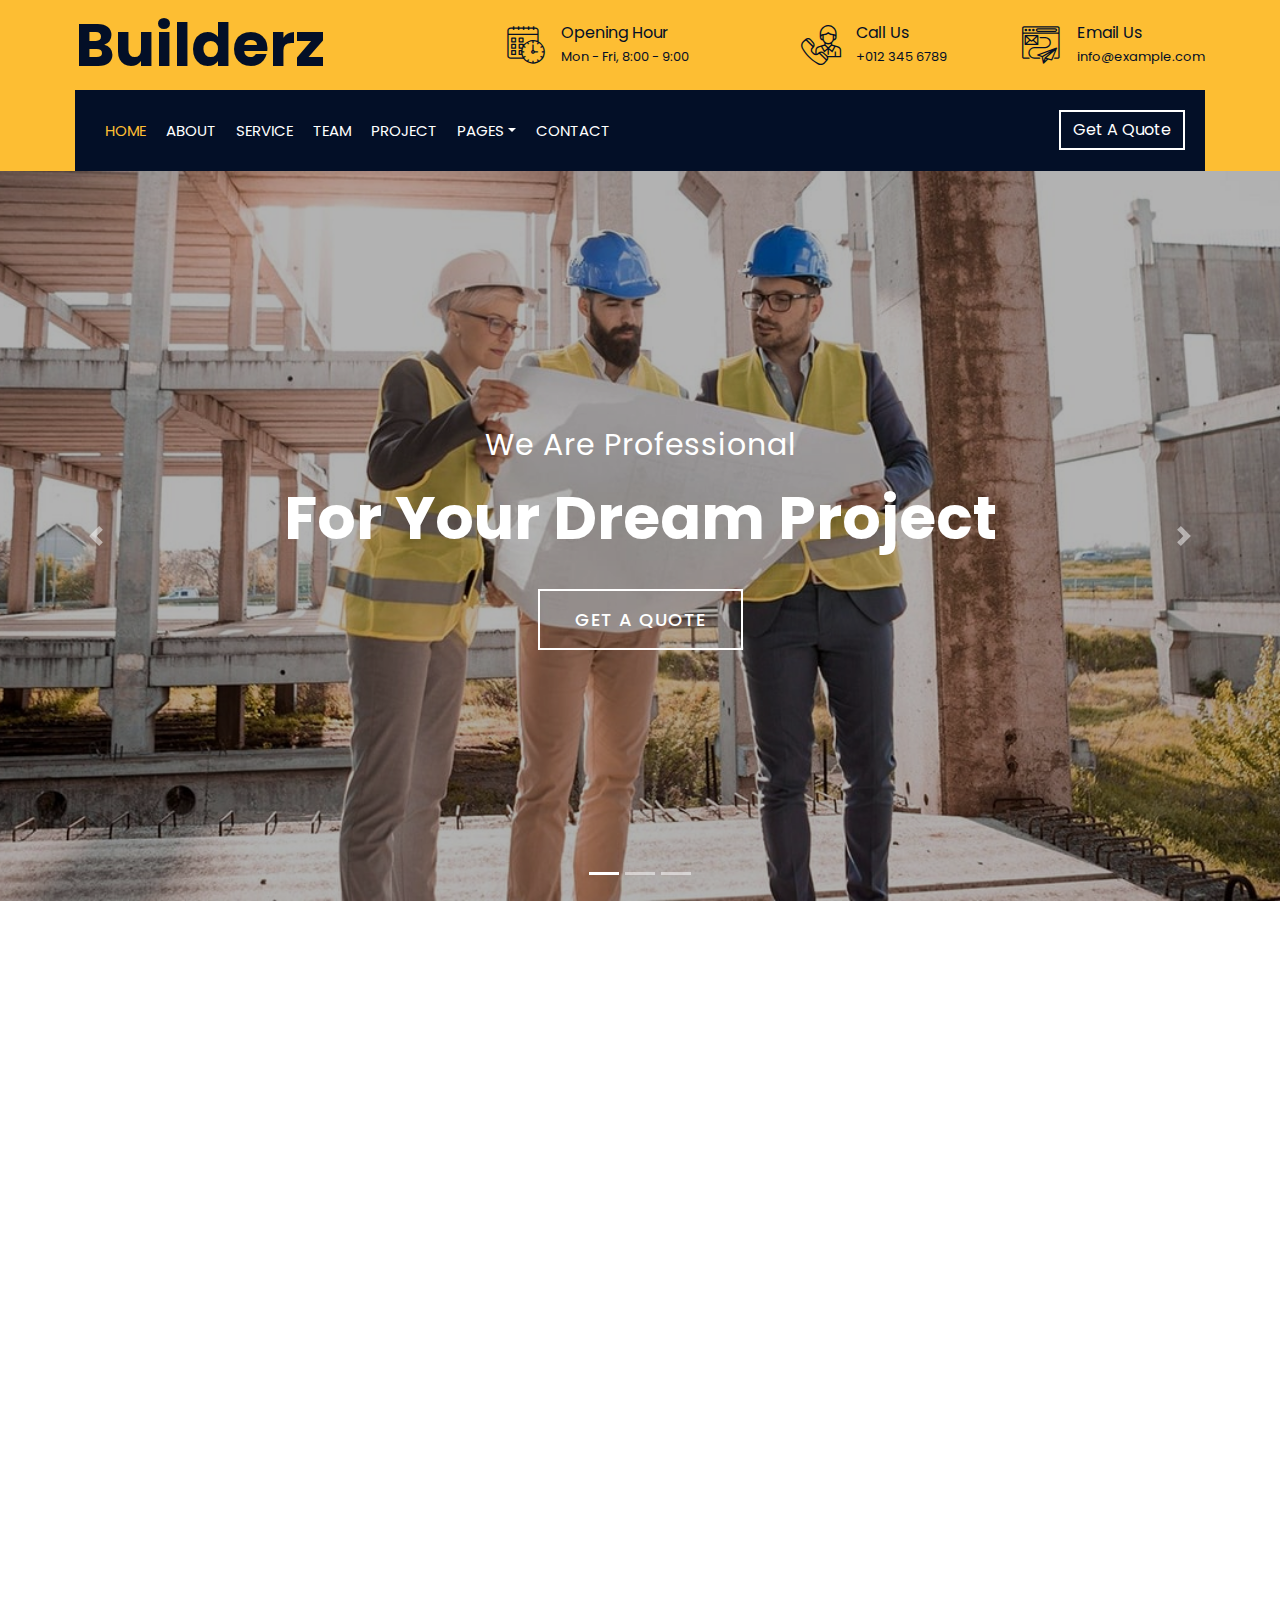
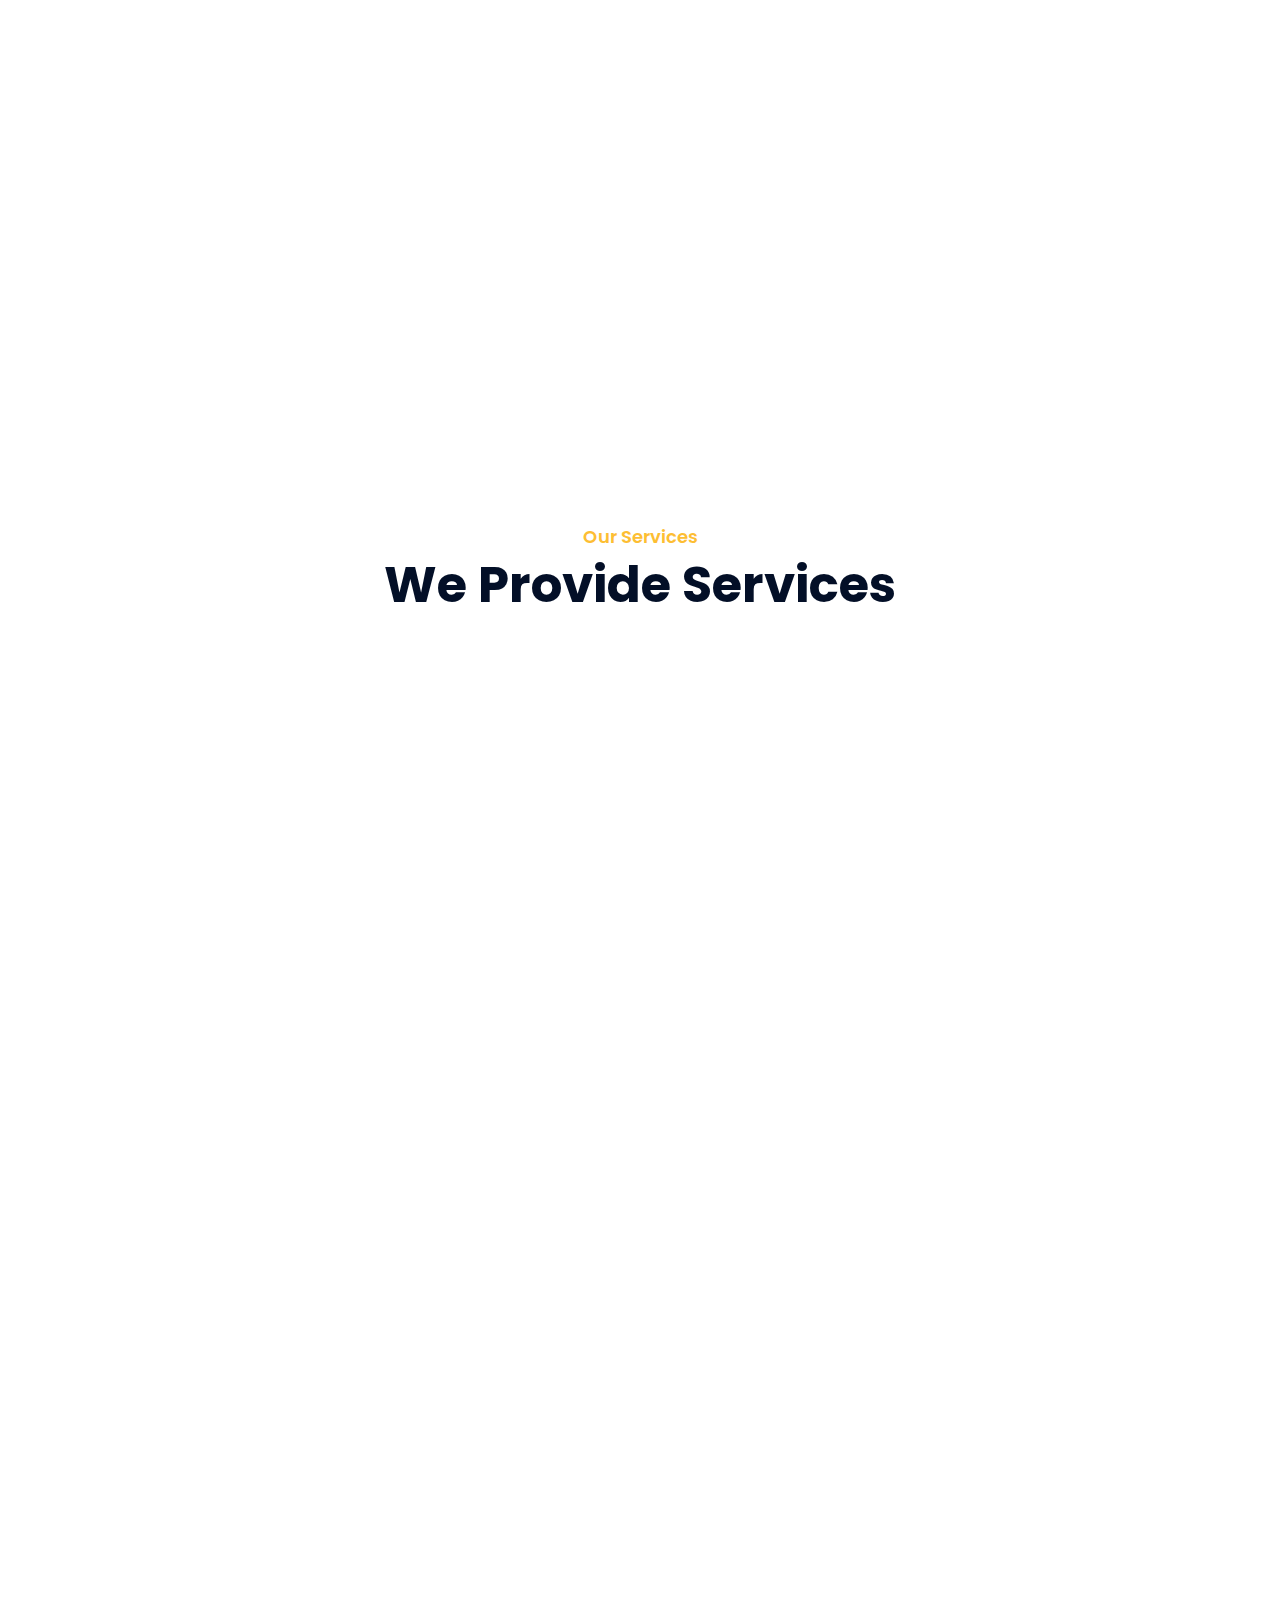
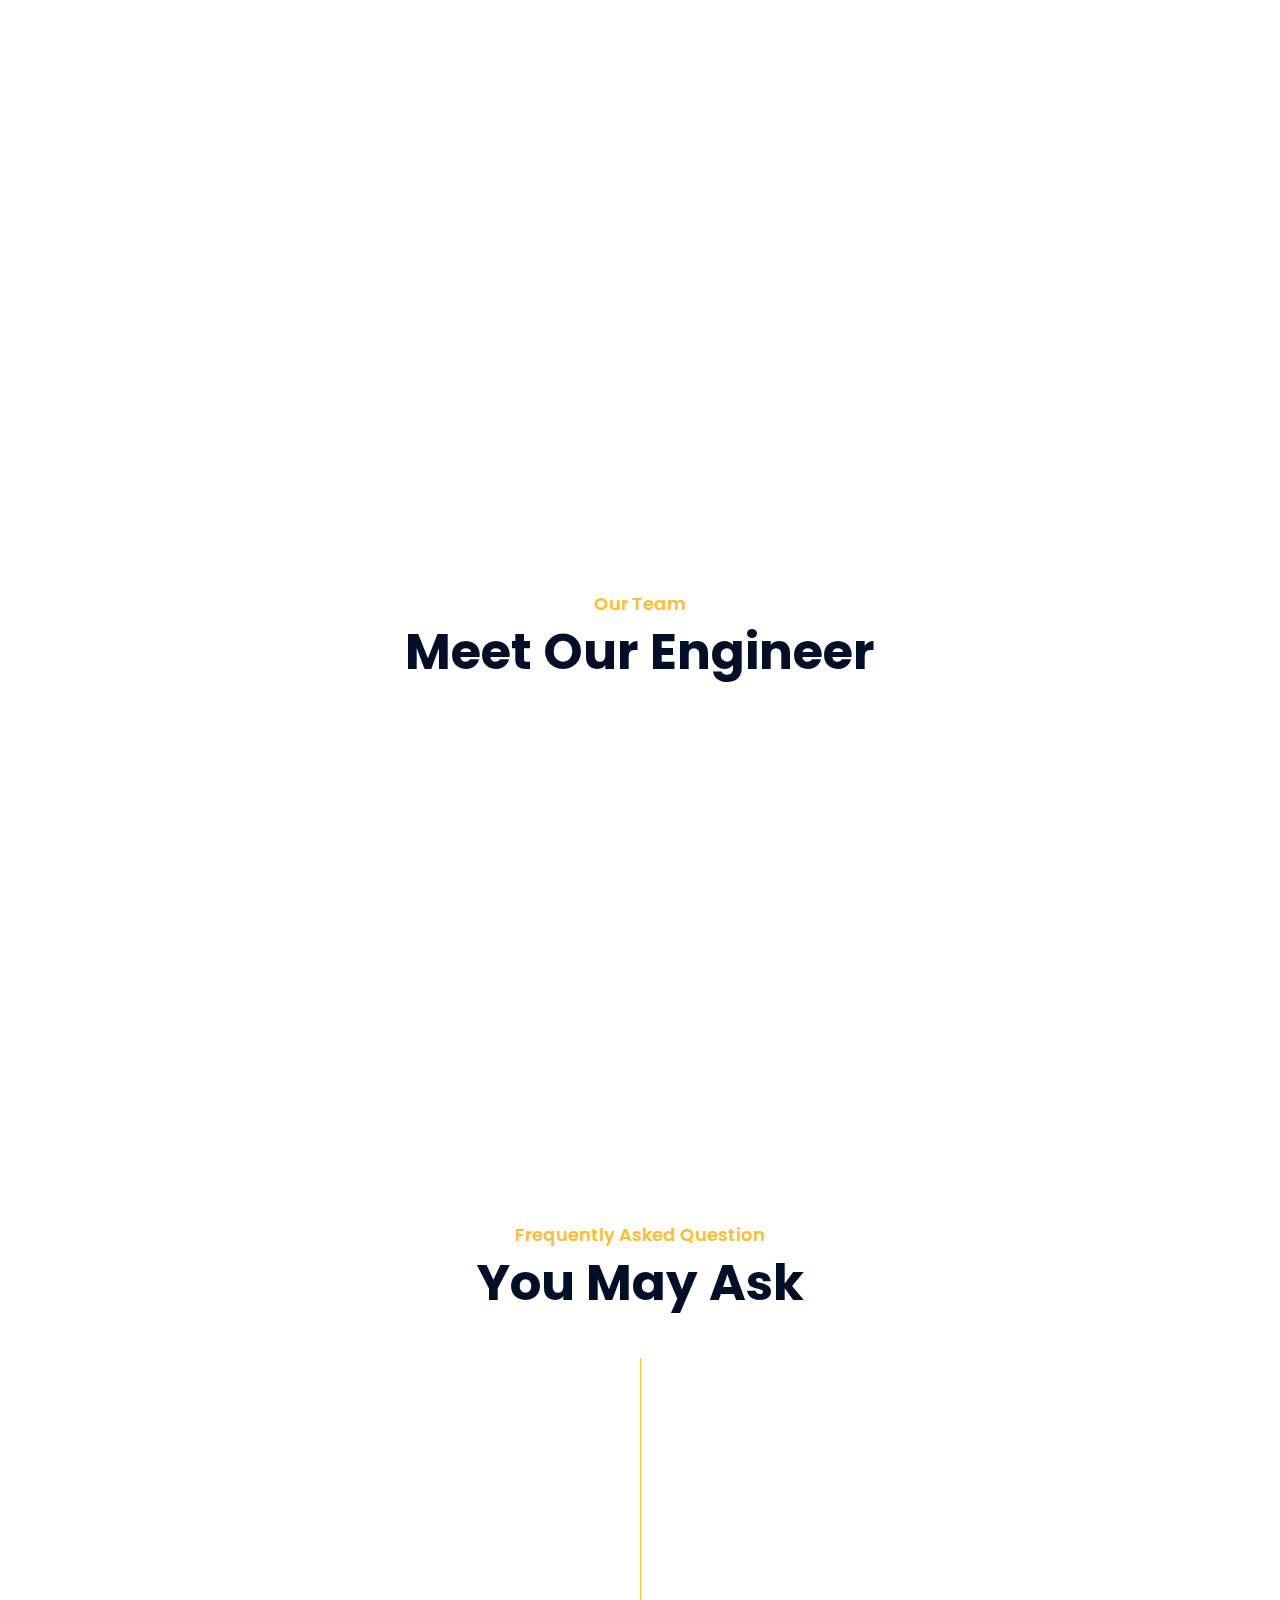
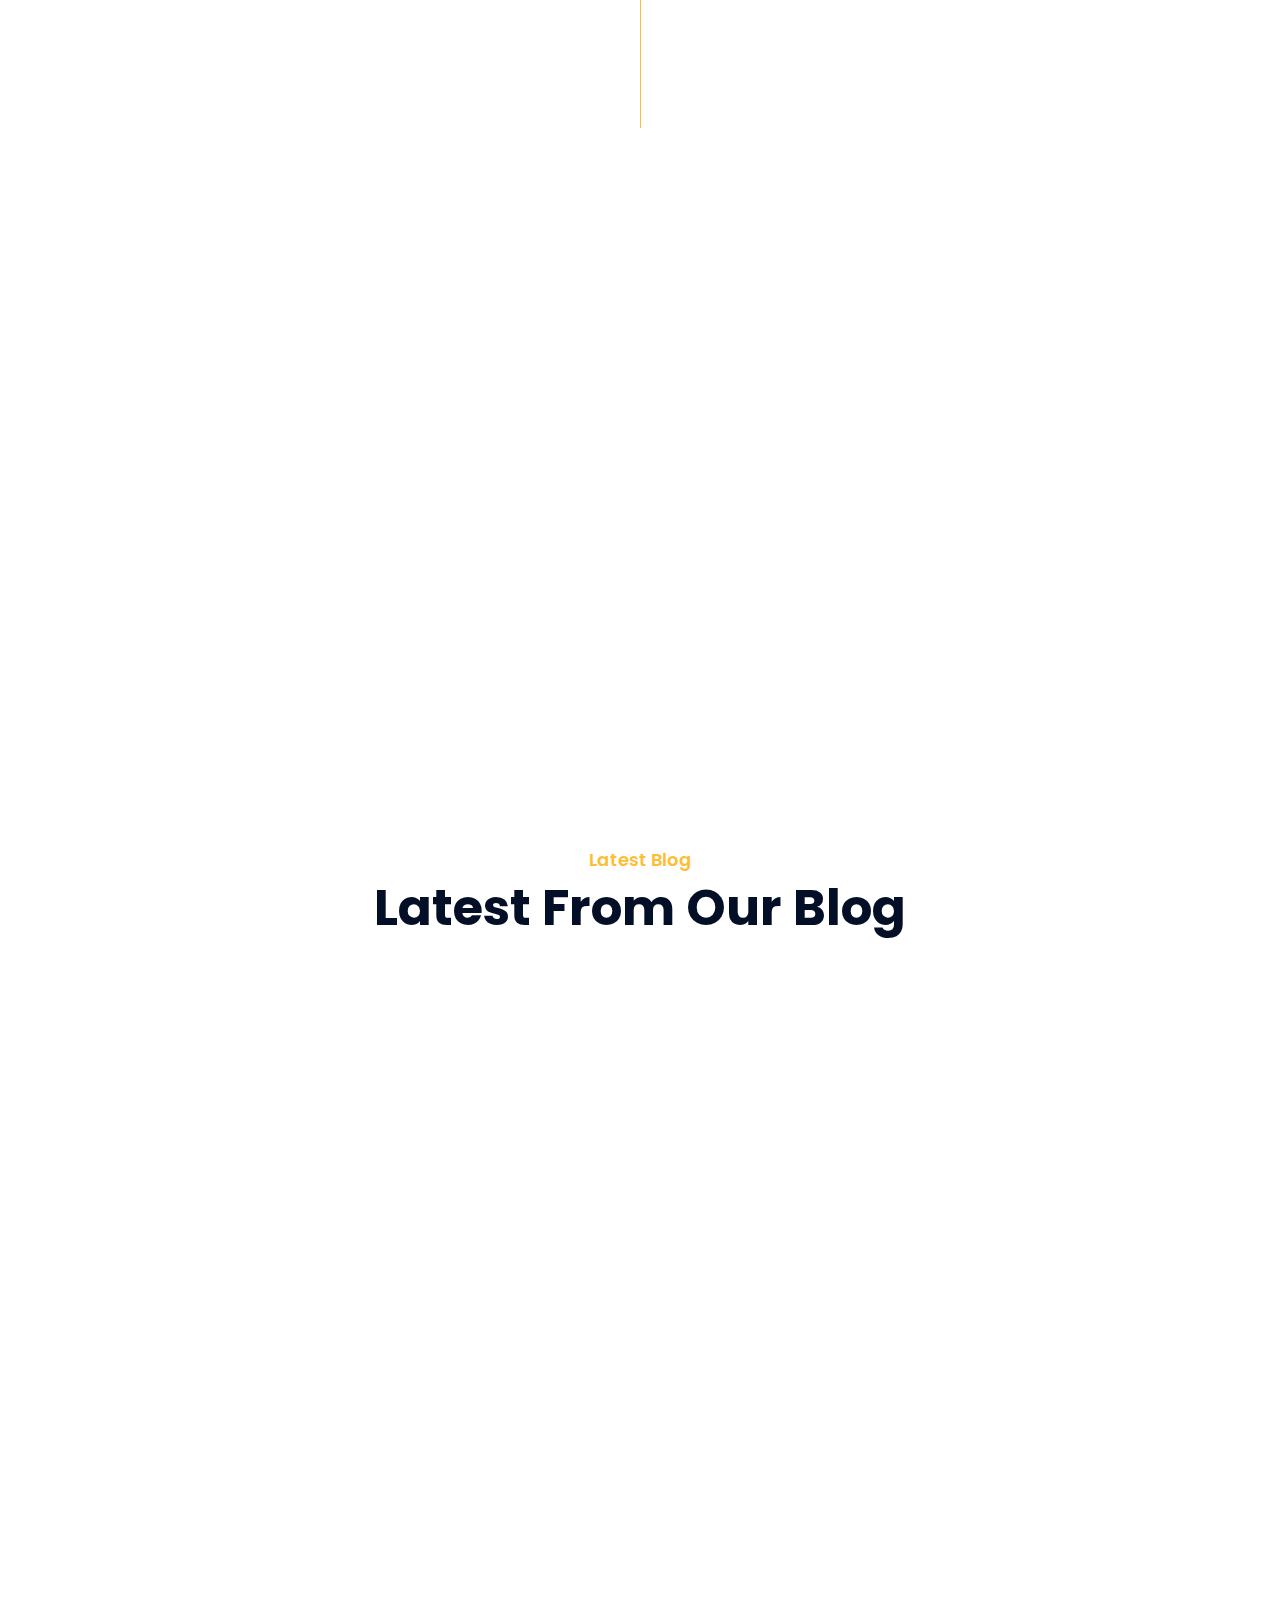
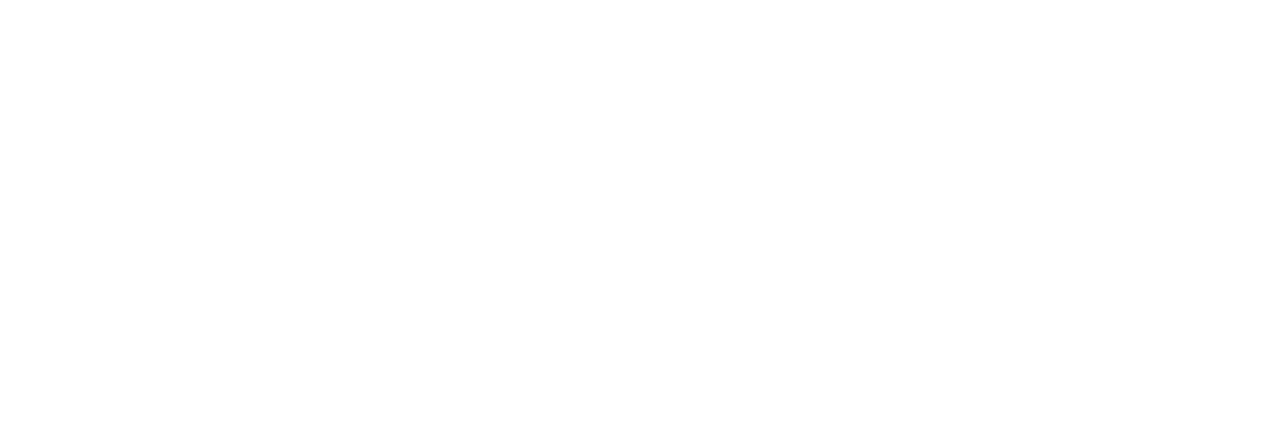
<file: index.html>
<!DOCTYPE html>
<html lang="en">
    <head>
        <meta charset="utf-8">
        <title>Builderz - Construction Company Website Template</title>
        <meta content="width=device-width, initial-scale=1.0" name="viewport">
        <meta content="Construction Company Website Template" name="keywords">
        <meta content="Construction Company Website Template" name="description">

        <!-- Favicon -->
        <link href="img/favicon.ico" rel="icon">

        <!-- Google Font -->
        <link href="https://fonts.googleapis.com/css2?family=Poppins:wght@100;200;300;400;500;600;700;800;900&display=swap" rel="stylesheet">

        <!-- CSS Libraries -->
        <link href="https://stackpath.bootstrapcdn.com/bootstrap/4.4.1/css/bootstrap.min.css" rel="stylesheet">
        <link href="https://cdnjs.cloudflare.com/ajax/libs/font-awesome/5.10.0/css/all.min.css" rel="stylesheet">
        <link href="lib/flaticon/font/flaticon.css" rel="stylesheet"> 
        <link href="lib/animate/animate.min.css" rel="stylesheet">
        <link href="lib/owlcarousel/assets/owl.carousel.min.css" rel="stylesheet">
        <link href="lib/lightbox/css/lightbox.min.css" rel="stylesheet">
        <link href="lib/slick/slick.css" rel="stylesheet">
        <link href="lib/slick/slick-theme.css" rel="stylesheet">

        <!-- Template Stylesheet -->
        <link href="css/style.css" rel="stylesheet">
    </head>

    <body>
        <div class="wrapper">
            <!-- Top Bar Start -->
            <div class="top-bar">
                <div class="container-fluid">
                    <div class="row align-items-center">
                        <div class="col-lg-4 col-md-12">
                            <div class="logo">
                                <a href="index.html">
                                    <h1>Builderz</h1>
                                    <!-- <img src="img/logo.jpg" alt="Logo"> -->
                                </a>
                            </div>
                        </div>
                        <div class="col-lg-8 col-md-7 d-none d-lg-block">
                            <div class="row">
                                <div class="col-4">
                                    <div class="top-bar-item">
                                        <div class="top-bar-icon">
                                            <i class="flaticon-calendar"></i>
                                        </div>
                                        <div class="top-bar-text">
                                            <h3>Opening Hour</h3>
                                            <p>Mon - Fri, 8:00 - 9:00</p>
                                        </div>
                                    </div>
                                </div>
                                <div class="col-4">
                                    <div class="top-bar-item">
                                        <div class="top-bar-icon">
                                            <i class="flaticon-call"></i>
                                        </div>
                                        <div class="top-bar-text">
                                            <h3>Call Us</h3>
                                            <p>+012 345 6789</p>
                                        </div>
                                    </div>
                                </div>
                                <div class="col-4">
                                    <div class="top-bar-item">
                                        <div class="top-bar-icon">
                                            <i class="flaticon-send-mail"></i>
                                        </div>
                                        <div class="top-bar-text">
                                            <h3>Email Us</h3>
                                            <p>info@example.com</p>
                                        </div>
                                    </div>
                                </div>
                            </div>
                        </div>
                    </div>
                </div>
            </div>
            <!-- Top Bar End -->

            <!-- Nav Bar Start -->
            <div class="nav-bar">
                <div class="container-fluid">
                    <nav class="navbar navbar-expand-lg bg-dark navbar-dark">
                        <a href="#" class="navbar-brand">MENU</a>
                        <button type="button" class="navbar-toggler" data-toggle="collapse" data-target="#navbarCollapse">
                            <span class="navbar-toggler-icon"></span>
                        </button>

                        <div class="collapse navbar-collapse justify-content-between" id="navbarCollapse">
                            <div class="navbar-nav mr-auto">
                                <a href="index.html" class="nav-item nav-link active">Home</a>
                                <a href="about.html" class="nav-item nav-link">About</a>
                                <a href="service.html" class="nav-item nav-link">Service</a>
                                <a href="team.html" class="nav-item nav-link">Team</a>
                                <a href="portfolio.html" class="nav-item nav-link">Project</a>
                                <div class="nav-item dropdown">
                                    <a href="#" class="nav-link dropdown-toggle" data-toggle="dropdown">Pages</a>
                                    <div class="dropdown-menu">
                                        <a href="blog.html" class="dropdown-item">Blog Page</a>
                                        <a href="single.html" class="dropdown-item">Single Page</a>
                                    </div>
                                </div>
                                <a href="contact.html" class="nav-item nav-link">Contact</a>
                            </div>
                            <div class="ml-auto">
                                <a class="btn" href="#">Get A Quote</a>
                            </div>
                        </div>
                    </nav>
                </div>
            </div>
            <!-- Nav Bar End -->


            <!-- Carousel Start -->
            <div id="carousel" class="carousel slide" data-ride="carousel">
                <ol class="carousel-indicators">
                    <li data-target="#carousel" data-slide-to="0" class="active"></li>
                    <li data-target="#carousel" data-slide-to="1"></li>
                    <li data-target="#carousel" data-slide-to="2"></li>
                </ol>
                <div class="carousel-inner">
                    <div class="carousel-item active">
                        <img src="img/carousel-1.jpg" alt="Carousel Image">
                        <div class="carousel-caption">
                            <p class="animated fadeInRight">We Are Professional</p>
                            <h1 class="animated fadeInLeft">For Your Dream Project</h1>
                            <a class="btn animated fadeInUp" href="https://htmlcodex.com/construction-company-website-template">Get A Quote</a>
                        </div>
                    </div>

                    <div class="carousel-item">
                        <img src="img/carousel-2.jpg" alt="Carousel Image">
                        <div class="carousel-caption">
                            <p class="animated fadeInRight">Professional Builder</p>
                            <h1 class="animated fadeInLeft">We Build Your Home</h1>
                            <a class="btn animated fadeInUp" href="https://htmlcodex.com/construction-company-website-template">Get A Quote</a>
                        </div>
                    </div>

                    <div class="carousel-item">
                        <img src="img/carousel-3.jpg" alt="Carousel Image">
                        <div class="carousel-caption">
                            <p class="animated fadeInRight">We Are Trusted</p>
                            <h1 class="animated fadeInLeft">For Your Dream Home</h1>
                            <a class="btn animated fadeInUp" href="https://htmlcodex.com/construction-company-website-template">Get A Quote</a>
                        </div>
                    </div>
                </div>

                <a class="carousel-control-prev" href="#carousel" role="button" data-slide="prev">
                    <span class="carousel-control-prev-icon" aria-hidden="true"></span>
                    <span class="sr-only">Previous</span>
                </a>
                <a class="carousel-control-next" href="#carousel" role="button" data-slide="next">
                    <span class="carousel-control-next-icon" aria-hidden="true"></span>
                    <span class="sr-only">Next</span>
                </a>
            </div>
            <!-- Carousel End -->


            <!-- Feature Start-->
            <div class="feature wow fadeInUp" data-wow-delay="0.1s">
                <div class="container-fluid">
                    <div class="row align-items-center">
                        <div class="col-lg-4 col-md-12">
                            <div class="feature-item">
                                <div class="feature-icon">
                                    <i class="flaticon-worker"></i>
                                </div>
                                <div class="feature-text">
                                    <h3>Expert Worker</h3>
                                    <p>Lorem ipsum dolor sit amet elit. Phasus nec pretim ornare velit non</p>
                                </div>
                            </div>
                        </div>
                        <div class="col-lg-4 col-md-12">
                            <div class="feature-item">
                                <div class="feature-icon">
                                    <i class="flaticon-building"></i>
                                </div>
                                <div class="feature-text">
                                    <h3>Quality Work</h3>
                                    <p>Lorem ipsum dolor sit amet elit. Phasus nec pretim ornare velit non</p>
                                </div>
                            </div>
                        </div>
                        <div class="col-lg-4 col-md-12">
                            <div class="feature-item">
                                <div class="feature-icon">
                                    <i class="flaticon-call"></i>
                                </div>
                                <div class="feature-text">
                                    <h3>24/7 Support</h3>
                                    <p>Lorem ipsum dolor sit amet elit. Phasus nec pretim ornare velit non</p>
                                </div>
                            </div>
                        </div>
                    </div>
                </div>
            </div>
            <!-- Feature End-->


            <!-- About Start -->
            <div class="about wow fadeInUp" data-wow-delay="0.1s">
                <div class="container">
                    <div class="row align-items-center">
                        <div class="col-lg-5 col-md-6">
                            <div class="about-img">
                                <img src="img/about.jpg" alt="Image">
                            </div>
                        </div>
                        <div class="col-lg-7 col-md-6">
                            <div class="section-header text-left">
                                <p>Welcome to Builderz</p>
                                <h2>25 Years Experience</h2>
                            </div>
                            <div class="about-text">
                                <p>
                                    Lorem ipsum dolor sit amet, consectetur adipiscing elit. Phasellus nec pretium mi. Curabitur facilisis ornare velit non vulputate. Aliquam metus tortor, auctor id gravida condimentum, viverra quis sem.
                                </p>
                                <p>
                                    Lorem ipsum dolor sit amet, consectetur adipiscing elit. Phasellus nec pretium mi. Curabitur facilisis ornare velit non vulputate. Aliquam metus tortor, auctor id gravida condimentum, viverra quis sem. Curabitur non nisl nec nisi scelerisque maximus. Aenean consectetur convallis porttitor. Aliquam interdum at lacus non blandit.
                                </p>
                                <a class="btn" href="">Learn More</a>
                            </div>
                        </div>
                    </div>
                </div>
            </div>
            <!-- About End -->


            <!-- Fact Start -->
            <div class="fact">
                <div class="container-fluid">
                    <div class="row counters">
                        <div class="col-md-6 fact-left wow slideInLeft">
                            <div class="row">
                                <div class="col-6">
                                    <div class="fact-icon">
                                        <i class="flaticon-worker"></i>
                                    </div>
                                    <div class="fact-text">
                                        <h2 data-toggle="counter-up">109</h2>
                                        <p>Expert Workers</p>
                                    </div>
                                </div>
                                <div class="col-6">
                                    <div class="fact-icon">
                                        <i class="flaticon-building"></i>
                                    </div>
                                    <div class="fact-text">
                                        <h2 data-toggle="counter-up">485</h2>
                                        <p>Happy Clients</p>
                                    </div>
                                </div>
                            </div>
                        </div>
                        <div class="col-md-6 fact-right wow slideInRight">
                            <div class="row">
                                <div class="col-6">
                                    <div class="fact-icon">
                                        <i class="flaticon-address"></i>
                                    </div>
                                    <div class="fact-text">
                                        <h2 data-toggle="counter-up">789</h2>
                                        <p>Completed Projects</p>
                                    </div>
                                </div>
                                <div class="col-6">
                                    <div class="fact-icon">
                                        <i class="flaticon-crane"></i>
                                    </div>
                                    <div class="fact-text">
                                        <h2 data-toggle="counter-up">890</h2>
                                        <p>Running Projects</p>
                                    </div>
                                </div>
                            </div>
                        </div>
                    </div>
                </div>
            </div>
            <!-- Fact End -->


            <!-- Service Start -->
            <div class="service">
                <div class="container">
                    <div class="section-header text-center">
                        <p>Our Services</p>
                        <h2>We Provide Services</h2>
                    </div>
                    <div class="row">
                        <div class="col-lg-4 col-md-6 wow fadeInUp" data-wow-delay="0.1s">
                            <div class="service-item">
                                <div class="service-img">
                                    <img src="img/service-1.jpg" alt="Image">
                                    <div class="service-overlay">
                                        <p>
                                            Lorem ipsum dolor sit amet, consectetur adipiscing elit. Phasellus nec pretium mi. Curabitur facilisis ornare velit non vulputate. Aliquam metus tortor, auctor id gravida condimentum, viverra quis sem.
                                        </p>
                                    </div>
                                </div>
                                <div class="service-text">
                                    <h3>Building Construction</h3>
                                    <a class="btn" href="img/service-1.jpg" data-lightbox="service">+</a>
                                </div>
                            </div>
                        </div>
                        <div class="col-lg-4 col-md-6 wow fadeInUp" data-wow-delay="0.2s">
                            <div class="service-item">
                                <div class="service-img">
                                    <img src="img/service-2.jpg" alt="Image">
                                    <div class="service-overlay">
                                        <p>
                                            Lorem ipsum dolor sit amet, consectetur adipiscing elit. Phasellus nec pretium mi. Curabitur facilisis ornare velit non vulputate. Aliquam metus tortor, auctor id gravida condimentum, viverra quis sem.
                                        </p>
                                    </div>
                                </div>
                                <div class="service-text">
                                    <h3>House Renovation</h3>
                                    <a class="btn" href="img/service-2.jpg" data-lightbox="service">+</a>
                                </div>
                            </div>
                        </div>
                        <div class="col-lg-4 col-md-6 wow fadeInUp" data-wow-delay="0.3s">
                            <div class="service-item">
                                <div class="service-img">
                                    <img src="img/service-3.jpg" alt="Image">
                                    <div class="service-overlay">
                                        <p>
                                            Lorem ipsum dolor sit amet, consectetur adipiscing elit. Phasellus nec pretium mi. Curabitur facilisis ornare velit non vulputate. Aliquam metus tortor, auctor id gravida condimentum, viverra quis sem.
                                        </p>
                                    </div>
                                </div>
                                <div class="service-text">
                                    <h3>Architecture Design</h3>
                                    <a class="btn" href="img/service-3.jpg" data-lightbox="service">+</a>
                                </div>
                            </div>
                        </div>
                        <div class="col-lg-4 col-md-6 wow fadeInUp" data-wow-delay="0.4s">
                            <div class="service-item">
                                <div class="service-img">
                                    <img src="img/service-4.jpg" alt="Image">
                                    <div class="service-overlay">
                                        <p>
                                            Lorem ipsum dolor sit amet, consectetur adipiscing elit. Phasellus nec pretium mi. Curabitur facilisis ornare velit non vulputate. Aliquam metus tortor, auctor id gravida condimentum, viverra quis sem.
                                        </p>
                                    </div>
                                </div>
                                <div class="service-text">
                                    <h3>Interior Design</h3>
                                    <a class="btn" href="img/service-4.jpg" data-lightbox="service">+</a>
                                </div>
                            </div>
                        </div>
                        <div class="col-lg-4 col-md-6 wow fadeInUp" data-wow-delay="0.5s">
                            <div class="service-item">
                                <div class="service-img">
                                    <img src="img/service-5.jpg" alt="Image">
                                    <div class="service-overlay">
                                        <p>
                                            Lorem ipsum dolor sit amet, consectetur adipiscing elit. Phasellus nec pretium mi. Curabitur facilisis ornare velit non vulputate. Aliquam metus tortor, auctor id gravida condimentum, viverra quis sem.
                                        </p>
                                    </div>
                                </div>
                                <div class="service-text">
                                    <h3>Fixing & Support</h3>
                                    <a class="btn" href="img/service-5.jpg" data-lightbox="service">+</a>
                                </div>
                            </div>
                        </div>
                        <div class="col-lg-4 col-md-6 wow fadeInUp" data-wow-delay="0.6s">
                            <div class="service-item">
                                <div class="service-img">
                                    <img src="img/service-6.jpg" alt="Image">
                                    <div class="service-overlay">
                                        <p>
                                            Lorem ipsum dolor sit amet, consectetur adipiscing elit. Phasellus nec pretium mi. Curabitur facilisis ornare velit non vulputate. Aliquam metus tortor, auctor id gravida condimentum, viverra quis sem.
                                        </p>
                                    </div>
                                </div>
                                <div class="service-text">
                                    <h3>Painting</h3>
                                    <a class="btn" href="img/service-6.jpg" data-lightbox="service">+</a>
                                </div>
                            </div>
                        </div>
                    </div>
                </div>
            </div>
            <!-- Service End -->


            <!-- Video Start -->
            <div class="video wow fadeIn" data-wow-delay="0.1s">
                <div class="container">
                    <button type="button" class="btn-play" data-toggle="modal" data-src="https://www.youtube.com/embed/DWRcNpR6Kdc" data-target="#videoModal">
                        <span></span>
                    </button>
                </div>
            </div>
            
            <div class="modal fade" id="videoModal" tabindex="-1" role="dialog" aria-labelledby="exampleModalLabel" aria-hidden="true">
                <div class="modal-dialog" role="document">
                    <div class="modal-content">
                        <div class="modal-body">
                            <button type="button" class="close" data-dismiss="modal" aria-label="Close">
                                <span aria-hidden="true">&times;</span>
                            </button>        
                            <!-- 16:9 aspect ratio -->
                            <div class="embed-responsive embed-responsive-16by9">
                                <iframe class="embed-responsive-item" src="" id="video"  allowscriptaccess="always" allow="autoplay"></iframe>
                            </div>
                        </div>
                    </div>
                </div>
            </div>
            <!-- Video End -->


            <!-- Team Start -->
            <div class="team">
                <div class="container">
                    <div class="section-header text-center">
                        <p>Our Team</p>
                        <h2>Meet Our Engineer</h2>
                    </div>
                    <div class="row">
                        <div class="col-lg-3 col-md-6 wow fadeInUp" data-wow-delay="0.1s">
                            <div class="team-item">
                                <div class="team-img">
                                    <img src="img/team-1.jpg" alt="Team Image">
                                </div>
                                <div class="team-text">
                                    <h2>Adam Phillips</h2>
                                    <p>CEO & Founder</p>
                                </div>
                                <div class="team-social">
                                    <a class="social-tw" href=""><i class="fab fa-twitter"></i></a>
                                    <a class="social-fb" href=""><i class="fab fa-facebook-f"></i></a>
                                    <a class="social-li" href=""><i class="fab fa-linkedin-in"></i></a>
                                    <a class="social-in" href=""><i class="fab fa-instagram"></i></a>
                                </div>
                            </div>
                        </div>
                        <div class="col-lg-3 col-md-6 wow fadeInUp" data-wow-delay="0.2s">
                            <div class="team-item">
                                <div class="team-img">
                                    <img src="img/team-2.jpg" alt="Team Image">
                                </div>
                                <div class="team-text">
                                    <h2>Dylan Adams</h2>
                                    <p>Civil Engineer</p>
                                </div>
                                <div class="team-social">
                                    <a class="social-tw" href=""><i class="fab fa-twitter"></i></a>
                                    <a class="social-fb" href=""><i class="fab fa-facebook-f"></i></a>
                                    <a class="social-li" href=""><i class="fab fa-linkedin-in"></i></a>
                                    <a class="social-in" href=""><i class="fab fa-instagram"></i></a>
                                </div>
                            </div>
                        </div>
                        <div class="col-lg-3 col-md-6 wow fadeInUp" data-wow-delay="0.3s">
                            <div class="team-item">
                                <div class="team-img">
                                    <img src="img/team-3.jpg" alt="Team Image">
                                </div>
                                <div class="team-text">
                                    <h2>Jhon Doe</h2>
                                    <p>Interior Designer</p>
                                </div>
                                <div class="team-social">
                                    <a class="social-tw" href=""><i class="fab fa-twitter"></i></a>
                                    <a class="social-fb" href=""><i class="fab fa-facebook-f"></i></a>
                                    <a class="social-li" href=""><i class="fab fa-linkedin-in"></i></a>
                                    <a class="social-in" href=""><i class="fab fa-instagram"></i></a>
                                </div>
                            </div>
                        </div>
                        <div class="col-lg-3 col-md-6 wow fadeInUp" data-wow-delay="0.4s">
                            <div class="team-item">
                                <div class="team-img">
                                    <img src="img/team-4.jpg" alt="Team Image">
                                </div>
                                <div class="team-text">
                                    <h2>Josh Dunn</h2>
                                    <p>Painter</p>
                                </div>
                                <div class="team-social">
                                    <a class="social-tw" href=""><i class="fab fa-twitter"></i></a>
                                    <a class="social-fb" href=""><i class="fab fa-facebook-f"></i></a>
                                    <a class="social-li" href=""><i class="fab fa-linkedin-in"></i></a>
                                    <a class="social-in" href=""><i class="fab fa-instagram"></i></a>
                                </div>
                            </div>
                        </div>
                    </div>
                </div>
            </div>
            <!-- Team End -->
            

            <!-- FAQs Start -->
            <div class="faqs">
                <div class="container">
                    <div class="section-header text-center">
                        <p>Frequently Asked Question</p>
                        <h2>You May Ask</h2>
                    </div>
                    <div class="row">
                        <div class="col-md-6">
                            <div id="accordion-1">
                                <div class="card wow fadeInLeft" data-wow-delay="0.1s">
                                    <div class="card-header">
                                        <a class="card-link collapsed" data-toggle="collapse" href="#collapseOne">
                                            Lorem ipsum dolor sit amet?
                                        </a>
                                    </div>
                                    <div id="collapseOne" class="collapse" data-parent="#accordion-1">
                                        <div class="card-body">
                                            Lorem ipsum dolor sit amet, consectetur adipiscing elit. Phasellus nec pretium mi. Curabitur facilisis ornare velit non.
                                        </div>
                                    </div>
                                </div>
                                <div class="card wow fadeInLeft" data-wow-delay="0.2s">
                                    <div class="card-header">
                                        <a class="card-link collapsed" data-toggle="collapse" href="#collapseTwo">
                                            Lorem ipsum dolor sit amet?
                                        </a>
                                    </div>
                                    <div id="collapseTwo" class="collapse" data-parent="#accordion-1">
                                        <div class="card-body">
                                            Lorem ipsum dolor sit amet, consectetur adipiscing elit. Phasellus nec pretium mi. Curabitur facilisis ornare velit non.
                                        </div>
                                    </div>
                                </div>
                                <div class="card wow fadeInLeft" data-wow-delay="0.3s">
                                    <div class="card-header">
                                        <a class="card-link collapsed" data-toggle="collapse" href="#collapseThree">
                                            Lorem ipsum dolor sit amet?
                                        </a>
                                    </div>
                                    <div id="collapseThree" class="collapse" data-parent="#accordion-1">
                                        <div class="card-body">
                                            Lorem ipsum dolor sit amet, consectetur adipiscing elit. Phasellus nec pretium mi. Curabitur facilisis ornare velit non.
                                        </div>
                                    </div>
                                </div>
                                <div class="card wow fadeInLeft" data-wow-delay="0.4s">
                                    <div class="card-header">
                                        <a class="card-link collapsed" data-toggle="collapse" href="#collapseFour">
                                            Lorem ipsum dolor sit amet?
                                        </a>
                                    </div>
                                    <div id="collapseFour" class="collapse" data-parent="#accordion-1">
                                        <div class="card-body">
                                            Lorem ipsum dolor sit amet, consectetur adipiscing elit. Phasellus nec pretium mi. Curabitur facilisis ornare velit non.
                                        </div>
                                    </div>
                                </div>
                                <div class="card wow fadeInLeft" data-wow-delay="0.5s">
                                    <div class="card-header">
                                        <a class="card-link collapsed" data-toggle="collapse" href="#collapseFive">
                                            Lorem ipsum dolor sit amet?
                                        </a>
                                    </div>
                                    <div id="collapseFive" class="collapse" data-parent="#accordion-1">
                                        <div class="card-body">
                                            Lorem ipsum dolor sit amet, consectetur adipiscing elit. Phasellus nec pretium mi. Curabitur facilisis ornare velit non.
                                        </div>
                                    </div>
                                </div>
                            </div>
                        </div>
                        <div class="col-md-6">
                            <div id="accordion-2">
                                <div class="card wow fadeInRight" data-wow-delay="0.1s">
                                    <div class="card-header">
                                        <a class="card-link collapsed" data-toggle="collapse" href="#collapseSix">
                                            Lorem ipsum dolor sit amet?
                                        </a>
                                    </div>
                                    <div id="collapseSix" class="collapse" data-parent="#accordion-2">
                                        <div class="card-body">
                                            Lorem ipsum dolor sit amet, consectetur adipiscing elit. Phasellus nec pretium mi. Curabitur facilisis ornare velit non.
                                        </div>
                                    </div>
                                </div>
                                <div class="card wow fadeInRight" data-wow-delay="0.2s">
                                    <div class="card-header">
                                        <a class="card-link collapsed" data-toggle="collapse" href="#collapseSeven">
                                            Lorem ipsum dolor sit amet?
                                        </a>
                                    </div>
                                    <div id="collapseSeven" class="collapse" data-parent="#accordion-2">
                                        <div class="card-body">
                                            Lorem ipsum dolor sit amet, consectetur adipiscing elit. Phasellus nec pretium mi. Curabitur facilisis ornare velit non.
                                        </div>
                                    </div>
                                </div>
                                <div class="card wow fadeInRight" data-wow-delay="0.3s">
                                    <div class="card-header">
                                        <a class="card-link collapsed" data-toggle="collapse" href="#collapseEight">
                                            Lorem ipsum dolor sit amet?
                                        </a>
                                    </div>
                                    <div id="collapseEight" class="collapse" data-parent="#accordion-2">
                                        <div class="card-body">
                                            Lorem ipsum dolor sit amet, consectetur adipiscing elit. Phasellus nec pretium mi. Curabitur facilisis ornare velit non.
                                        </div>
                                    </div>
                                </div>
                                <div class="card wow fadeInRight" data-wow-delay="0.4s">
                                    <div class="card-header">
                                        <a class="card-link collapsed" data-toggle="collapse" href="#collapseNine">
                                            Lorem ipsum dolor sit amet?
                                        </a>
                                    </div>
                                    <div id="collapseNine" class="collapse" data-parent="#accordion-2">
                                        <div class="card-body">
                                            Lorem ipsum dolor sit amet, consectetur adipiscing elit. Phasellus nec pretium mi. Curabitur facilisis ornare velit non.
                                        </div>
                                    </div>
                                </div>
                                <div class="card wow fadeInRight" data-wow-delay="0.5s">
                                    <div class="card-header">
                                        <a class="card-link collapsed" data-toggle="collapse" href="#collapseTen">
                                            Lorem ipsum dolor sit amet?
                                        </a>
                                    </div>
                                    <div id="collapseTen" class="collapse" data-parent="#accordion-2">
                                        <div class="card-body">
                                            Lorem ipsum dolor sit amet, consectetur adipiscing elit. Phasellus nec pretium mi. Curabitur facilisis ornare velit non.
                                        </div>
                                    </div>
                                </div>
                            </div>
                        </div>
                    </div>
                </div>
            </div>
            <!-- FAQs End -->


            <!-- Testimonial Start -->
            <div class="testimonial wow fadeIn" data-wow-delay="0.1s">
                <div class="container">
                    <div class="row">
                        <div class="col-12">
                            <div class="testimonial-slider-nav">
                                <div class="slider-nav"><img src="img/testimonial-1.jpg" alt="Testimonial"></div>
                                <div class="slider-nav"><img src="img/testimonial-2.jpg" alt="Testimonial"></div>
                                <div class="slider-nav"><img src="img/testimonial-3.jpg" alt="Testimonial"></div>
                                <div class="slider-nav"><img src="img/testimonial-4.jpg" alt="Testimonial"></div>
                                <div class="slider-nav"><img src="img/testimonial-1.jpg" alt="Testimonial"></div>
                                <div class="slider-nav"><img src="img/testimonial-2.jpg" alt="Testimonial"></div>
                                <div class="slider-nav"><img src="img/testimonial-3.jpg" alt="Testimonial"></div>
                                <div class="slider-nav"><img src="img/testimonial-4.jpg" alt="Testimonial"></div>
                            </div>
                        </div>
                    </div>
                    <div class="row">
                        <div class="col-12">
                            <div class="testimonial-slider">
                                <div class="slider-item">
                                    <h3>Customer Name</h3>
                                    <h4>profession</h4>
                                    <p>Lorem ipsum dolor sit amet, consectetur adipiscing elit. Phasellus nec pretium mi. Curabitur facilisis ornare velit non vulputate. Aliquam metus tortor, auctor id gravida condimentum, viverra quis sem. Curabitur non nisl nec nisi scelerisque maximus.</p>
                                </div>
                                <div class="slider-item">
                                    <h3>Customer Name</h3>
                                    <h4>profession</h4>
                                    <p>Lorem ipsum dolor sit amet, consectetur adipiscing elit. Phasellus nec pretium mi. Curabitur facilisis ornare velit non vulputate. Aliquam metus tortor, auctor id gravida condimentum, viverra quis sem. Curabitur non nisl nec nisi scelerisque maximus.</p>
                                </div>
                                <div class="slider-item">
                                    <h3>Customer Name</h3>
                                    <h4>profession</h4>
                                    <p>Lorem ipsum dolor sit amet, consectetur adipiscing elit. Phasellus nec pretium mi. Curabitur facilisis ornare velit non vulputate. Aliquam metus tortor, auctor id gravida condimentum, viverra quis sem. Curabitur non nisl nec nisi scelerisque maximus.</p>
                                </div>
                                <div class="slider-item">
                                    <h3>Customer Name</h3>
                                    <h4>profession</h4>
                                    <p>Lorem ipsum dolor sit amet, consectetur adipiscing elit. Phasellus nec pretium mi. Curabitur facilisis ornare velit non vulputate. Aliquam metus tortor, auctor id gravida condimentum, viverra quis sem. Curabitur non nisl nec nisi scelerisque maximus.</p>
                                </div>
                                <div class="slider-item">
                                    <h3>Customer Name</h3>
                                    <h4>profession</h4>
                                    <p>Lorem ipsum dolor sit amet, consectetur adipiscing elit. Phasellus nec pretium mi. Curabitur facilisis ornare velit non vulputate. Aliquam metus tortor, auctor id gravida condimentum, viverra quis sem. Curabitur non nisl nec nisi scelerisque maximus.</p>
                                </div>
                                <div class="slider-item">
                                    <h3>Customer Name</h3>
                                    <h4>profession</h4>
                                    <p>Lorem ipsum dolor sit amet, consectetur adipiscing elit. Phasellus nec pretium mi. Curabitur facilisis ornare velit non vulputate. Aliquam metus tortor, auctor id gravida condimentum, viverra quis sem. Curabitur non nisl nec nisi scelerisque maximus.</p>
                                </div>
                                <div class="slider-item">
                                    <h3>Customer Name</h3>
                                    <h4>profession</h4>
                                    <p>Lorem ipsum dolor sit amet, consectetur adipiscing elit. Phasellus nec pretium mi. Curabitur facilisis ornare velit non vulputate. Aliquam metus tortor, auctor id gravida condimentum, viverra quis sem. Curabitur non nisl nec nisi scelerisque maximus.</p>
                                </div>
                                <div class="slider-item">
                                    <h3>Customer Name</h3>
                                    <h4>profession</h4>
                                    <p>Lorem ipsum dolor sit amet, consectetur adipiscing elit. Phasellus nec pretium mi. Curabitur facilisis ornare velit non vulputate. Aliquam metus tortor, auctor id gravida condimentum, viverra quis sem. Curabitur non nisl nec nisi scelerisque maximus.</p>
                                </div>
                            </div>
                        </div>
                    </div>
                </div>
            </div>
            <!-- Testimonial End -->


            <!-- Blog Start -->
            <div class="blog">
                <div class="container">
                    <div class="section-header text-center">
                        <p>Latest Blog</p>
                        <h2>Latest From Our Blog</h2>
                    </div>
                    <div class="row">
                        <div class="col-lg-4 col-md-6 wow fadeInUp" data-wow-delay="0.2s">
                            <div class="blog-item">
                                <div class="blog-img">
                                    <img src="img/blog-1.jpg" alt="Image">
                                </div>
                                <div class="blog-title">
                                    <h3>Lorem ipsum dolor sit</h3>
                                    <a class="btn" href="">+</a>
                                </div>
                                <div class="blog-meta">
                                    <p>By<a href="">Admin</a></p>
                                    <p>In<a href="">Construction</a></p>
                                </div>
                                <div class="blog-text">
                                    <p>
                                        Lorem ipsum dolor sit amet elit. Phasellus nec pretium mi. Curabitur facilisis ornare velit non vulputate. Aliquam metus tortor
                                    </p>
                                </div>
                            </div>
                        </div>
                        <div class="col-lg-4 col-md-6 wow fadeInUp">
                            <div class="blog-item">
                                <div class="blog-img">
                                    <img src="img/blog-2.jpg" alt="Image">
                                </div>
                                <div class="blog-title">
                                    <h3>Lorem ipsum dolor sit</h3>
                                    <a class="btn" href="">+</a>
                                </div>
                                <div class="blog-meta">
                                    <p>By<a href="">Admin</a></p>
                                    <p>In<a href="">Construction</a></p>
                                </div>
                                <div class="blog-text">
                                    <p>
                                        Lorem ipsum dolor sit amet elit. Phasellus nec pretium mi. Curabitur facilisis ornare velit non vulputate. Aliquam metus tortor
                                    </p>
                                </div>
                            </div>
                        </div>
                        <div class="col-lg-4 col-md-6 wow fadeInUp" data-wow-delay="0.2s">
                            <div class="blog-item">
                                <div class="blog-img">
                                    <img src="img/blog-3.jpg" alt="Image">
                                </div>
                                <div class="blog-title">
                                    <h3>Lorem ipsum dolor sit</h3>
                                    <a class="btn" href="">+</a>
                                </div>
                                <div class="blog-meta">
                                    <p>By<a href="">Admin</a></p>
                                    <p>In<a href="">Construction</a></p>
                                </div>
                                <div class="blog-text">
                                    <p>
                                        Lorem ipsum dolor sit amet elit. Phasellus nec pretium mi. Curabitur facilisis ornare velit non vulputate. Aliquam metus tortor
                                    </p>
                                </div>
                            </div>
                        </div>
                    </div>
                </div>
            </div>
            <!-- Blog End -->


            <!-- Footer Start -->
            <div class="footer wow fadeIn" data-wow-delay="0.3s">
                <div class="container">
                    <div class="row">
                        <div class="col-md-6 col-lg-3">
                            <div class="footer-contact">
                                <h2>Office Contact</h2>
                                <p><i class="fa fa-map-marker-alt"></i>123 Street, New York, USA</p>
                                <p><i class="fa fa-phone-alt"></i>+012 345 67890</p>
                                <p><i class="fa fa-envelope"></i>info@example.com</p>
                                <div class="footer-social">
                                    <a href=""><i class="fab fa-twitter"></i></a>
                                    <a href=""><i class="fab fa-facebook-f"></i></a>
                                    <a href=""><i class="fab fa-youtube"></i></a>
                                    <a href=""><i class="fab fa-instagram"></i></a>
                                    <a href=""><i class="fab fa-linkedin-in"></i></a>
                                </div>
                            </div>
                        </div>
                        <div class="col-md-6 col-lg-3">
                            <div class="footer-link">
                                <h2>Services Areas</h2>
                                <a href="">Building Construction</a>
                                <a href="">House Renovation</a>
                                <a href="">Architecture Design</a>
                                <a href="">Interior Design</a>
                                <a href="">Painting</a>
                            </div>
                        </div>
                        <div class="col-md-6 col-lg-3">
                            <div class="footer-link">
                                <h2>Useful Pages</h2>
                                <a href="">About Us</a>
                                <a href="">Contact Us</a>
                                <a href="">Our Team</a>
                                <a href="">Projects</a>
                                <a href="">Testimonial</a>
                            </div>
                        </div>
                        <div class="col-md-6 col-lg-3">
                            <div class="newsletter">
                                <h2>Newsletter</h2>
                                <p>
                                    Lorem ipsum dolor sit amet elit. Phasellus nec pretium mi. Curabitur facilisis ornare velit non vulpu
                                </p>
                                <div class="form">
                                    <input class="form-control" placeholder="Email here">
                                    <button class="btn">Submit</button>
                                </div>
                            </div>
                        </div>
                    </div>
                </div>
                <div class="container footer-menu">
                    <div class="f-menu">
                        <a href="">Terms of use</a>
                        <a href="">Privacy policy</a>
                        <a href="">Cookies</a>
                        <a href="">Help</a>
                        <a href="">FQAs</a>
                    </div>
                </div>
                <div class="container copyright">
                    <div class="row">
                        <div class="col-md-6">
                            <p>&copy; <a href="#">Your Site Name</a>, All Right Reserved.</p>
                        </div>
                        <div class="col-md-6">
                            <p>Designed By <a href="https://htmlcodex.com">HTML Codex</a></p>
                        </div>
                    </div>
                </div>
            </div>
            <!-- Footer End -->

            <a href="#" class="back-to-top"><i class="fa fa-chevron-up"></i></a>
        </div>

        <!-- JavaScript Libraries -->
        <script src="https://code.jquery.com/jquery-3.4.1.min.js"></script>
        <script src="https://stackpath.bootstrapcdn.com/bootstrap/4.4.1/js/bootstrap.bundle.min.js"></script>
        <script src="lib/easing/easing.min.js"></script>
        <script src="lib/wow/wow.min.js"></script>
        <script src="lib/owlcarousel/owl.carousel.min.js"></script>
        <script src="lib/isotope/isotope.pkgd.min.js"></script>
        <script src="lib/lightbox/js/lightbox.min.js"></script>
        <script src="lib/waypoints/waypoints.min.js"></script>
        <script src="lib/counterup/counterup.min.js"></script>
        <script src="lib/slick/slick.min.js"></script>

        <!-- Template Javascript -->
        <script src="js/main.js"></script>
    </body>
</html>
</file>
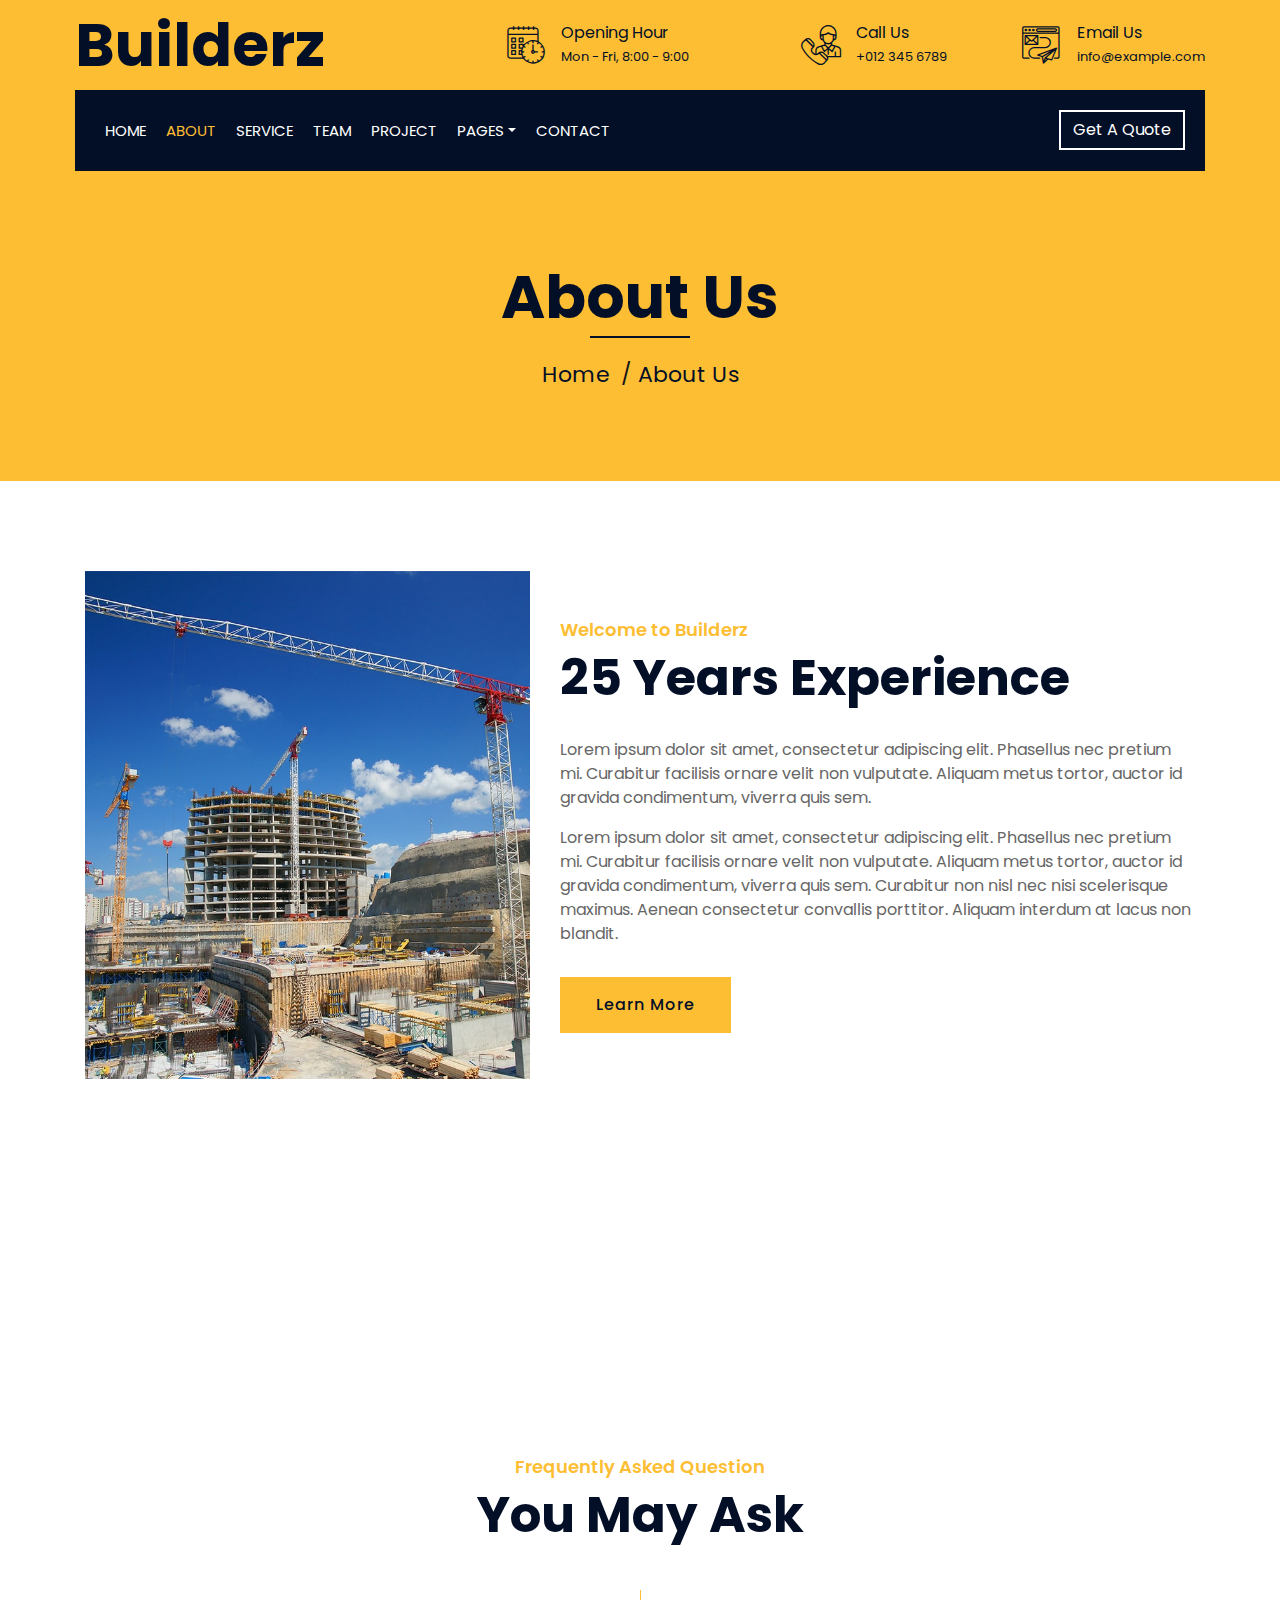
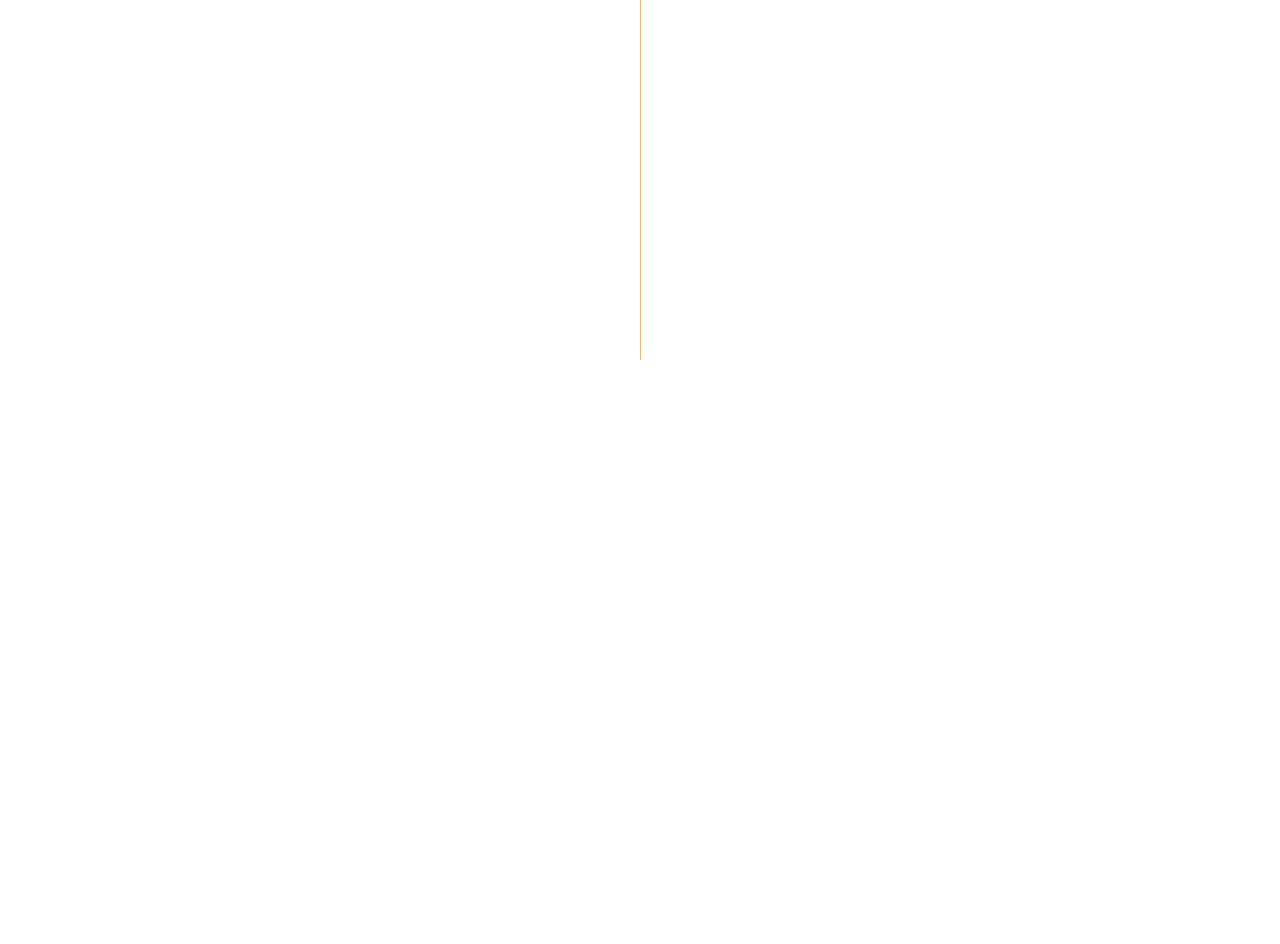
<file: about.html>
<!DOCTYPE html>
<html lang="en">
    <head>
        <meta charset="utf-8">
        <title>Builderz - Construction Company Website Template</title>
        <meta content="width=device-width, initial-scale=1.0" name="viewport">
        <meta content="Construction Company Website Template" name="keywords">
        <meta content="Construction Company Website Template" name="description">

        <!-- Favicon -->
        <link href="img/favicon.ico" rel="icon">

        <!-- Google Font -->
        <link href="https://fonts.googleapis.com/css2?family=Poppins:wght@100;200;300;400;500;600;700;800;900&display=swap" rel="stylesheet">

        <!-- CSS Libraries -->
        <link href="https://stackpath.bootstrapcdn.com/bootstrap/4.4.1/css/bootstrap.min.css" rel="stylesheet">
        <link href="https://cdnjs.cloudflare.com/ajax/libs/font-awesome/5.10.0/css/all.min.css" rel="stylesheet">
        <link href="lib/flaticon/font/flaticon.css" rel="stylesheet"> 
        <link href="lib/animate/animate.min.css" rel="stylesheet">
        <link href="lib/owlcarousel/assets/owl.carousel.min.css" rel="stylesheet">
        <link href="lib/lightbox/css/lightbox.min.css" rel="stylesheet">
        <link href="lib/slick/slick.css" rel="stylesheet">
        <link href="lib/slick/slick-theme.css" rel="stylesheet">

        <!-- Template Stylesheet -->
        <link href="css/style.css" rel="stylesheet">
    </head>

    <body>
        <div class="wrapper">
            <!-- Top Bar Start -->
            <div class="top-bar">
                <div class="container-fluid">
                    <div class="row align-items-center">
                        <div class="col-lg-4 col-md-12">
                            <div class="logo">
                                <a href="index.html">
                                    <h1>Builderz</h1>
                                    <!-- <img src="img/logo.jpg" alt="Logo"> -->
                                </a>
                            </div>
                        </div>
                        <div class="col-lg-8 col-md-7 d-none d-lg-block">
                            <div class="row">
                                <div class="col-4">
                                    <div class="top-bar-item">
                                        <div class="top-bar-icon">
                                            <i class="flaticon-calendar"></i>
                                        </div>
                                        <div class="top-bar-text">
                                            <h3>Opening Hour</h3>
                                            <p>Mon - Fri, 8:00 - 9:00</p>
                                        </div>
                                    </div>
                                </div>
                                <div class="col-4">
                                    <div class="top-bar-item">
                                        <div class="top-bar-icon">
                                            <i class="flaticon-call"></i>
                                        </div>
                                        <div class="top-bar-text">
                                            <h3>Call Us</h3>
                                            <p>+012 345 6789</p>
                                        </div>
                                    </div>
                                </div>
                                <div class="col-4">
                                    <div class="top-bar-item">
                                        <div class="top-bar-icon">
                                            <i class="flaticon-send-mail"></i>
                                        </div>
                                        <div class="top-bar-text">
                                            <h3>Email Us</h3>
                                            <p>info@example.com</p>
                                        </div>
                                    </div>
                                </div>
                            </div>
                        </div>
                    </div>
                </div>
            </div>
            <!-- Top Bar End -->

            <!-- Nav Bar Start -->
            <div class="nav-bar">
                <div class="container-fluid">
                    <nav class="navbar navbar-expand-lg bg-dark navbar-dark">
                        <a href="#" class="navbar-brand">MENU</a>
                        <button type="button" class="navbar-toggler" data-toggle="collapse" data-target="#navbarCollapse">
                            <span class="navbar-toggler-icon"></span>
                        </button>

                        <div class="collapse navbar-collapse justify-content-between" id="navbarCollapse">
                            <div class="navbar-nav mr-auto">
                                <a href="index.html" class="nav-item nav-link">Home</a>
                                <a href="about.html" class="nav-item nav-link active">About</a>
                                <a href="service.html" class="nav-item nav-link">Service</a>
                                <a href="team.html" class="nav-item nav-link">Team</a>
                                <a href="portfolio.html" class="nav-item nav-link">Project</a>
                                <div class="nav-item dropdown">
                                    <a href="#" class="nav-link dropdown-toggle" data-toggle="dropdown">Pages</a>
                                    <div class="dropdown-menu">
                                        <a href="blog.html" class="dropdown-item">Blog Page</a>
                                        <a href="single.html" class="dropdown-item">Single Page</a>
                                    </div>
                                </div>
                                <a href="contact.html" class="nav-item nav-link">Contact</a>
                            </div>
                            <div class="ml-auto">
                                <a class="btn" href="#">Get A Quote</a>
                            </div>
                        </div>
                    </nav>
                </div>
            </div>
            <!-- Nav Bar End -->
            
            
            <!-- Page Header Start -->
            <div class="page-header">
                <div class="container">
                    <div class="row">
                        <div class="col-12">
                            <h2>About Us</h2>
                        </div>
                        <div class="col-12">
                            <a href="">Home</a>
                            <a href="">About Us</a>
                        </div>
                    </div>
                </div>
            </div>
            <!-- Page Header End -->


            <!-- About Start -->
            <div class="about wow fadeInUp" data-wow-delay="0.1s">
                <div class="container">
                    <div class="row align-items-center">
                        <div class="col-lg-5 col-md-6">
                            <div class="about-img">
                                <img src="img/about.jpg" alt="Image">
                            </div>
                        </div>
                        <div class="col-lg-7 col-md-6">
                            <div class="section-header text-left">
                                <p>Welcome to Builderz</p>
                                <h2>25 Years Experience</h2>
                            </div>
                            <div class="about-text">
                                <p>
                                    Lorem ipsum dolor sit amet, consectetur adipiscing elit. Phasellus nec pretium mi. Curabitur facilisis ornare velit non vulputate. Aliquam metus tortor, auctor id gravida condimentum, viverra quis sem.
                                </p>
                                <p>
                                    Lorem ipsum dolor sit amet, consectetur adipiscing elit. Phasellus nec pretium mi. Curabitur facilisis ornare velit non vulputate. Aliquam metus tortor, auctor id gravida condimentum, viverra quis sem. Curabitur non nisl nec nisi scelerisque maximus. Aenean consectetur convallis porttitor. Aliquam interdum at lacus non blandit.
                                </p>
                                <a class="btn" href="">Learn More</a>
                            </div>
                        </div>
                    </div>
                </div>
            </div>
            <!-- About End -->
            
            
            <!-- Fact Start -->
            <div class="fact">
                <div class="container-fluid">
                    <div class="row counters">
                        <div class="col-md-6 fact-left wow slideInLeft">
                            <div class="row">
                                <div class="col-6">
                                    <div class="fact-icon">
                                        <i class="flaticon-worker"></i>
                                    </div>
                                    <div class="fact-text">
                                        <h2 data-toggle="counter-up">109</h2>
                                        <p>Expert Workers</p>
                                    </div>
                                </div>
                                <div class="col-6">
                                    <div class="fact-icon">
                                        <i class="flaticon-building"></i>
                                    </div>
                                    <div class="fact-text">
                                        <h2 data-toggle="counter-up">485</h2>
                                        <p>Happy Clients</p>
                                    </div>
                                </div>
                            </div>
                        </div>
                        <div class="col-md-6 fact-right wow slideInRight">
                            <div class="row">
                                <div class="col-6">
                                    <div class="fact-icon">
                                        <i class="flaticon-address"></i>
                                    </div>
                                    <div class="fact-text">
                                        <h2 data-toggle="counter-up">789</h2>
                                        <p>Completed Projects</p>
                                    </div>
                                </div>
                                <div class="col-6">
                                    <div class="fact-icon">
                                        <i class="flaticon-crane"></i>
                                    </div>
                                    <div class="fact-text">
                                        <h2 data-toggle="counter-up">890</h2>
                                        <p>Running Projects</p>
                                    </div>
                                </div>
                            </div>
                        </div>
                    </div>
                </div>
            </div>
            <!-- Fact End -->
            
            
            <!-- FAQs Start -->
            <div class="faqs">
                <div class="container">
                    <div class="section-header text-center">
                        <p>Frequently Asked Question</p>
                        <h2>You May Ask</h2>
                    </div>
                    <div class="row">
                        <div class="col-md-6">
                            <div id="accordion-1">
                                <div class="card wow fadeInLeft" data-wow-delay="0.1s">
                                    <div class="card-header">
                                        <a class="card-link collapsed" data-toggle="collapse" href="#collapseOne">
                                            Lorem ipsum dolor sit amet?
                                        </a>
                                    </div>
                                    <div id="collapseOne" class="collapse" data-parent="#accordion-1">
                                        <div class="card-body">
                                            Lorem ipsum dolor sit amet, consectetur adipiscing elit. Phasellus nec pretium mi. Curabitur facilisis ornare velit non.
                                        </div>
                                    </div>
                                </div>
                                <div class="card wow fadeInLeft" data-wow-delay="0.2s">
                                    <div class="card-header">
                                        <a class="card-link collapsed" data-toggle="collapse" href="#collapseTwo">
                                            Lorem ipsum dolor sit amet?
                                        </a>
                                    </div>
                                    <div id="collapseTwo" class="collapse" data-parent="#accordion-1">
                                        <div class="card-body">
                                            Lorem ipsum dolor sit amet, consectetur adipiscing elit. Phasellus nec pretium mi. Curabitur facilisis ornare velit non.
                                        </div>
                                    </div>
                                </div>
                                <div class="card wow fadeInLeft" data-wow-delay="0.3s">
                                    <div class="card-header">
                                        <a class="card-link collapsed" data-toggle="collapse" href="#collapseThree">
                                            Lorem ipsum dolor sit amet?
                                        </a>
                                    </div>
                                    <div id="collapseThree" class="collapse" data-parent="#accordion-1">
                                        <div class="card-body">
                                            Lorem ipsum dolor sit amet, consectetur adipiscing elit. Phasellus nec pretium mi. Curabitur facilisis ornare velit non.
                                        </div>
                                    </div>
                                </div>
                                <div class="card wow fadeInLeft" data-wow-delay="0.4s">
                                    <div class="card-header">
                                        <a class="card-link collapsed" data-toggle="collapse" href="#collapseFour">
                                            Lorem ipsum dolor sit amet?
                                        </a>
                                    </div>
                                    <div id="collapseFour" class="collapse" data-parent="#accordion-1">
                                        <div class="card-body">
                                            Lorem ipsum dolor sit amet, consectetur adipiscing elit. Phasellus nec pretium mi. Curabitur facilisis ornare velit non.
                                        </div>
                                    </div>
                                </div>
                                <div class="card wow fadeInLeft" data-wow-delay="0.5s">
                                    <div class="card-header">
                                        <a class="card-link collapsed" data-toggle="collapse" href="#collapseFive">
                                            Lorem ipsum dolor sit amet?
                                        </a>
                                    </div>
                                    <div id="collapseFive" class="collapse" data-parent="#accordion-1">
                                        <div class="card-body">
                                            Lorem ipsum dolor sit amet, consectetur adipiscing elit. Phasellus nec pretium mi. Curabitur facilisis ornare velit non.
                                        </div>
                                    </div>
                                </div>
                            </div>
                        </div>
                        <div class="col-md-6">
                            <div id="accordion-2">
                                <div class="card wow fadeInRight" data-wow-delay="0.1s">
                                    <div class="card-header">
                                        <a class="card-link collapsed" data-toggle="collapse" href="#collapseSix">
                                            Lorem ipsum dolor sit amet?
                                        </a>
                                    </div>
                                    <div id="collapseSix" class="collapse" data-parent="#accordion-2">
                                        <div class="card-body">
                                            Lorem ipsum dolor sit amet, consectetur adipiscing elit. Phasellus nec pretium mi. Curabitur facilisis ornare velit non.
                                        </div>
                                    </div>
                                </div>
                                <div class="card wow fadeInRight" data-wow-delay="0.2s">
                                    <div class="card-header">
                                        <a class="card-link collapsed" data-toggle="collapse" href="#collapseSeven">
                                            Lorem ipsum dolor sit amet?
                                        </a>
                                    </div>
                                    <div id="collapseSeven" class="collapse" data-parent="#accordion-2">
                                        <div class="card-body">
                                            Lorem ipsum dolor sit amet, consectetur adipiscing elit. Phasellus nec pretium mi. Curabitur facilisis ornare velit non.
                                        </div>
                                    </div>
                                </div>
                                <div class="card wow fadeInRight" data-wow-delay="0.3s">
                                    <div class="card-header">
                                        <a class="card-link collapsed" data-toggle="collapse" href="#collapseEight">
                                            Lorem ipsum dolor sit amet?
                                        </a>
                                    </div>
                                    <div id="collapseEight" class="collapse" data-parent="#accordion-2">
                                        <div class="card-body">
                                            Lorem ipsum dolor sit amet, consectetur adipiscing elit. Phasellus nec pretium mi. Curabitur facilisis ornare velit non.
                                        </div>
                                    </div>
                                </div>
                                <div class="card wow fadeInRight" data-wow-delay="0.4s">
                                    <div class="card-header">
                                        <a class="card-link collapsed" data-toggle="collapse" href="#collapseNine">
                                            Lorem ipsum dolor sit amet?
                                        </a>
                                    </div>
                                    <div id="collapseNine" class="collapse" data-parent="#accordion-2">
                                        <div class="card-body">
                                            Lorem ipsum dolor sit amet, consectetur adipiscing elit. Phasellus nec pretium mi. Curabitur facilisis ornare velit non.
                                        </div>
                                    </div>
                                </div>
                                <div class="card wow fadeInRight" data-wow-delay="0.5s">
                                    <div class="card-header">
                                        <a class="card-link collapsed" data-toggle="collapse" href="#collapseTen">
                                            Lorem ipsum dolor sit amet?
                                        </a>
                                    </div>
                                    <div id="collapseTen" class="collapse" data-parent="#accordion-2">
                                        <div class="card-body">
                                            Lorem ipsum dolor sit amet, consectetur adipiscing elit. Phasellus nec pretium mi. Curabitur facilisis ornare velit non.
                                        </div>
                                    </div>
                                </div>
                            </div>
                        </div>
                    </div>
                </div>
            </div>
            <!-- FAQs End -->


            <!-- Footer Start -->
            <div class="footer wow fadeIn" data-wow-delay="0.3s">
                <div class="container">
                    <div class="row">
                        <div class="col-md-6 col-lg-3">
                            <div class="footer-contact">
                                <h2>Office Contact</h2>
                                <p><i class="fa fa-map-marker-alt"></i>123 Street, New York, USA</p>
                                <p><i class="fa fa-phone-alt"></i>+012 345 67890</p>
                                <p><i class="fa fa-envelope"></i>info@example.com</p>
                                <div class="footer-social">
                                    <a href=""><i class="fab fa-twitter"></i></a>
                                    <a href=""><i class="fab fa-facebook-f"></i></a>
                                    <a href=""><i class="fab fa-youtube"></i></a>
                                    <a href=""><i class="fab fa-instagram"></i></a>
                                    <a href=""><i class="fab fa-linkedin-in"></i></a>
                                </div>
                            </div>
                        </div>
                        <div class="col-md-6 col-lg-3">
                            <div class="footer-link">
                                <h2>Services Areas</h2>
                                <a href="">Building Construction</a>
                                <a href="">House Renovation</a>
                                <a href="">Architecture Design</a>
                                <a href="">Interior Design</a>
                                <a href="">Painting</a>
                            </div>
                        </div>
                        <div class="col-md-6 col-lg-3">
                            <div class="footer-link">
                                <h2>Useful Pages</h2>
                                <a href="">About Us</a>
                                <a href="">Contact Us</a>
                                <a href="">Our Team</a>
                                <a href="">Projects</a>
                                <a href="">Testimonial</a>
                            </div>
                        </div>
                        <div class="col-md-6 col-lg-3">
                            <div class="newsletter">
                                <h2>Newsletter</h2>
                                <p>
                                    Lorem ipsum dolor sit amet elit. Phasellus nec pretium mi. Curabitur facilisis ornare velit non vulpu
                                </p>
                                <div class="form">
                                    <input class="form-control" placeholder="Email here">
                                    <button class="btn">Submit</button>
                                </div>
                            </div>
                        </div>
                    </div>
                </div>
                <div class="container footer-menu">
                    <div class="f-menu">
                        <a href="">Terms of use</a>
                        <a href="">Privacy policy</a>
                        <a href="">Cookies</a>
                        <a href="">Help</a>
                        <a href="">FQAs</a>
                    </div>
                </div>
                <div class="container copyright">
                    <div class="row">
                        <div class="col-md-6">
                            <p>&copy; <a href="#">Your Site Name</a>, All Right Reserved.</p>
                        </div>
                        <div class="col-md-6">
                            <p>Designed By <a href="https://htmlcodex.com">HTML Codex</a></p>
                        </div>
                    </div>
                </div>
            </div>
            <!-- Footer End -->

            <a href="#" class="back-to-top"><i class="fa fa-chevron-up"></i></a>
        </div>

        <!-- JavaScript Libraries -->
        <script src="https://code.jquery.com/jquery-3.4.1.min.js"></script>
        <script src="https://stackpath.bootstrapcdn.com/bootstrap/4.4.1/js/bootstrap.bundle.min.js"></script>
        <script src="lib/easing/easing.min.js"></script>
        <script src="lib/wow/wow.min.js"></script>
        <script src="lib/owlcarousel/owl.carousel.min.js"></script>
        <script src="lib/isotope/isotope.pkgd.min.js"></script>
        <script src="lib/lightbox/js/lightbox.min.js"></script>
        <script src="lib/waypoints/waypoints.min.js"></script>
        <script src="lib/counterup/counterup.min.js"></script>
        <script src="lib/slick/slick.min.js"></script>

        <!-- Template Javascript -->
        <script src="js/main.js"></script>
    </body>
</html>
</file>
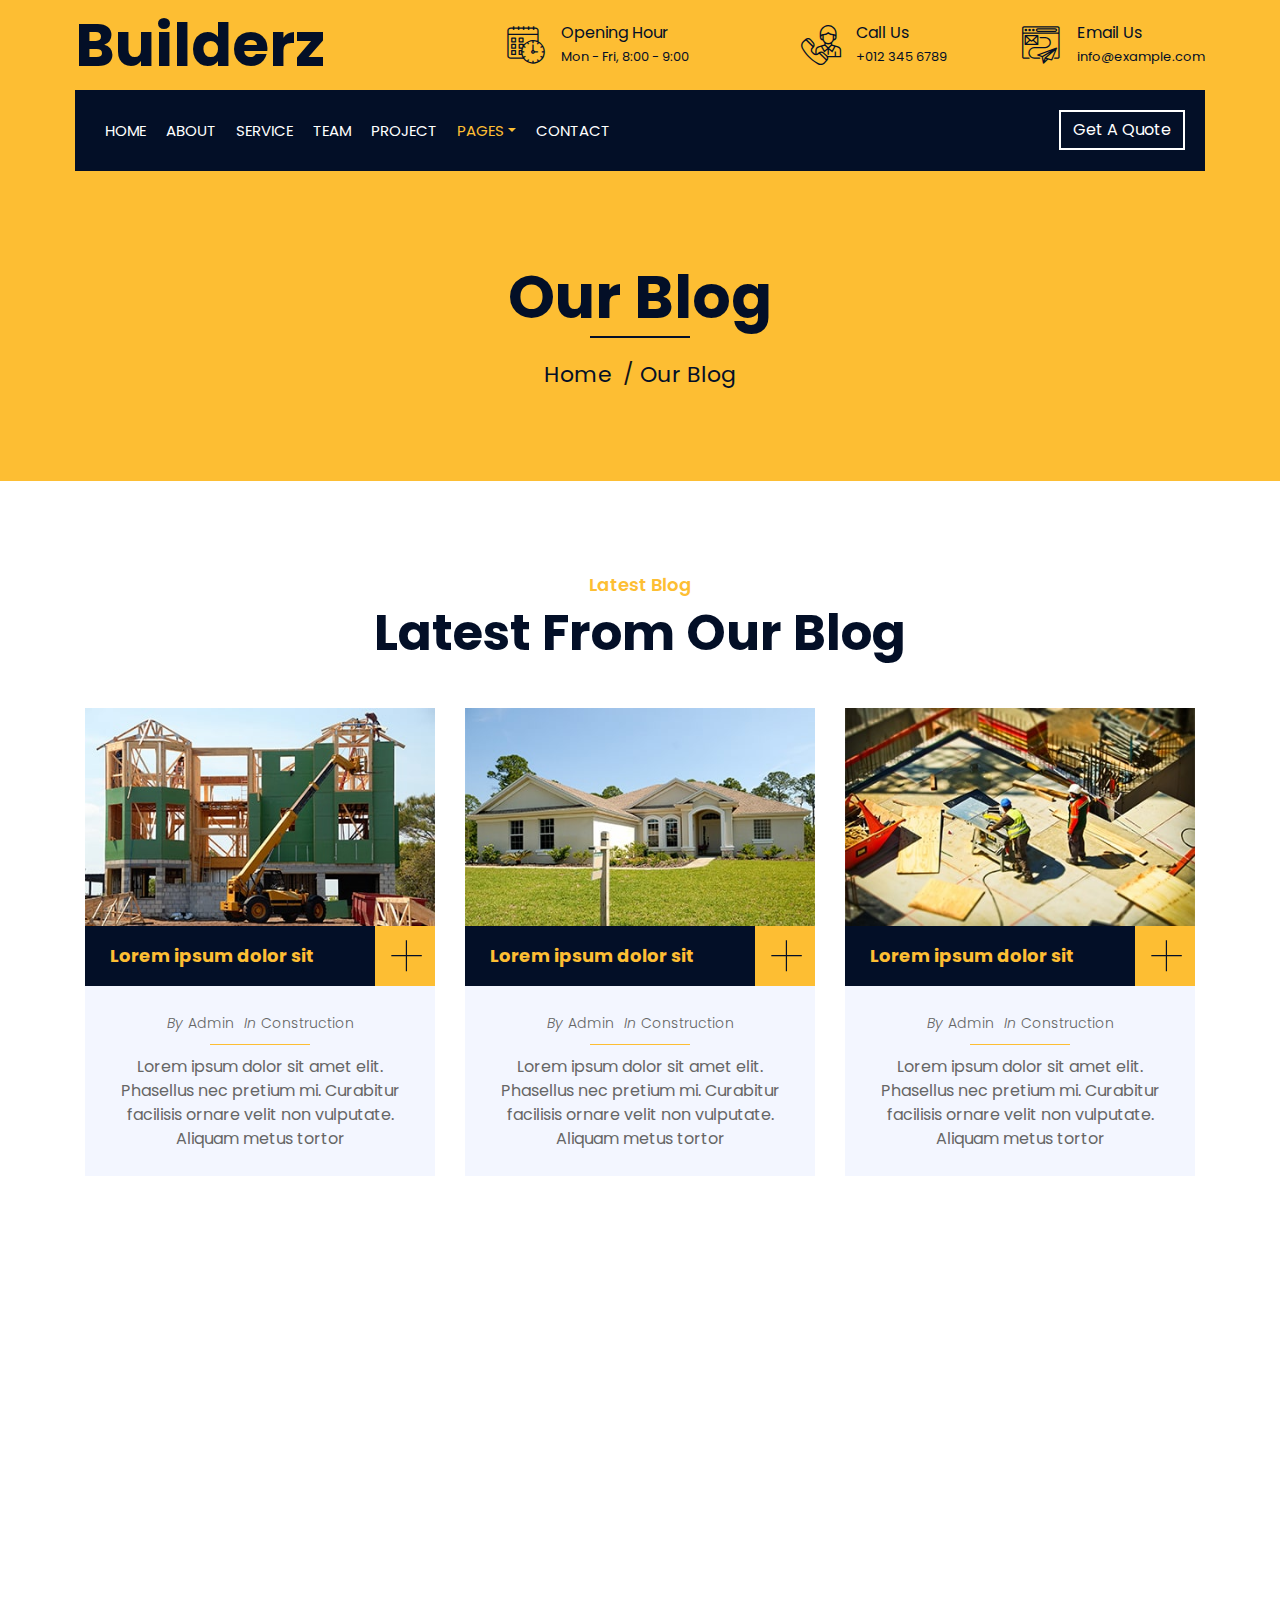
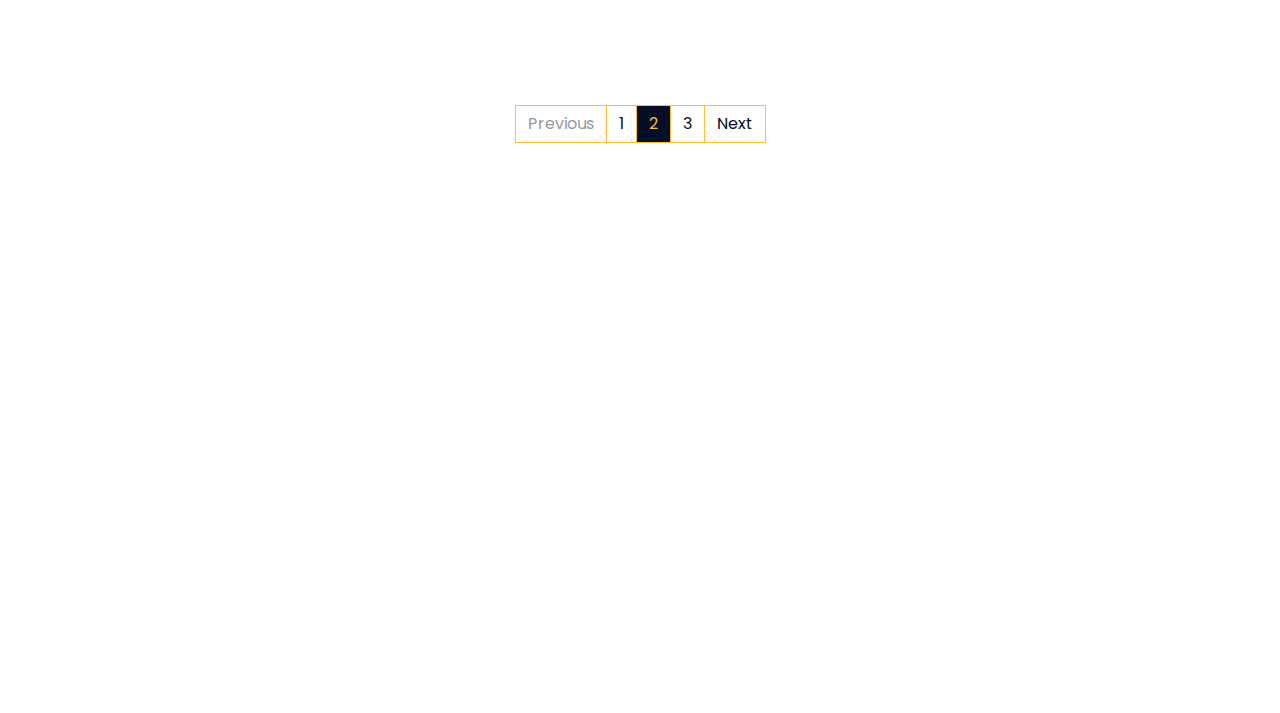
<file: blog.html>
<!DOCTYPE html>
<html lang="en">
    <head>
        <meta charset="utf-8">
        <title>Builderz - Construction Company Website Template</title>
        <meta content="width=device-width, initial-scale=1.0" name="viewport">
        <meta content="Construction Company Website Template" name="keywords">
        <meta content="Construction Company Website Template" name="description">

        <!-- Favicon -->
        <link href="img/favicon.ico" rel="icon">

        <!-- Google Font -->
        <link href="https://fonts.googleapis.com/css2?family=Poppins:wght@100;200;300;400;500;600;700;800;900&display=swap" rel="stylesheet">

        <!-- CSS Libraries -->
        <link href="https://stackpath.bootstrapcdn.com/bootstrap/4.4.1/css/bootstrap.min.css" rel="stylesheet">
        <link href="https://cdnjs.cloudflare.com/ajax/libs/font-awesome/5.10.0/css/all.min.css" rel="stylesheet">
        <link href="lib/flaticon/font/flaticon.css" rel="stylesheet"> 
        <link href="lib/animate/animate.min.css" rel="stylesheet">
        <link href="lib/owlcarousel/assets/owl.carousel.min.css" rel="stylesheet">
        <link href="lib/lightbox/css/lightbox.min.css" rel="stylesheet">
        <link href="lib/slick/slick.css" rel="stylesheet">
        <link href="lib/slick/slick-theme.css" rel="stylesheet">

        <!-- Template Stylesheet -->
        <link href="css/style.css" rel="stylesheet">
    </head>

    <body>
        <div class="wrapper">
            <!-- Top Bar Start -->
            <div class="top-bar">
                <div class="container-fluid">
                    <div class="row align-items-center">
                        <div class="col-lg-4 col-md-12">
                            <div class="logo">
                                <a href="index.html">
                                    <h1>Builderz</h1>
                                    <!-- <img src="img/logo.jpg" alt="Logo"> -->
                                </a>
                            </div>
                        </div>
                        <div class="col-lg-8 col-md-7 d-none d-lg-block">
                            <div class="row">
                                <div class="col-4">
                                    <div class="top-bar-item">
                                        <div class="top-bar-icon">
                                            <i class="flaticon-calendar"></i>
                                        </div>
                                        <div class="top-bar-text">
                                            <h3>Opening Hour</h3>
                                            <p>Mon - Fri, 8:00 - 9:00</p>
                                        </div>
                                    </div>
                                </div>
                                <div class="col-4">
                                    <div class="top-bar-item">
                                        <div class="top-bar-icon">
                                            <i class="flaticon-call"></i>
                                        </div>
                                        <div class="top-bar-text">
                                            <h3>Call Us</h3>
                                            <p>+012 345 6789</p>
                                        </div>
                                    </div>
                                </div>
                                <div class="col-4">
                                    <div class="top-bar-item">
                                        <div class="top-bar-icon">
                                            <i class="flaticon-send-mail"></i>
                                        </div>
                                        <div class="top-bar-text">
                                            <h3>Email Us</h3>
                                            <p>info@example.com</p>
                                        </div>
                                    </div>
                                </div>
                            </div>
                        </div>
                    </div>
                </div>
            </div>
            <!-- Top Bar End -->

            <!-- Nav Bar Start -->
            <div class="nav-bar">
                <div class="container-fluid">
                    <nav class="navbar navbar-expand-lg bg-dark navbar-dark">
                        <a href="#" class="navbar-brand">MENU</a>
                        <button type="button" class="navbar-toggler" data-toggle="collapse" data-target="#navbarCollapse">
                            <span class="navbar-toggler-icon"></span>
                        </button>

                        <div class="collapse navbar-collapse justify-content-between" id="navbarCollapse">
                            <div class="navbar-nav mr-auto">
                                <a href="index.html" class="nav-item nav-link">Home</a>
                                <a href="about.html" class="nav-item nav-link">About</a>
                                <a href="service.html" class="nav-item nav-link">Service</a>
                                <a href="team.html" class="nav-item nav-link">Team</a>
                                <a href="portfolio.html" class="nav-item nav-link">Project</a>
                                <div class="nav-item dropdown">
                                    <a href="#" class="nav-link dropdown-toggle active" data-toggle="dropdown">Pages</a>
                                    <div class="dropdown-menu">
                                        <a href="blog.html" class="dropdown-item">Blog Page</a>
                                        <a href="single.html" class="dropdown-item">Single Page</a>
                                    </div>
                                </div>
                                <a href="contact.html" class="nav-item nav-link">Contact</a>
                            </div>
                            <div class="ml-auto">
                                <a class="btn" href="#">Get A Quote</a>
                            </div>
                        </div>
                    </nav>
                </div>
            </div>
            <!-- Nav Bar End -->
            
            
            <!-- Page Header Start -->
            <div class="page-header">
                <div class="container">
                    <div class="row">
                        <div class="col-12">
                            <h2>Our Blog</h2>
                        </div>
                        <div class="col-12">
                            <a href="">Home</a>
                            <a href="">Our Blog</a>
                        </div>
                    </div>
                </div>
            </div>
            <!-- Page Header End -->


            <!-- Blog Start -->
            <div class="blog">
                <div class="container">
                    <div class="section-header text-center">
                        <p>Latest Blog</p>
                        <h2>Latest From Our Blog</h2>
                    </div>
                    <div class="row blog-page">
                        <div class="col-lg-4 col-md-6 wow fadeInUp" data-wow-delay="0.2s">
                            <div class="blog-item">
                                <div class="blog-img">
                                    <img src="img/blog-1.jpg" alt="Image">
                                </div>
                                <div class="blog-title">
                                    <h3>Lorem ipsum dolor sit</h3>
                                    <a class="btn" href="">+</a>
                                </div>
                                <div class="blog-meta">
                                    <p>By<a href="">Admin</a></p>
                                    <p>In<a href="">Construction</a></p>
                                </div>
                                <div class="blog-text">
                                    <p>
                                        Lorem ipsum dolor sit amet elit. Phasellus nec pretium mi. Curabitur facilisis ornare velit non vulputate. Aliquam metus tortor
                                    </p>
                                </div>
                            </div>
                        </div>
                        <div class="col-lg-4 col-md-6 wow fadeInUp">
                            <div class="blog-item">
                                <div class="blog-img">
                                    <img src="img/blog-2.jpg" alt="Image">
                                </div>
                                <div class="blog-title">
                                    <h3>Lorem ipsum dolor sit</h3>
                                    <a class="btn" href="">+</a>
                                </div>
                                <div class="blog-meta">
                                    <p>By<a href="">Admin</a></p>
                                    <p>In<a href="">Construction</a></p>
                                </div>
                                <div class="blog-text">
                                    <p>
                                        Lorem ipsum dolor sit amet elit. Phasellus nec pretium mi. Curabitur facilisis ornare velit non vulputate. Aliquam metus tortor
                                    </p>
                                </div>
                            </div>
                        </div>
                        <div class="col-lg-4 col-md-6 wow fadeInUp" data-wow-delay="0.2s">
                            <div class="blog-item">
                                <div class="blog-img">
                                    <img src="img/blog-3.jpg" alt="Image">
                                </div>
                                <div class="blog-title">
                                    <h3>Lorem ipsum dolor sit</h3>
                                    <a class="btn" href="">+</a>
                                </div>
                                <div class="blog-meta">
                                    <p>By<a href="">Admin</a></p>
                                    <p>In<a href="">Construction</a></p>
                                </div>
                                <div class="blog-text">
                                    <p>
                                        Lorem ipsum dolor sit amet elit. Phasellus nec pretium mi. Curabitur facilisis ornare velit non vulputate. Aliquam metus tortor
                                    </p>
                                </div>
                            </div>
                        </div>
                        <div class="col-lg-4 col-md-6 wow fadeInUp" data-wow-delay="0.2s">
                            <div class="blog-item">
                                <div class="blog-img">
                                    <img src="img/blog-1.jpg" alt="Image">
                                </div>
                                <div class="blog-title">
                                    <h3>Lorem ipsum dolor sit</h3>
                                    <a class="btn" href="">+</a>
                                </div>
                                <div class="blog-meta">
                                    <p>By<a href="">Admin</a></p>
                                    <p>In<a href="">Construction</a></p>
                                </div>
                                <div class="blog-text">
                                    <p>
                                        Lorem ipsum dolor sit amet elit. Phasellus nec pretium mi. Curabitur facilisis ornare velit non vulputate. Aliquam metus tortor
                                    </p>
                                </div>
                            </div>
                        </div>
                        <div class="col-lg-4 col-md-6 wow fadeInUp">
                            <div class="blog-item">
                                <div class="blog-img">
                                    <img src="img/blog-2.jpg" alt="Image">
                                </div>
                                <div class="blog-title">
                                    <h3>Lorem ipsum dolor sit</h3>
                                    <a class="btn" href="">+</a>
                                </div>
                                <div class="blog-meta">
                                    <p>By<a href="">Admin</a></p>
                                    <p>In<a href="">Construction</a></p>
                                </div>
                                <div class="blog-text">
                                    <p>
                                        Lorem ipsum dolor sit amet elit. Phasellus nec pretium mi. Curabitur facilisis ornare velit non vulputate. Aliquam metus tortor
                                    </p>
                                </div>
                            </div>
                        </div>
                        <div class="col-lg-4 col-md-6 wow fadeInUp" data-wow-delay="0.2s">
                            <div class="blog-item">
                                <div class="blog-img">
                                    <img src="img/blog-3.jpg" alt="Image">
                                </div>
                                <div class="blog-title">
                                    <h3>Lorem ipsum dolor sit</h3>
                                    <a class="btn" href="">+</a>
                                </div>
                                <div class="blog-meta">
                                    <p>By<a href="">Admin</a></p>
                                    <p>In<a href="">Construction</a></p>
                                </div>
                                <div class="blog-text">
                                    <p>
                                        Lorem ipsum dolor sit amet elit. Phasellus nec pretium mi. Curabitur facilisis ornare velit non vulputate. Aliquam metus tortor
                                    </p>
                                </div>
                            </div>
                        </div>
                    </div>
                    <div class="row">
                        <div class="col-12">
                            <ul class="pagination justify-content-center">
                                <li class="page-item disabled"><a class="page-link" href="#">Previous</a></li>
                                <li class="page-item"><a class="page-link" href="#">1</a></li>
                                <li class="page-item active"><a class="page-link" href="#">2</a></li>
                                <li class="page-item"><a class="page-link" href="#">3</a></li>
                                <li class="page-item"><a class="page-link" href="#">Next</a></li>
                            </ul> 
                        </div>
                    </div>
                </div>
            </div>
            <!-- Blog End -->


            <!-- Footer Start -->
            <div class="footer wow fadeIn" data-wow-delay="0.3s">
                <div class="container">
                    <div class="row">
                        <div class="col-md-6 col-lg-3">
                            <div class="footer-contact">
                                <h2>Office Contact</h2>
                                <p><i class="fa fa-map-marker-alt"></i>123 Street, New York, USA</p>
                                <p><i class="fa fa-phone-alt"></i>+012 345 67890</p>
                                <p><i class="fa fa-envelope"></i>info@example.com</p>
                                <div class="footer-social">
                                    <a href=""><i class="fab fa-twitter"></i></a>
                                    <a href=""><i class="fab fa-facebook-f"></i></a>
                                    <a href=""><i class="fab fa-youtube"></i></a>
                                    <a href=""><i class="fab fa-instagram"></i></a>
                                    <a href=""><i class="fab fa-linkedin-in"></i></a>
                                </div>
                            </div>
                        </div>
                        <div class="col-md-6 col-lg-3">
                            <div class="footer-link">
                                <h2>Services Areas</h2>
                                <a href="">Building Construction</a>
                                <a href="">House Renovation</a>
                                <a href="">Architecture Design</a>
                                <a href="">Interior Design</a>
                                <a href="">Painting</a>
                            </div>
                        </div>
                        <div class="col-md-6 col-lg-3">
                            <div class="footer-link">
                                <h2>Useful Pages</h2>
                                <a href="">About Us</a>
                                <a href="">Contact Us</a>
                                <a href="">Our Team</a>
                                <a href="">Projects</a>
                                <a href="">Testimonial</a>
                            </div>
                        </div>
                        <div class="col-md-6 col-lg-3">
                            <div class="newsletter">
                                <h2>Newsletter</h2>
                                <p>
                                    Lorem ipsum dolor sit amet elit. Phasellus nec pretium mi. Curabitur facilisis ornare velit non vulpu
                                </p>
                                <div class="form">
                                    <input class="form-control" placeholder="Email here">
                                    <button class="btn">Submit</button>
                                </div>
                            </div>
                        </div>
                    </div>
                </div>
                <div class="container footer-menu">
                    <div class="f-menu">
                        <a href="">Terms of use</a>
                        <a href="">Privacy policy</a>
                        <a href="">Cookies</a>
                        <a href="">Help</a>
                        <a href="">FQAs</a>
                    </div>
                </div>
                <div class="container copyright">
                    <div class="row">
                        <div class="col-md-6">
                            <p>&copy; <a href="#">Your Site Name</a>, All Right Reserved.</p>
                        </div>
                        <div class="col-md-6">
                            <p>Designed By <a href="https://htmlcodex.com">HTML Codex</a></p>
                        </div>
                    </div>
                </div>
            </div>
            <!-- Footer End -->

            <a href="#" class="back-to-top"><i class="fa fa-chevron-up"></i></a>
        </div>

        <!-- JavaScript Libraries -->
        <script src="https://code.jquery.com/jquery-3.4.1.min.js"></script>
        <script src="https://stackpath.bootstrapcdn.com/bootstrap/4.4.1/js/bootstrap.bundle.min.js"></script>
        <script src="lib/easing/easing.min.js"></script>
        <script src="lib/wow/wow.min.js"></script>
        <script src="lib/owlcarousel/owl.carousel.min.js"></script>
        <script src="lib/isotope/isotope.pkgd.min.js"></script>
        <script src="lib/lightbox/js/lightbox.min.js"></script>
        <script src="lib/waypoints/waypoints.min.js"></script>
        <script src="lib/counterup/counterup.min.js"></script>
        <script src="lib/slick/slick.min.js"></script>

        <!-- Template Javascript -->
        <script src="js/main.js"></script>
    </body>
</html>
</file>
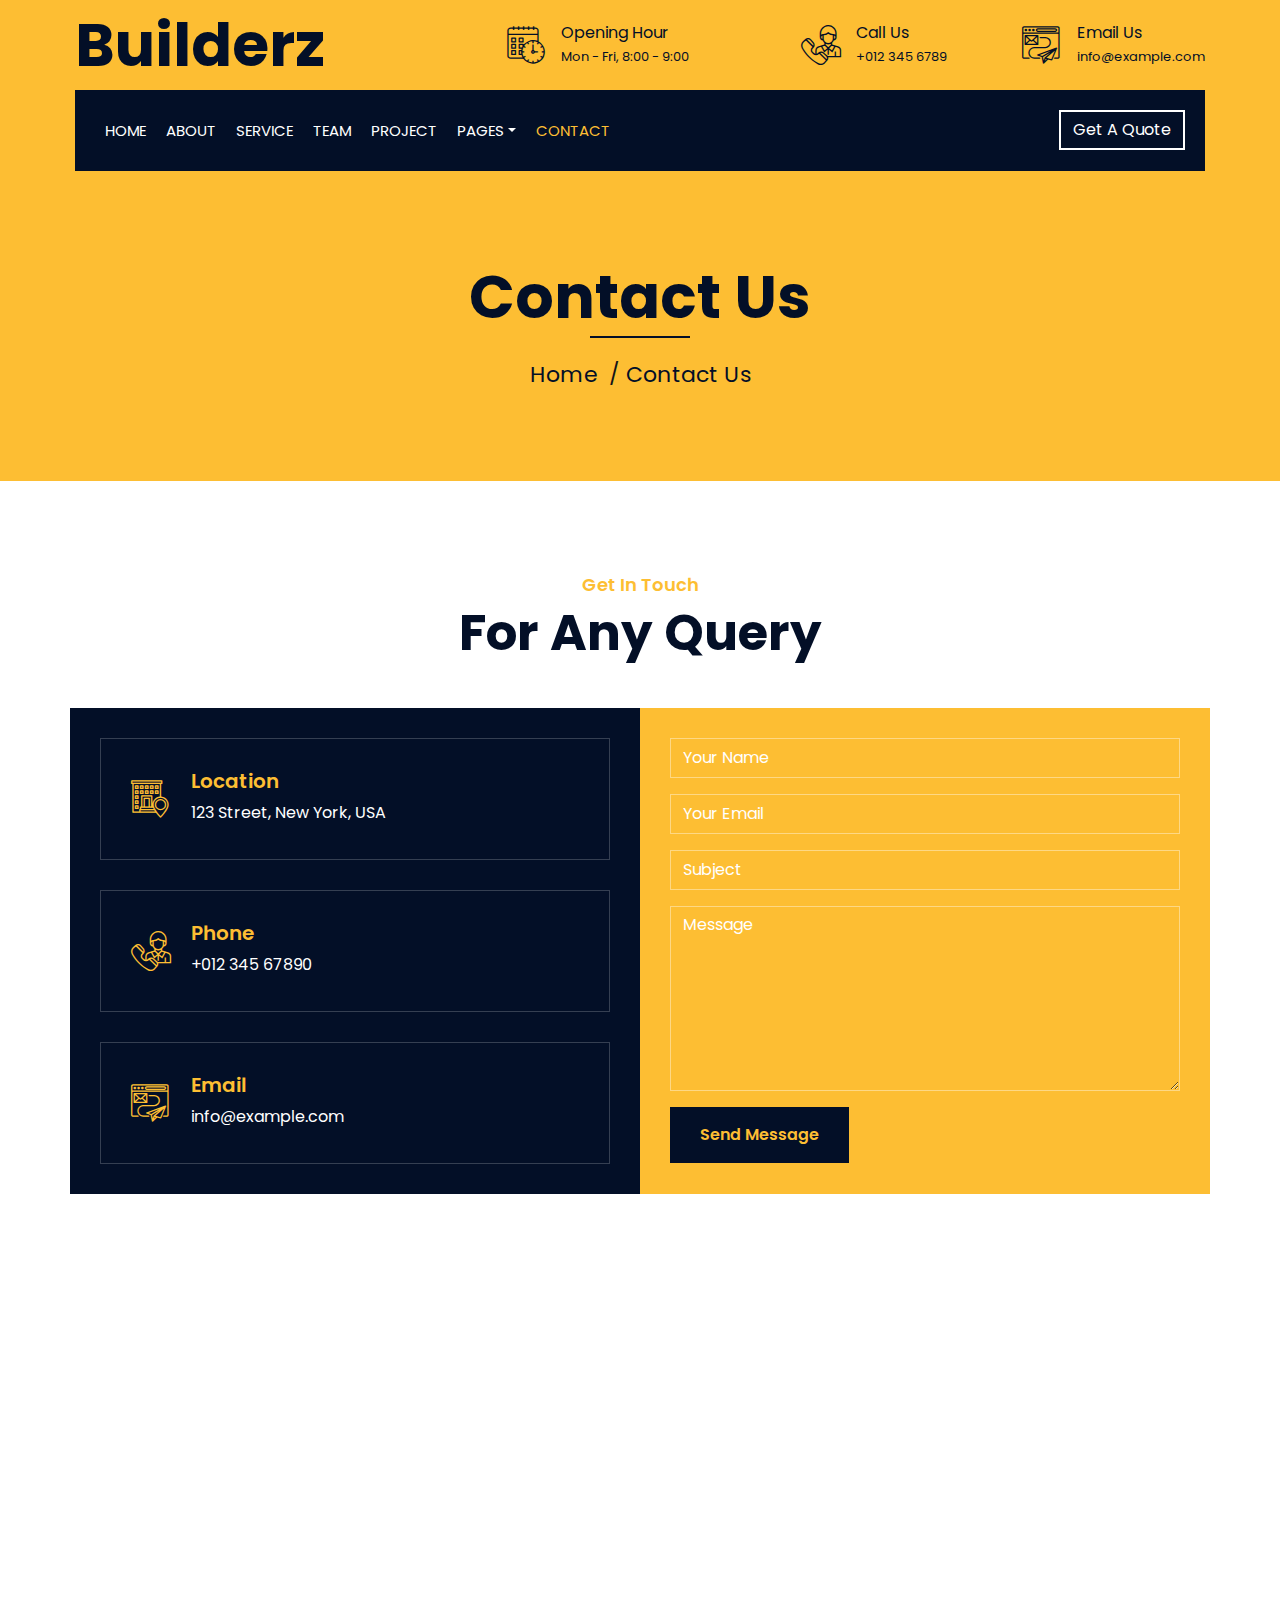
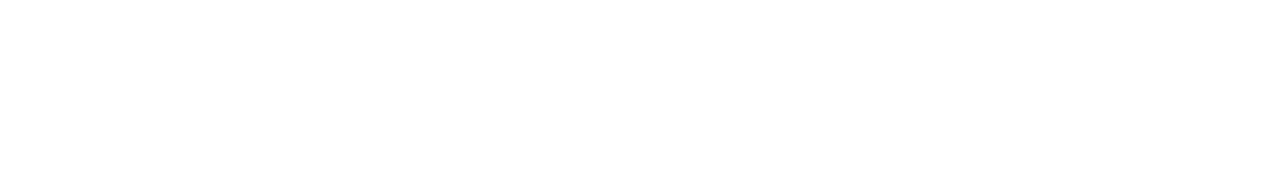
<file: contact.html>
<!DOCTYPE html>
<html lang="en">
    <head>
        <meta charset="utf-8">
        <title>Builderz - Construction Company Website Template</title>
        <meta content="width=device-width, initial-scale=1.0" name="viewport">
        <meta content="Construction Company Website Template" name="keywords">
        <meta content="Construction Company Website Template" name="description">

        <!-- Favicon -->
        <link href="img/favicon.ico" rel="icon">

        <!-- Google Font -->
        <link href="https://fonts.googleapis.com/css2?family=Poppins:wght@100;200;300;400;500;600;700;800;900&display=swap" rel="stylesheet">

        <!-- CSS Libraries -->
        <link href="https://stackpath.bootstrapcdn.com/bootstrap/4.4.1/css/bootstrap.min.css" rel="stylesheet">
        <link href="https://cdnjs.cloudflare.com/ajax/libs/font-awesome/5.10.0/css/all.min.css" rel="stylesheet">
        <link href="lib/flaticon/font/flaticon.css" rel="stylesheet"> 
        <link href="lib/animate/animate.min.css" rel="stylesheet">
        <link href="lib/owlcarousel/assets/owl.carousel.min.css" rel="stylesheet">
        <link href="lib/lightbox/css/lightbox.min.css" rel="stylesheet">
        <link href="lib/slick/slick.css" rel="stylesheet">
        <link href="lib/slick/slick-theme.css" rel="stylesheet">

        <!-- Template Stylesheet -->
        <link href="css/style.css" rel="stylesheet">
    </head>

    <body>
        <div class="wrapper">
            <!-- Top Bar Start -->
            <div class="top-bar">
                <div class="container-fluid">
                    <div class="row align-items-center">
                        <div class="col-lg-4 col-md-12">
                            <div class="logo">
                                <a href="index.html">
                                    <h1>Builderz</h1>
                                    <!-- <img src="img/logo.jpg" alt="Logo"> -->
                                </a>
                            </div>
                        </div>
                        <div class="col-lg-8 col-md-7 d-none d-lg-block">
                            <div class="row">
                                <div class="col-4">
                                    <div class="top-bar-item">
                                        <div class="top-bar-icon">
                                            <i class="flaticon-calendar"></i>
                                        </div>
                                        <div class="top-bar-text">
                                            <h3>Opening Hour</h3>
                                            <p>Mon - Fri, 8:00 - 9:00</p>
                                        </div>
                                    </div>
                                </div>
                                <div class="col-4">
                                    <div class="top-bar-item">
                                        <div class="top-bar-icon">
                                            <i class="flaticon-call"></i>
                                        </div>
                                        <div class="top-bar-text">
                                            <h3>Call Us</h3>
                                            <p>+012 345 6789</p>
                                        </div>
                                    </div>
                                </div>
                                <div class="col-4">
                                    <div class="top-bar-item">
                                        <div class="top-bar-icon">
                                            <i class="flaticon-send-mail"></i>
                                        </div>
                                        <div class="top-bar-text">
                                            <h3>Email Us</h3>
                                            <p>info@example.com</p>
                                        </div>
                                    </div>
                                </div>
                            </div>
                        </div>
                    </div>
                </div>
            </div>
            <!-- Top Bar End -->

            <!-- Nav Bar Start -->
            <div class="nav-bar">
                <div class="container-fluid">
                    <nav class="navbar navbar-expand-lg bg-dark navbar-dark">
                        <a href="#" class="navbar-brand">MENU</a>
                        <button type="button" class="navbar-toggler" data-toggle="collapse" data-target="#navbarCollapse">
                            <span class="navbar-toggler-icon"></span>
                        </button>

                        <div class="collapse navbar-collapse justify-content-between" id="navbarCollapse">
                            <div class="navbar-nav mr-auto">
                                <a href="index.html" class="nav-item nav-link">Home</a>
                                <a href="about.html" class="nav-item nav-link">About</a>
                                <a href="service.html" class="nav-item nav-link">Service</a>
                                <a href="team.html" class="nav-item nav-link">Team</a>
                                <a href="portfolio.html" class="nav-item nav-link">Project</a>
                                <div class="nav-item dropdown">
                                    <a href="#" class="nav-link dropdown-toggle" data-toggle="dropdown">Pages</a>
                                    <div class="dropdown-menu">
                                        <a href="blog.html" class="dropdown-item">Blog Page</a>
                                        <a href="single.html" class="dropdown-item">Single Page</a>
                                    </div>
                                </div>
                                <a href="contact.html" class="nav-item nav-link active">Contact</a>
                            </div>
                            <div class="ml-auto">
                                <a class="btn" href="#">Get A Quote</a>
                            </div>
                        </div>
                    </nav>
                </div>
            </div>
            <!-- Nav Bar End -->
            
            
            <!-- Page Header Start -->
            <div class="page-header">
                <div class="container">
                    <div class="row">
                        <div class="col-12">
                            <h2>Contact Us</h2>
                        </div>
                        <div class="col-12">
                            <a href="">Home</a>
                            <a href="">Contact Us</a>
                        </div>
                    </div>
                </div>
            </div>
            <!-- Page Header End -->


            <!-- Contact Start -->
            <div class="contact wow fadeInUp">
                <div class="container">
                    <div class="section-header text-center">
                        <p>Get In Touch</p>
                        <h2>For Any Query</h2>
                    </div>
                    <div class="row">
                        <div class="col-md-6">
                            <div class="contact-info">
                                <div class="contact-item">
                                    <i class="flaticon-address"></i>
                                    <div class="contact-text">
                                        <h2>Location</h2>
                                        <p>123 Street, New York, USA</p>
                                    </div>
                                </div>
                                <div class="contact-item">
                                    <i class="flaticon-call"></i>
                                    <div class="contact-text">
                                        <h2>Phone</h2>
                                        <p>+012 345 67890</p>
                                    </div>
                                </div>
                                <div class="contact-item">
                                    <i class="flaticon-send-mail"></i>
                                    <div class="contact-text">
                                        <h2>Email</h2>
                                        <p>info@example.com</p>
                                    </div>
                                </div>
                            </div>
                        </div>
                        <div class="col-md-6">
                            <div class="contact-form">
                                <div id="success"></div>
                                <form name="sentMessage" id="contactForm" novalidate="novalidate">
                                    <div class="control-group">
                                        <input type="text" class="form-control" id="name" placeholder="Your Name" required="required" data-validation-required-message="Please enter your name" />
                                        <p class="help-block text-danger"></p>
                                    </div>
                                    <div class="control-group">
                                        <input type="email" class="form-control" id="email" placeholder="Your Email" required="required" data-validation-required-message="Please enter your email" />
                                        <p class="help-block text-danger"></p>
                                    </div>
                                    <div class="control-group">
                                        <input type="text" class="form-control" id="subject" placeholder="Subject" required="required" data-validation-required-message="Please enter a subject" />
                                        <p class="help-block text-danger"></p>
                                    </div>
                                    <div class="control-group">
                                        <textarea class="form-control" id="message" placeholder="Message" required="required" data-validation-required-message="Please enter your message"></textarea>
                                        <p class="help-block text-danger"></p>
                                    </div>
                                    <div>
                                        <button class="btn" type="submit" id="sendMessageButton">Send Message</button>
                                    </div>
                                </form>
                            </div>
                        </div>
                    </div>
                </div>
            </div>
            <!-- Contact End -->


            <!-- Footer Start -->
            <div class="footer wow fadeIn" data-wow-delay="0.3s">
                <div class="container">
                    <div class="row">
                        <div class="col-md-6 col-lg-3">
                            <div class="footer-contact">
                                <h2>Office Contact</h2>
                                <p><i class="fa fa-map-marker-alt"></i>123 Street, New York, USA</p>
                                <p><i class="fa fa-phone-alt"></i>+012 345 67890</p>
                                <p><i class="fa fa-envelope"></i>info@example.com</p>
                                <div class="footer-social">
                                    <a href=""><i class="fab fa-twitter"></i></a>
                                    <a href=""><i class="fab fa-facebook-f"></i></a>
                                    <a href=""><i class="fab fa-youtube"></i></a>
                                    <a href=""><i class="fab fa-instagram"></i></a>
                                    <a href=""><i class="fab fa-linkedin-in"></i></a>
                                </div>
                            </div>
                        </div>
                        <div class="col-md-6 col-lg-3">
                            <div class="footer-link">
                                <h2>Services Areas</h2>
                                <a href="">Building Construction</a>
                                <a href="">House Renovation</a>
                                <a href="">Architecture Design</a>
                                <a href="">Interior Design</a>
                                <a href="">Painting</a>
                            </div>
                        </div>
                        <div class="col-md-6 col-lg-3">
                            <div class="footer-link">
                                <h2>Useful Pages</h2>
                                <a href="">About Us</a>
                                <a href="">Contact Us</a>
                                <a href="">Our Team</a>
                                <a href="">Projects</a>
                                <a href="">Testimonial</a>
                            </div>
                        </div>
                        <div class="col-md-6 col-lg-3">
                            <div class="newsletter">
                                <h2>Newsletter</h2>
                                <p>
                                    Lorem ipsum dolor sit amet elit. Phasellus nec pretium mi. Curabitur facilisis ornare velit non vulpu
                                </p>
                                <div class="form">
                                    <input class="form-control" placeholder="Email here">
                                    <button class="btn">Submit</button>
                                </div>
                            </div>
                        </div>
                    </div>
                </div>
                <div class="container footer-menu">
                    <div class="f-menu">
                        <a href="">Terms of use</a>
                        <a href="">Privacy policy</a>
                        <a href="">Cookies</a>
                        <a href="">Help</a>
                        <a href="">FQAs</a>
                    </div>
                </div>
                <div class="container copyright">
                    <div class="row">
                        <div class="col-md-6">
                            <p>&copy; <a href="#">Your Site Name</a>, All Right Reserved.</p>
                        </div>
                        <div class="col-md-6">
                            <p>Designed By <a href="https://htmlcodex.com">HTML Codex</a></p>
                        </div>
                    </div>
                </div>
            </div>
            <!-- Footer End -->

            <a href="#" class="back-to-top"><i class="fa fa-chevron-up"></i></a>
        </div>

        <!-- JavaScript Libraries -->
        <script src="https://code.jquery.com/jquery-3.4.1.min.js"></script>
        <script src="https://stackpath.bootstrapcdn.com/bootstrap/4.4.1/js/bootstrap.bundle.min.js"></script>
        <script src="lib/easing/easing.min.js"></script>
        <script src="lib/wow/wow.min.js"></script>
        <script src="lib/owlcarousel/owl.carousel.min.js"></script>
        <script src="lib/isotope/isotope.pkgd.min.js"></script>
        <script src="lib/lightbox/js/lightbox.min.js"></script>
        <script src="lib/waypoints/waypoints.min.js"></script>
        <script src="lib/counterup/counterup.min.js"></script>
        <script src="lib/slick/slick.min.js"></script>
        
        <!-- Contact Javascript File -->
        <script src="mail/jqBootstrapValidation.min.js"></script>
        <script src="mail/contact.js"></script>

        <!-- Template Javascript -->
        <script src="js/main.js"></script>
    </body>
</html>
</file>
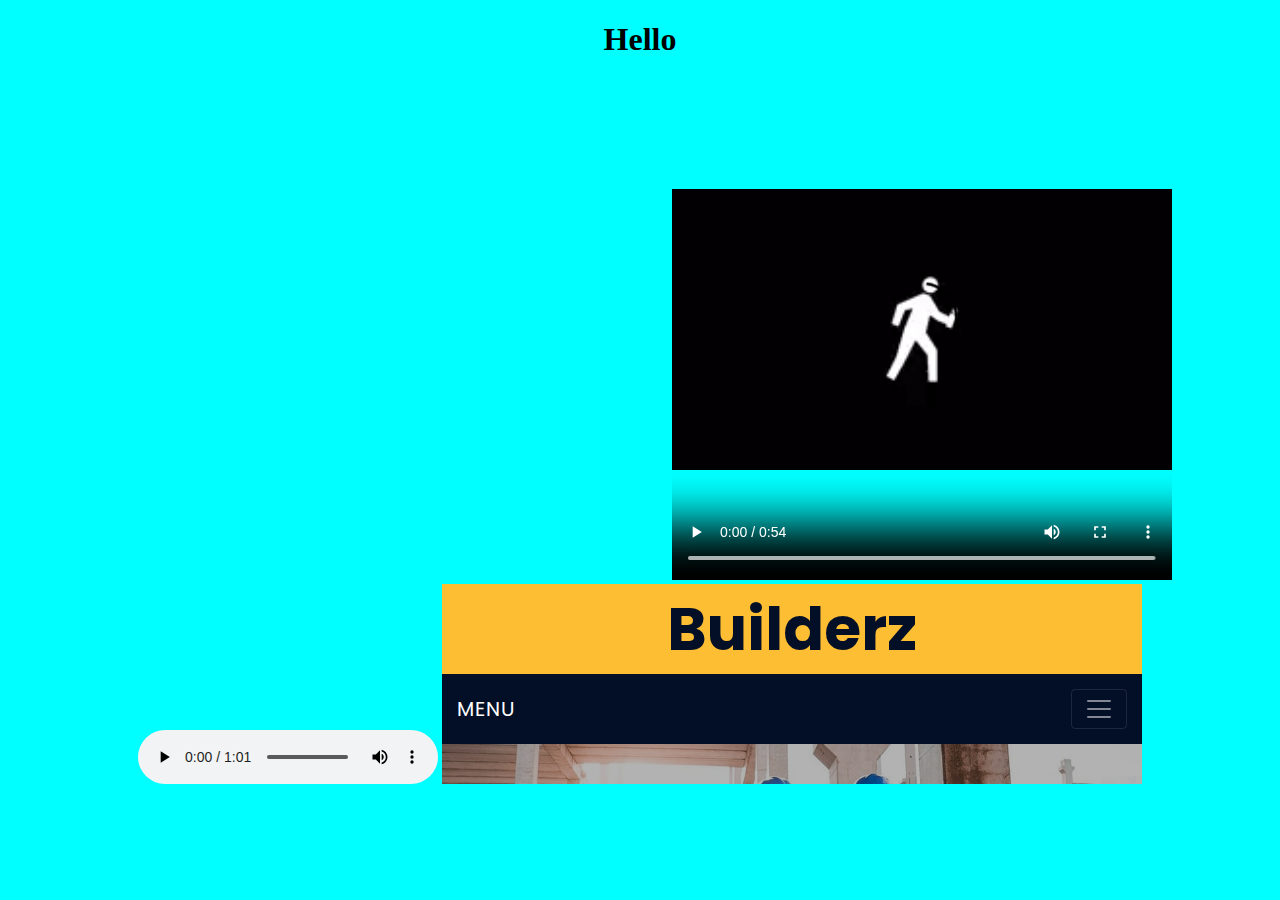
<file: embeddingOriginalWork.html>
<!DOCTYPE html>
<html>
    <head>
        <title>Natalie Sim</title>
    </head>
        <body style="background-color: aqua;text-align: center;">
            <h1>Hello</h1>
        </body>
        <iframe width="560" height="315" src="https://www.youtube.com/embed/4J3dftx07o0?start=180" title="YouTube video player" frameborder="0" allow="accelerometer; autoplay; clipboard-write; encrypted-media; gyroscope; picture-in-picture" allowfullscreen></iframe>
        <video width="500" height="500" controls>
            <source src="burgerking.mp4" type="video/mp4">
            <source src="burgerking.ogg" type="video/ogg">
            Your browser does not support the video element.
        </video>
        <audio controls>
                <source src="HappyBirthday.mp3" type="audio/mpeg">
                <source src="HappyBirthday.orgg" type="audio/ogg">
                Your browser does not support the audio element.
        </audio>
        <object data="index.html" width="700" height="200"></object>
        <script src="http://rss.bloople.net/?url=http%3A%2F%2Frss.cnn.com%2Frss%2Fcnn_topstories.rss&showtitle=false&type=js"></script>
        </html>
</file>
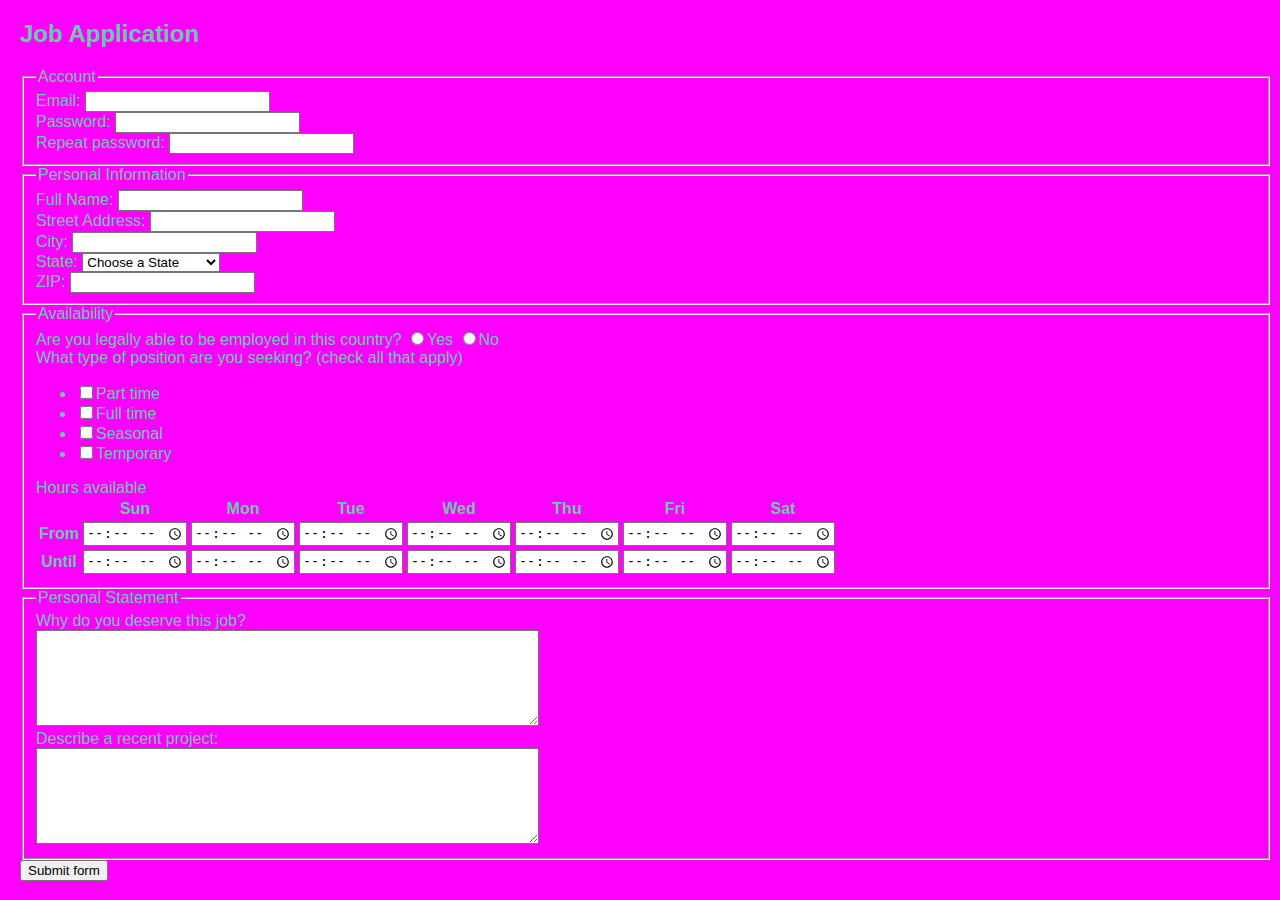
<file: jobApplicationForm.html>
<!DOCTYPE html>
<html>
<head>
	<meta charset="utf-8">
	<title>Job Application</title>
	<link href="stylesheet.css" rel="stylesheet">
</head>
<body>

<h2>Job Application</h2>

<form action="http://gclass.alexburner.com/formtest.php" method="post">

	<fieldset>
		<legend>Account</legend>
		<div class="field">
			<label>Email:</label> 
			<input type="text" name="email">
		</div>
		<div class="field">
			<label>Password:</label> 
			<input type="password" name="password">
		</div>
		<div class="field">
			<label>Repeat password:</label> 
			<input type="password" name="password_r">
		</div>
	</fieldset>

	<fieldset>
		<legend>Personal Information</legend>
		<div class="field">
			<label>Full Name:</label> 
			<input type="text" name="name">
		</div>
		<div class="field">
			<label>Street Address:</label> 
			<input type="text" name="street">
		</div>
		<div class="field">
			<label>City:</label> 
			<input type="text" name="city">
		</div>
		<div class="field">
			<label>State:</label> 
			<select name="state">
				<option value="" selected="true">Choose a State</option>
				<option value="AL">Alabama</option>
				<option value="AK">Alaska</option>
				<option value="AZ">Arizona</option>
				<option value="AR">Arkansas</option>
				<option value="CA">California</option>
				<option value="CO">Colorado</option>
				<option value="CT">Connecticut</option>
				<option value="DE">Delaware</option>
				<option value="DC">District of Columbia</option>
				<option value="FL">Florida</option>
				<option value="GA">Georgia</option>
				<option value="HI">Hawaii</option>
				<option value="ID">Idaho</option>
				<option value="IL">Illinois</option>
				<option value="IN">Indiana</option>
				<option value="IA">Iowa</option>
				<option value="KS">Kansas</option>
				<option value="KY">Kentucky</option>
				<option value="LA">Louisiana</option>
				<option value="ME">Maine</option>
				<option value="MD">Maryland</option>
				<option value="MA">Massachusetts</option>
				<option value="MI">Michigan</option>
				<option value="MN">Minnesota</option>
				<option value="MS">Mississippi</option>
				<option value="MO">Missouri</option>
				<option value="MT">Montana</option>
				<option value="NE">Nebraska</option>
				<option value="NV">Nevada</option>
				<option value="NH">New Hampshire</option>
				<option value="NJ">New Jersey</option>
				<option value="NM">New Mexico</option>
				<option value="NY">New York</option>
				<option value="NC">North Carolina</option>
				<option value="ND">North Dakota</option>
				<option value="OH">Ohio</option>
				<option value="OK">Oklahoma</option>
				<option value="OR">Oregon</option>
				<option value="PA">Pennsylvania</option>
				<option value="RI">Rhode Island</option>
				<option value="SC">South Carolina</option>
				<option value="SD">South Dakota</option>
				<option value="TN">Tennessee</option>
				<option value="TX">Texas</option>
				<option value="UT">Utah</option>
				<option value="VT">Vermont</option>
				<option value="VA">Virginia</option>
				<option value="WA">Washington</option>
				<option value="WV">West Virginia</option>
				<option value="WI">Wisconsin</option>
				<option value="WY">Wyoming</option>
			</select>
		</div>
		<div class="field">
			<label>ZIP:</label> 
			<input type="text" name="zip">
		</div>
	</fieldset>

	<fieldset>
		<legend>Availability</legend>
		<div class="field">
			<label>Are you legally able to be employed in this country?</label> 
			<input type="radio" name="legal" value="yes">Yes
			<input type="radio" name="legal" value="no">No
		</div>
		<div class="field">
			<label>What type of position are you seeking? (check all that apply)</label>
			<ul>
				<li><input type="checkbox" name="position_pt" value="parttime">Part time</li>
				<li><input type="checkbox" name="position_ft" value="fulltime">Full time</li>
				<li><input type="checkbox" name="position_sl" value="seasonal">Seasonal</li>
				<li><input type="checkbox" name="position_tp" value="temporary">Temporary</li>
			</ul>
		</div>
		<div class="field">
			<label>Hours available</label>
			<table>
				<tr>
					<td></td>
					<th>Sun</th>
					<th>Mon</th>
					<th>Tue</th>
					<th>Wed</th>
					<th>Thu</th>
					<th>Fri</th>
					<th>Sat</th>
				</tr>
				<tr>
					<th>From</th>
					<td><input type="time" size="5" name="su_from"></td>
					<td><input type="time" size="5" name="mo_from"></td>
					<td><input type="time" size="5" name="tu_from"></td>
					<td><input type="time" size="5" name="we_from"></td>
					<td><input type="time" size="5" name="th_from"></td>
					<td><input type="time" size="5" name="fr_from"></td>
					<td><input type="time" size="5" name="sa_from"></td>
				</tr>
				<tr>
					<th>Until</th>
					<td><input type="time" size="5" name="su_until"></td>
					<td><input type="time" size="5" name="mo_until"></td>
					<td><input type="time" size="5" name="tu_until"></td>
					<td><input type="time" size="5" name="we_until"></td>
					<td><input type="time" size="5" name="th_until"></td>
					<td><input type="time" size="5" name="fr_until"></td>
					<td><input type="time" size="5" name="sa_until"></td>
				</tr>
			</table>
		</div>
	</fieldset>

	<fieldset>
		<legend>Personal Statement</legend>
		<div class="field">
			<label>Why do you deserve this job?</label><br>
			<textarea name="deserve" rows="6" cols="60"></textarea>
		</div>
		<div class="field">
			<label>Describe a recent project:</label><br>
			<textarea name="project" rows="6" cols="60"></textarea>
		</div>
	</fieldset>

	<input type="submit" value="Submit form">

</form>
</body>
</html>
</file>
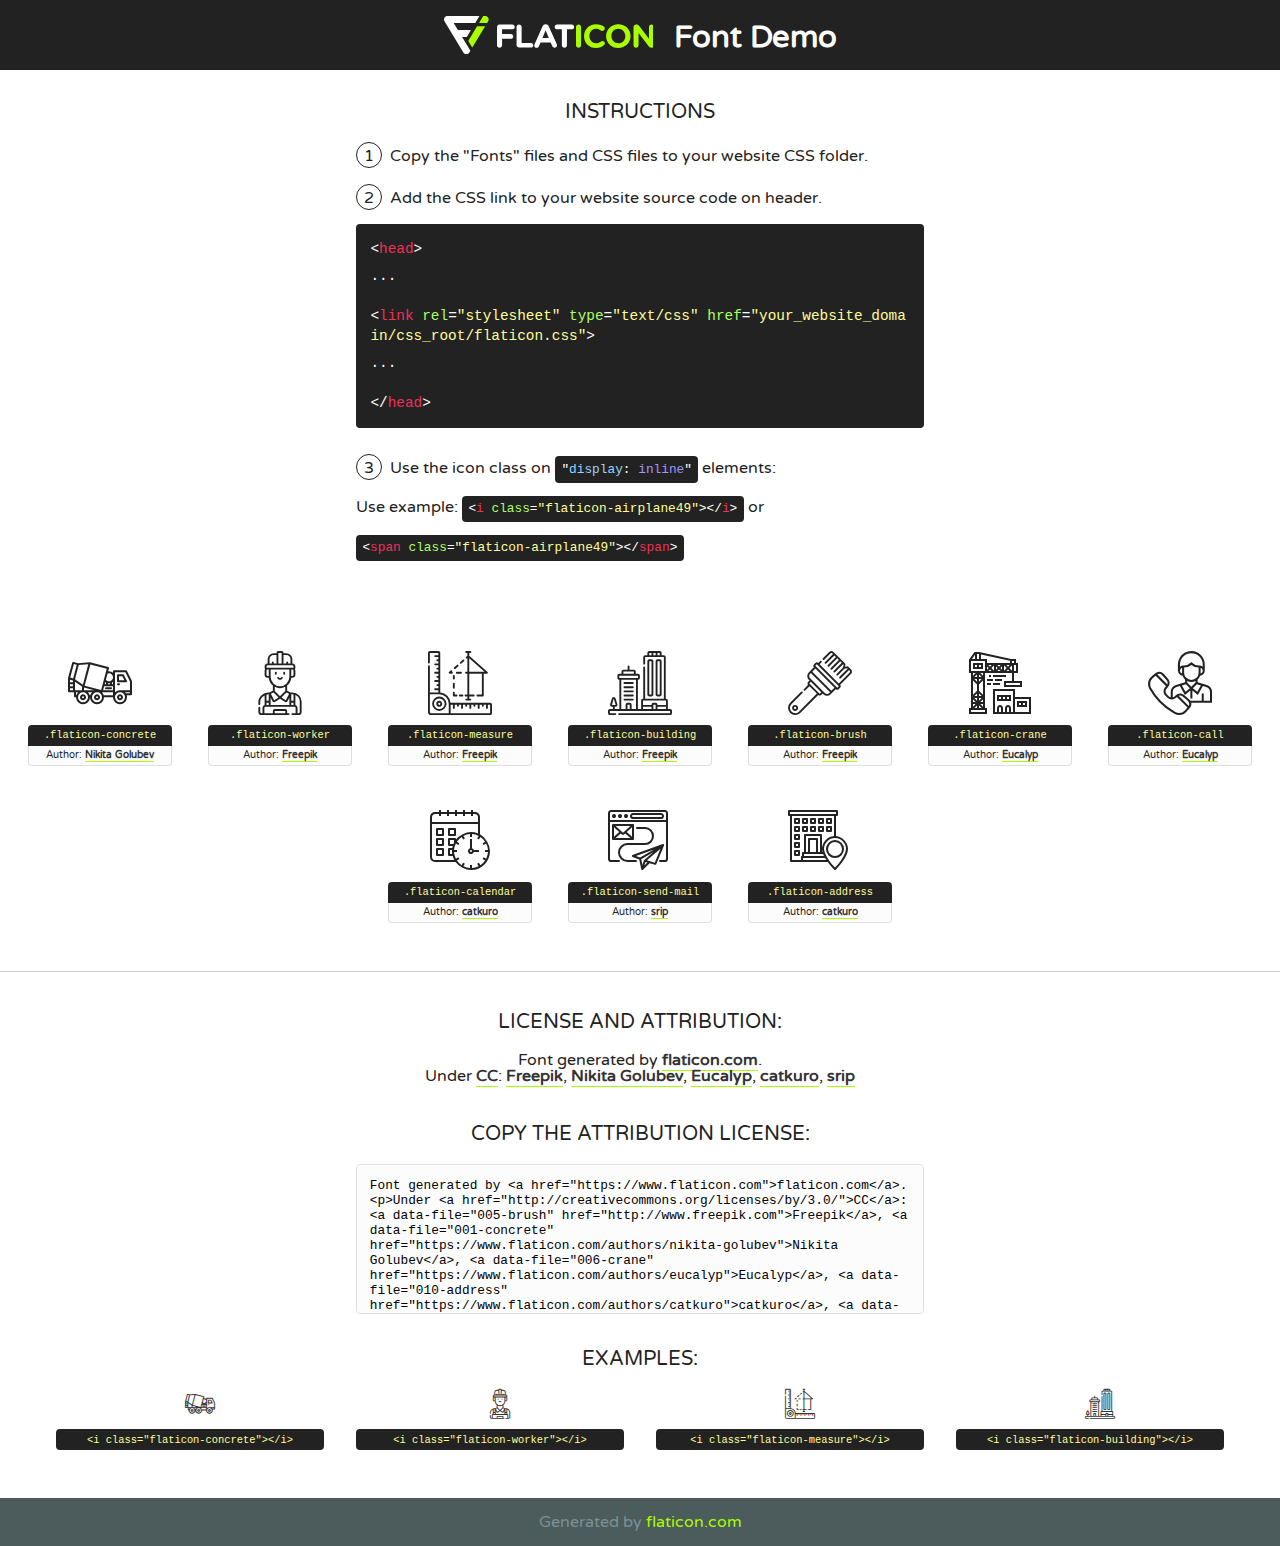
<file: lib/flaticon/font/flaticon.html>
<!DOCTYPE html>
<!--
  Flaticon icon font: Flaticon
  Creation date: 23/08/2020 07:24
-->
<html>
<!DOCTYPE html>
<html>

<head>
    <title>Flaticon WebFont</title>
    <link href="http://fonts.googleapis.com/css?family=Varela+Round" rel="stylesheet" type="text/css" />
    <link rel="stylesheet" type="text/css" href="flaticon.css">
    <meta charset="UTF-8">
    <style>
    html, body, div, span, applet, object, iframe,
    h1, h2, h3, h4, h5, h6, p, blockquote, pre,
    a, abbr, acronym, address, big, cite, code,
    del, dfn, em, img, ins, kbd, q, s, samp,
    small, strike, strong, sub, sup, tt, var,
    b, u, i, center,
    dl, dt, dd, ol, ul, li,
    fieldset, form, label, legend,
    table, caption, tbody, tfoot, thead, tr, th, td,
    article, aside, canvas, details, embed, 
    figure, figcaption, footer, header, hgroup, 
    menu, nav, output, ruby, section, summary,
    time, mark, audio, video {
        margin: 0;
        padding: 0;
        border: 0;
        font-size: 100%;
        font: inherit;
        vertical-align: baseline;
    }
    /* HTML5 display-role reset for older browsers */
    article, aside, details, figcaption, figure, 
    footer, header, hgroup, menu, nav, section {
        display: block;
    }
    body {
        line-height: 1;
    }
    ol, ul {
        list-style: none;
    }
    blockquote, q {
        quotes: none;
    }
    blockquote:before, blockquote:after,
    q:before, q:after {
        content: '';
        content: none;
    }
    table {
        border-collapse: collapse;
        border-spacing: 0;
    }
    body {
        font-family: 'Varela Round', Helvetica, Arial, sans-serif;
        font-size: 16px;
        color: #222;
    }
    a {
        color: #333;
        border-bottom: 1px solid #a9fd00;
        font-weight: bold;
        text-decoration: none;
    }
    * {
        -moz-box-sizing: border-box;
        -webkit-box-sizing: border-box;
        box-sizing: border-box;
        margin: 0;
        padding: 0;
    }
    [class^="flaticon-"]:before, [class*=" flaticon-"]:before, [class^="flaticon-"]:after, [class*=" flaticon-"]:after {
        font-family: Flaticon;
        font-size: 30px;
        font-style: normal;
        margin-left: 20px;
        color: #333;
    }
    .wrapper {
        max-width: 600px;
        margin: auto;
        padding: 0 1em;
    }
    .title {
        font-size: 1.25em;
        text-align: center;
        margin-bottom: 1em;
        text-transform: uppercase;
    }
    header {
        text-align: center;
        background-color: #222;
        color: #fff;
        padding: 1em;
    }
    header .logo {
        width: 210px;
        height: 38px;
        display: inline-block;
        vertical-align: middle;
        margin-right: 1em;
        border: none;
    }
    header strong {
        font-size: 1.95em;
        font-weight: bold;
        vertical-align: middle;
        margin-top: 5px;
        display: inline-block;
    }
    .demo {
        margin: 2em auto;
        line-height: 1.25em;
    }
    .demo ul li {
        margin-bottom: 1em;
    }
    .demo ul li .num {
        color: #222;
        border-radius: 20px;
        display: inline-block;
        width: 26px;
        padding: 3px;
        height: 26px;
        text-align: center;
        margin-right: 0.5em;
        border: 1px solid #222;
    }
    .demo ul li code {
        background-color: #222;
        border-radius: 4px;
        padding: 0.25em 0.5em;
        display: inline-block;
        color: #fff;
        font-family: Consolas,Monaco,Lucida Console,Liberation Mono,DejaVu Sans Mono,Bitstream Vera Sans Mono,Courier New, monospace;
        font-weight: lighter;
        margin-top: 1em;
        font-size: 0.8em;
        word-break: break-all;
    }
    .demo ul li code.big {
        padding: 1em;
        font-size: 0.9em;
    }
    .demo ul li code .red {
        color: #EF3159;
    }
    .demo ul li code .green {
        color: #ACFF65;
    }
    .demo ul li code .yellow {
        color: #FFFF99;
    }
    .demo ul li code .blue {
        color: #99D3FF;
    }
    .demo ul li code .purple {
        color: #A295FF;
    }
    .demo ul li code .dots {
        margin-top: 0.5em;
        display: block;
    }
    #glyphs {
        border-bottom: 1px solid #ccc;
        padding: 2em 0;
        text-align: center;
    }
    .glyph {
        display: inline-block;
        width: 9em;
        margin: 1em;
        text-align: center;
        vertical-align: top;
        background: #FFF;
    }
    .glyph .glyph-icon {
        padding: 10px;
        display: block;
        font-family:"Flaticon";
        font-size: 64px;
        line-height: 1;
    }
    .glyph .glyph-icon:before {
        font-size: 64px;
        color: #222;
        margin-left: 0;
    }
    .class-name {
        font-size: 0.65em;
        background-color: #222;
        color: #fff;
        border-radius: 4px 4px 0 0;
        padding: 0.5em;
        color: #FFFF99;
        font-family: Consolas,Monaco,Lucida Console,Liberation Mono,DejaVu Sans Mono,Bitstream Vera Sans Mono,Courier New, monospace;
    }
    .author-name {
        font-size: 0.6em;
        background-color: #fcfcfd;
        border: 1px solid #DEDEE4;
        border-top: 0;
        border-radius: 0 0 4px 4px;
        padding: 0.5em;
    }
    .class-name:last-child {
        font-size: 10px;
        color:#888;
    }
    .class-name:last-child a {
        font-size: 10px;
        color:#555;
    }
    .class-name:last-child a:hover {
        color:#a9fd00;
    }
    .glyph > input {
        display: block;
        width: 100px;
        margin: 5px auto;
        text-align: center;
        font-size: 12px;
        cursor: text;
    }
    .glyph > input.icon-input {
        font-family:"Flaticon";
        font-size: 16px;
        margin-bottom: 10px;
    }
    .attribution .title {
        margin-top: 2em;
    }
    .attribution textarea {
        background-color: #fcfcfd;
        padding: 1em;
        border: none;
        box-shadow: none;
        border: 1px solid #DEDEE4;
        border-radius: 4px;
        resize: none;
        width: 100%;
        height: 150px;
        font-size: 0.8em;
        font-family: Consolas,Monaco,Lucida Console,Liberation Mono,DejaVu Sans Mono,Bitstream Vera Sans Mono,Courier New, monospace;
        -webkit-appearance: none;
    }
    .iconsuse {
        margin: 2em auto;
        text-align: center;
        max-width: 1200px;
    }
    .iconsuse:after {
        content: '';
        display: table;
        clear: both;
    }
    .iconsuse .image {
        float: left;
        width: 25%;
        padding: 0 1em;
    }
    .iconsuse .image p {
        margin-bottom: 1em;
    }
    .iconsuse .image span {
        display: block;
        font-size: 0.65em;
        background-color: #222;
        color: #fff;
        border-radius: 4px;
        padding: 0.5em;
        color: #FFFF99;
        margin-top: 1em;
        font-family: Consolas,Monaco,Lucida Console,Liberation Mono,DejaVu Sans Mono,Bitstream Vera Sans Mono,Courier New, monospace;
    }
    #footer {
        text-align: center;
        background-color: #4C5B5C;
        color: #7c9192;
        padding: 1em;
    }
    #footer a {
        border: none;
        color: #a9fd00;
        font-weight: normal;
    }
    @media (max-width: 960px) {
        .iconsuse .image {
            width: 50%;
        }
    }
    @media (max-width: 560px) {
        .iconsuse .image {
            width: 100%;
        }
    }
    </style>
</head>

<body class="characters-off">

    <header>
        <a href="https://www.flaticon.com" target="_blank" class="logo">
            <svg version="1.1" xmlns="http://www.w3.org/2000/svg" xmlns:xlink="http://www.w3.org/1999/xlink" xmlns:a="http://ns.adobe.com/AdobeSVGViewerExtensions/3.0/" viewBox="0 0 560.875 102.036" enable-background="new 0 0 560.875 102.036" xml:space="preserve">
                <defs>
                </defs>
                <g>
                    <g class="letters">
                        <path fill="#ffffff" d="M141.596,29.675c0-3.777,2.985-6.767,6.764-6.767h34.438c3.426,0,6.15,2.728,6.15,6.15
                        c0,3.43-2.724,6.149-6.15,6.149h-27.674v13.091h23.719c3.429,0,6.151,2.724,6.151,6.15c0,3.43-2.723,6.149-6.151,6.149h-23.719
                        v17.574c0,3.773-2.986,6.761-6.764,6.761c-3.779,0-6.764-2.989-6.764-6.761V29.675z"></path>
                        <path fill="#ffffff" d="M193.844,29.149c0-3.781,2.985-6.767,6.764-6.767c3.776,0,6.763,2.985,6.763,6.767v42.957h25.039
                        c3.426,0,6.149,2.726,6.149,6.153c0,3.425-2.723,6.15-6.149,6.15h-31.802c-3.779,0-6.764-2.986-6.764-6.768V29.149z"></path>
                        <path fill="#ffffff" d="M241.891,75.71l21.438-48.407c1.492-3.341,4.215-5.357,7.906-5.357h0.792
                        c3.686,0,6.323,2.017,7.815,5.357l21.439,48.407c0.436,0.967,0.701,1.845,0.701,2.723c0,3.602-2.809,6.501-6.414,6.501
                        c-3.161,0-5.269-1.845-6.499-4.655l-4.132-9.661h-27.059l-4.301,10.102c-1.144,2.631-3.426,4.214-6.237,4.214
                        c-3.517,0-6.24-2.81-6.24-6.325C241.1,77.64,241.451,76.677,241.891,75.71z M279.932,58.666l-8.521-20.297l-8.526,20.297H279.932
                        z"></path>
                        <path fill="#ffffff" d="M314.864,35.387H301.86c-3.429,0-6.239-2.813-6.239-6.238c0-3.429,2.811-6.24,6.239-6.24h39.533
                        c3.426,0,6.237,2.811,6.237,6.24c0,3.425-2.811,6.238-6.237,6.238h-13.001v42.785c0,3.773-2.99,6.761-6.764,6.761
                        c-3.779,0-6.764-2.989-6.764-6.761V35.387z"></path>
                        <path fill="#A9FD00" d="M352.615,29.149c0-3.781,2.985-6.767,6.767-6.767c3.774,0,6.761,2.985,6.761,6.767v49.024
                        c0,3.773-2.987,6.761-6.761,6.761c-3.781,0-6.767-2.989-6.767-6.761V29.149z"></path>
                        <path fill="#A9FD00" d="M374.132,53.836v-0.179c0-17.481,13.178-31.801,32.065-31.801c9.22,0,15.459,2.458,20.557,6.238
                        c1.402,1.054,2.637,2.985,2.637,5.357c0,3.692-2.985,6.59-6.681,6.59c-1.845,0-3.071-0.702-4.044-1.319
                        c-3.776-2.813-7.729-4.393-12.562-4.393c-10.364,0-17.831,8.611-17.831,19.154v0.173c0,10.542,7.291,19.329,17.831,19.329
                        c5.715,0,9.492-1.756,13.359-4.834c1.049-0.874,2.458-1.491,4.039-1.491c3.429,0,6.325,2.813,6.325,6.236
                        c0,2.106-1.056,3.78-2.282,4.834c-5.539,4.834-12.036,7.733-21.878,7.733C387.572,85.464,374.132,71.493,374.132,53.836z"></path>
                        <path fill="#A9FD00" d="M433.009,53.836v-0.179c0-17.481,13.79-31.801,32.766-31.801c18.981,0,32.592,14.143,32.592,31.628v0.173
                        c0,17.483-13.785,31.807-32.769,31.807C446.625,85.464,433.009,71.32,433.009,53.836z M484.224,53.836v-0.179
                        c0-10.539-7.725-19.326-18.626-19.326c-10.893,0-18.449,8.611-18.449,19.154v0.173c0,10.542,7.73,19.329,18.626,19.329
                        C476.676,72.986,484.224,64.378,484.224,53.836z"></path>
                        <path fill="#A9FD00" d="M506.233,29.321c0-3.774,2.99-6.763,6.767-6.763h1.401c3.252,0,5.183,1.583,7.029,3.953l26.093,34.265
                        V29.059c0-3.692,2.99-6.677,6.681-6.677c3.683,0,6.671,2.985,6.671,6.677v48.934c0,3.78-2.987,6.765-6.764,6.765h-0.436
                        c-3.257,0-5.188-1.581-7.034-3.953l-27.056-35.492v32.944c0,3.687-2.985,6.676-6.678,6.676c-3.683,0-6.673-2.989-6.673-6.676
                        V29.321z"></path>
                    </g>
                    <g class="insignia">
                        <path fill="#ffffff" d="M48.372,56.137h12.517l11.156-18.537H37.186L25.688,18.539h57.825L94.668,0H9.271
                        C5.925,0,2.842,1.801,1.198,4.716c-1.644,2.907-1.593,6.482,0.134,9.343l50.38,83.501c1.678,2.781,4.689,4.476,7.938,4.476
                        c3.246,0,6.257-1.695,7.935-4.476l2.898-4.804L48.372,56.137z"></path>
                        <g class="i">
                            <path fill="#A9FD00" d="M93.575,18.539h0.031v0.004l21.652,0.004l2.705-4.488c1.727-2.861,1.778-6.436,0.133-9.343
                            C116.454,1.801,113.371,0,110.026,0h-5.294L93.575,18.539z"></path>
                            <polygon fill="#A9FD00" points="88.291,27.356 64.725,66.486 75.519,84.404 109.942,27.356"></polygon>
                        </g>
                    </g>
                </g>
            </svg>
        </a>
        <strong>Font Demo</strong>
    </header>


    <section class="demo wrapper">

        <p class="title">Instructions</p>

        <ul>
            <li>
                <span class="num">1</span>Copy the "Fonts" files and CSS files to your website CSS folder.
            </li>
            <li>
                <span class="num">2</span>Add the CSS link to your website source code on header.
                <code class="big">
                    &lt;<span class="red">head</span>&gt;
                    <br/><span class="dots">...</span>
                    <br/>&lt;<span class="red">link</span> <span class="green">rel</span>=<span class="yellow">"stylesheet"</span> <span class="green">type</span>=<span class="yellow">"text/css"</span> <span class="green">href</span>=<span class="yellow">"your_website_domain/css_root/flaticon.css"</span>&gt;
                    <br/><span class="dots">...</span>
                    <br/>&lt;/<span class="red">head</span>&gt;
                </code>
            </li>

            <li>
                <p>
                    <span class="num">3</span>Use the icon class on <code>"<span class="blue">display</span>:<span class="purple"> inline</span>"</code> elements:
                    <br />
                    Use example: <code>&lt;<span class="red">i</span> <span class="green">class</span>=<span class="yellow">&quot;flaticon-airplane49&quot;</span>&gt;&lt;/<span class="red">i</span>&gt;</code> or <code>&lt;<span class="red">span</span> <span class="green">class</span>=<span class="yellow">&quot;flaticon-airplane49&quot;</span>&gt;&lt;/<span class="red">span</span>&gt;</code>
            </li>
        </ul>

    </section>




   <section id="glyphs">          
    
      
        <div class="glyph"><div class="glyph-icon flaticon-concrete"></div>
            <div class="class-name">.flaticon-concrete</div>
            <div class="author-name">Author: <a data-file="001-concrete" href="https://www.flaticon.com/authors/nikita-golubev">Nikita Golubev</a> </div> 
        </div>        
        
        <div class="glyph"><div class="glyph-icon flaticon-worker"></div>
            <div class="class-name">.flaticon-worker</div>
            <div class="author-name">Author: <a data-file="002-worker" href="http://www.freepik.com">Freepik</a> </div> 
        </div>        
        
        <div class="glyph"><div class="glyph-icon flaticon-measure"></div>
            <div class="class-name">.flaticon-measure</div>
            <div class="author-name">Author: <a data-file="003-measure" href="http://www.freepik.com">Freepik</a> </div> 
        </div>        
        
        <div class="glyph"><div class="glyph-icon flaticon-building"></div>
            <div class="class-name">.flaticon-building</div>
            <div class="author-name">Author: <a data-file="004-building" href="http://www.freepik.com">Freepik</a> </div> 
        </div>        
        
        <div class="glyph"><div class="glyph-icon flaticon-brush"></div>
            <div class="class-name">.flaticon-brush</div>
            <div class="author-name">Author: <a data-file="005-brush" href="http://www.freepik.com">Freepik</a> </div> 
        </div>        
        
        <div class="glyph"><div class="glyph-icon flaticon-crane"></div>
            <div class="class-name">.flaticon-crane</div>
            <div class="author-name">Author: <a data-file="006-crane" href="https://www.flaticon.com/authors/eucalyp">Eucalyp</a> </div> 
        </div>        
        
        <div class="glyph"><div class="glyph-icon flaticon-call"></div>
            <div class="class-name">.flaticon-call</div>
            <div class="author-name">Author: <a data-file="007-call" href="https://www.flaticon.com/authors/eucalyp">Eucalyp</a> </div> 
        </div>        
        
        <div class="glyph"><div class="glyph-icon flaticon-calendar"></div>
            <div class="class-name">.flaticon-calendar</div>
            <div class="author-name">Author: <a data-file="008-calendar" href="https://www.flaticon.com/authors/catkuro">catkuro</a> </div> 
        </div>        
        
        <div class="glyph"><div class="glyph-icon flaticon-send-mail"></div>
            <div class="class-name">.flaticon-send-mail</div>
            <div class="author-name">Author: <a data-file="009-send-mail" href="https://www.flaticon.com/authors/srip">srip</a> </div> 
        </div>        
        
        <div class="glyph"><div class="glyph-icon flaticon-address"></div>
            <div class="class-name">.flaticon-address</div>
            <div class="author-name">Author: <a data-file="010-address" href="https://www.flaticon.com/authors/catkuro">catkuro</a> </div> 
        </div>        
        

    </section>



    <section class="attribution wrapper"   style="text-align:center;">

      <div class="title">License and attribution:</div><div class="attrDiv">Font generated by <a href="https://www.flaticon.com">flaticon.com</a>. <div><p>Under <a href="http://creativecommons.org/licenses/by/3.0/">CC</a>: <a data-file="005-brush" href="http://www.freepik.com">Freepik</a>, <a data-file="001-concrete" href="https://www.flaticon.com/authors/nikita-golubev">Nikita Golubev</a>, <a data-file="006-crane" href="https://www.flaticon.com/authors/eucalyp">Eucalyp</a>, <a data-file="010-address" href="https://www.flaticon.com/authors/catkuro">catkuro</a>, <a data-file="009-send-mail" href="https://www.flaticon.com/authors/srip">srip</a></p>  </div>
      </div>
      <div class="title">Copy the Attribution License:</div>

    <textarea onclick="this.focus();this.select();">Font generated by &lt;a href=&quot;https://www.flaticon.com&quot;&gt;flaticon.com&lt;/a&gt;. <p>Under <a href="http://creativecommons.org/licenses/by/3.0/">CC</a>: <a data-file="005-brush" href="http://www.freepik.com">Freepik</a>, <a data-file="001-concrete" href="https://www.flaticon.com/authors/nikita-golubev">Nikita Golubev</a>, <a data-file="006-crane" href="https://www.flaticon.com/authors/eucalyp">Eucalyp</a>, <a data-file="010-address" href="https://www.flaticon.com/authors/catkuro">catkuro</a>, <a data-file="009-send-mail" href="https://www.flaticon.com/authors/srip">srip</a></p>  
     </textarea>

    </section>

    <section class="iconsuse">

          <div class="title">Examples:</div>            
             
            <div class="image">
                <p>
                    <i class="glyph-icon flaticon-concrete"></i> 
                    <span>&lt;i class=&quot;flaticon-concrete&quot;&gt;&lt;/i&gt;</span>
                </p>
            </div>
            
            <div class="image">
                <p>
                    <i class="glyph-icon flaticon-worker"></i> 
                    <span>&lt;i class=&quot;flaticon-worker&quot;&gt;&lt;/i&gt;</span>
                </p>
            </div>
            
            <div class="image">
                <p>
                    <i class="glyph-icon flaticon-measure"></i> 
                    <span>&lt;i class=&quot;flaticon-measure&quot;&gt;&lt;/i&gt;</span>
                </p>
            </div>
            
            <div class="image">
                <p>
                    <i class="glyph-icon flaticon-building"></i> 
                    <span>&lt;i class=&quot;flaticon-building&quot;&gt;&lt;/i&gt;</span>
                </p>
            </div>
                       
        </div>
                            
    </section>

<div id="footer">
    <div>Generated by <a href="https://www.flaticon.com">flaticon.com</a>
    </div>
</div>



</body>
</html>
</file>
<file: lib/flaticon/font/flaticon.css>
/*
  	Flaticon icon font: Flaticon
  	Creation date: 23/08/2020 07:24
  	*/

@font-face {
  font-family: "Flaticon";
  src: url("./Flaticon.eot");
  src: url("./Flaticon.eot?#iefix") format("embedded-opentype"),
       url("./Flaticon.woff2") format("woff2"),
       url("./Flaticon.woff") format("woff"),
       url("./Flaticon.ttf") format("truetype"),
       url("./Flaticon.svg#Flaticon") format("svg");
  font-weight: normal;
  font-style: normal;
}

@media screen and (-webkit-min-device-pixel-ratio:0) {
  @font-face {
    font-family: "Flaticon";
    src: url("./Flaticon.svg#Flaticon") format("svg");
  }
}

[class^="flaticon-"]:before, [class*=" flaticon-"]:before,
[class^="flaticon-"]:after, [class*=" flaticon-"]:after {   
  font-family: Flaticon;
        font-size: 20px;
font-style: normal;
margin-left: 20px;
}

.flaticon-concrete:before { content: "\f100"; }
.flaticon-worker:before { content: "\f101"; }
.flaticon-measure:before { content: "\f102"; }
.flaticon-building:before { content: "\f103"; }
.flaticon-brush:before { content: "\f104"; }
.flaticon-crane:before { content: "\f105"; }
.flaticon-call:before { content: "\f106"; }
.flaticon-calendar:before { content: "\f107"; }
.flaticon-send-mail:before { content: "\f108"; }
.flaticon-address:before { content: "\f109"; }
</file>
<file: css/style.css>
/*******************************/
/********* General CSS *********/
/*******************************/
body {
    color: #666666;
    background: #dddddd;
    font-family: 'Poppins', sans-serif;
    font-weight: 400;
}

h1,
h2, 
h3, 
h4,
h5, 
h6 {
    color: #030f27;
}

a {
    color: #666666;
    transition: .3s;
}

a:hover,
a:active,
a:focus {
    color: #fdbe33;
    outline: none;
    text-decoration: none;
}

.btn:focus {
    box-shadow: none;
}

.wrapper {
    position: relative;
    width: 100%;
    max-width: 1366px;
    margin: 0 auto;
    background: #ffffff;
}

.back-to-top {
    position: fixed;
    display: none;
    background: #fdbe33;
    color: #121518;
    width: 44px;
    height: 44px;
    text-align: center;
    line-height: 1;
    font-size: 22px;
    right: 15px;
    bottom: 15px;
    transition: background 0.5s;
    z-index: 9;
}

.back-to-top:hover {
    color: #fdbe33;
    background: #121518;
}

.back-to-top i {
    padding-top: 10px;
}

.btn {
    transition: .3s;
}


/**********************************/
/********** Top Bar CSS ***********/
/**********************************/
.top-bar {
    position: relative;
    height: 90px;
    background: #fdbe33;
}

.top-bar .logo {
    padding: 15px 0;
    text-align: left;
    overflow: hidden;
}

.top-bar .logo h1 {
    margin: 0;
    color: #030f27;
    font-size: 60px;
    line-height: 60px;
    font-weight: 700;
}

.top-bar .logo img {
    max-width: 100%;
    max-height: 60px;
}

.top-bar .top-bar-item {
    display: flex;
    align-items: center;
    justify-content: flex-end;
}

.top-bar .top-bar-icon {
    width: 40px;
    display: flex;
    align-items: center;
    justify-content: center;
}

.top-bar .top-bar-icon [class^="flaticon-"]::before {
    margin: 0;
    color: #030f27;
    font-size: 40px;
}

.top-bar .top-bar-text {
    padding-left: 15px;
}

.top-bar .top-bar-text h3 {
    margin: 0 0 5px 0;
    color: #030f27;
    font-size: 16px;
    font-weight: 400;
}

.top-bar .top-bar-text p {
    margin: 0;
    color: #030f27;
    font-size: 13px;
    font-weight: 400;
}

@media (min-width: 992px) {
    .top-bar {
        padding: 0 60px;
    }
}

@media (max-width: 991.98px) {
    .top-bar .logo {
        text-align: center;
    }
}


/**********************************/
/*********** Nav Bar CSS **********/
/**********************************/
.nav-bar {
    position: relative;
    background: #fdbe33;
    transition: .3s;
}

.nav-bar .container-fluid {
    padding: 0;
}

.nav-bar.nav-sticky {
    position: fixed;
    top: 0;
    width: 100%;
    max-width: 1366px;
    box-shadow: 0 2px 5px rgba(0, 0, 0, .3);
    z-index: 999;
}

.nav-bar .navbar {
    height: 100%;
    background: #030f27 !important;
}

.navbar-dark .navbar-nav .nav-link,
.navbar-dark .navbar-nav .nav-link:focus,
.navbar-dark .navbar-nav .nav-link:hover,
.navbar-dark .navbar-nav .nav-link.active {
    padding: 10px 10px 8px 10px;
    color: #ffffff;
}

.navbar-dark .navbar-nav .nav-link:hover,
.navbar-dark .navbar-nav .nav-link.active {
    color: #fdbe33;
    transition: none;
}

.nav-bar .dropdown-menu {
    margin-top: 0;
    border: 0;
    border-radius: 0;
    background: #f8f9fa;
}

.nav-bar .btn {
    color: #ffffff;
    border: 2px solid #ffffff;
    border-radius: 0;
}

.nav-bar .btn:hover {
    color: #030f27;
    background: #fdbe33;
    border-color: #fdbe33;
}

@media (min-width: 992px) {
    .nav-bar {
        padding: 0 75px;
    }
    
    .nav-bar.nav-sticky {
        padding: 0;
    }
    
    .nav-bar .navbar {
        padding: 20px;
    }
    
    .nav-bar .navbar-brand {
        display: none;
    }
    
    .nav-bar a.nav-link {
        padding: 8px 15px;
        font-size: 15px;
        text-transform: uppercase;
    }
}

@media (max-width: 991.98px) {
    .nav-bar .navbar {
        padding: 15px;
    }
    
    .nav-bar a.nav-link {
        padding: 5px;
    }
    
    .nav-bar .dropdown-menu {
        box-shadow: none;
    }
    
    .nav-bar .btn {
        display: none;
    }
}


/*******************************/
/******** Carousel CSS *********/
/*******************************/
.carousel {
    position: relative;
    width: 100%;
    height: calc(100vh - 170px);
    min-height: 400px;
    margin: 0 auto;
    text-align: center;
    overflow: hidden;
}

.carousel .carousel-inner,
.carousel .carousel-item {
    position: relative;
    width: 100%;
    height: 100%;
}

.carousel .carousel-item img {
    width: 100%;
    height: 100%;
    object-fit: cover;
}

.carousel .carousel-item::after {
    position: absolute;
    content: "";
    width: 100%;
    height: 100%;
    top: 0;
    left: 0;
    background: rgba(0, 0, 0, .3);
    z-index: 1;
}

.carousel .carousel-caption {
    position: absolute;
    top: 0;
    bottom: 0;
    display: flex;
    align-items: center;
    justify-content: center;
    flex-direction: column;
    height: calc(100vh - 170px);
    min-height: 400px;
}

.carousel .carousel-caption p {
    color: #ffffff;
    font-size: 30px;
    margin-bottom: 15px;
    letter-spacing: 1px;
}

.carousel .carousel-caption h1 {
    color: #ffffff;
    font-size: 60px;
    font-weight: 700;
    margin-bottom: 35px;
}

.carousel .carousel-caption .btn {
    padding: 15px 35px;
    font-size: 18px;
    font-weight: 500;
    letter-spacing: 1px;
    text-transform: uppercase;
    color: #ffffff;
    background: transparent;
    border: 2px solid #ffffff;
    border-radius: 0;
    transition: .3s;
}

.carousel .carousel-caption .btn:hover {
    color: #030f27;
    background: #fdbe33;
    border-color: #fdbe33;
}

@media (max-width: 767.98px) {
    .carousel .carousel-caption h1 {
        font-size: 40px;
        font-weight: 700;
    }
    
    .carousel .carousel-caption p {
        font-size: 20px;
    }
    
    .carousel .carousel-caption .btn {
        padding: 12px 30px;
        font-size: 18px;
        font-weight: 500;
        letter-spacing: 0;
    }
}

@media (max-width: 575.98px) {
    .carousel .carousel-caption h1 {
        font-size: 30px;
        font-weight: 500;
    }
    
    .carousel .carousel-caption p {
        font-size: 16px;
    }
    
    .carousel .carousel-caption .btn {
        padding: 10px 25px;
        font-size: 16px;
        font-weight: 400;
        letter-spacing: 0;
    }
}

.carousel .animated {
    -webkit-animation-duration: 1.5s;
    animation-duration: 1.5s;
}


/*******************************/
/******* Page Header CSS *******/
/*******************************/
.page-header {
    position: relative;
    margin-bottom: 45px;
    padding: 90px 0;
    text-align: center;
    background: #fdbe33;
}

.page-header h2 {
    position: relative;
    color: #030f27;
    font-size: 60px;
    font-weight: 700;
    margin-bottom: 20px;
    padding-bottom: 5px;
}

.page-header h2::after {
    position: absolute;
    content: "";
    width: 100px;
    height: 2px;
    left: calc(50% - 50px);
    bottom: 0;
    background: #030f27;
}

.page-header a {
    position: relative;
    padding: 0 12px;
    font-size: 22px;
    color: #030f27;
}

.page-header a:hover {
    color: #ffffff;
}

.page-header a::after {
    position: absolute;
    content: "/";
    width: 8px;
    height: 8px;
    top: -2px;
    right: -7px;
    text-align: center;
    color: #121518;
}

.page-header a:last-child::after {
    display: none;
}

@media (max-width: 991.98px) {
    .page-header {
        padding: 60px 0;
    }
    
    .page-header h2 {
        font-size: 45px;
    }
    
    .page-header a {
        font-size: 20px;
    }
}

@media (max-width: 767.98px) {
    .page-header {
        padding: 45px 0;
    }
    
    .page-header h2 {
        font-size: 35px;
    }
    
    .page-header a {
        font-size: 18px;
    }
}


/*******************************/
/******* Section Header ********/
/*******************************/
.section-header {
    position: relative;
    width: 100%;
    margin-bottom: 45px;
}

.section-header p {
    color: #fdbe33;
    font-size: 18px;
    font-weight: 600;
    margin-bottom: 5px;
}

.section-header h2 {
    margin: 0;
    position: relative;
    font-size: 50px;
    font-weight: 700;
}

@media (max-width: 767.98px) {
    .section-header h2 {
        font-size: 30px;
    }
}


/*******************************/
/********* Feature CSS *********/
/*******************************/
.feature {
    position: relative;
    margin-bottom: 45px;
}

.feature .col-md-12 {
    background: #030f27;
}
    
.feature .col-md-12:nth-child(2n) {
    color: #030f27;
    background: #fdbe33;
}

.feature .feature-item {
    min-height: 250px;
    padding: 30px;
    display: flex;
    align-items: center;
    justify-content: flex-start;
}

.feature .feature-icon {
    position: relative;
    width: 60px;
    display: flex;
    align-items: center;
    justify-content: center;
}

.feature .feature-icon::before {
    position: absolute;
    content: "";
    width: 80px;
    height: 80px;
    top: -20px;
    left: -10px;
    border: 2px dotted #ffffff;
    border-radius: 60px;
    z-index: 1;
}

.feature .feature-icon::after {
    position: absolute;
    content: "";
    width: 79px;
    height: 79px;
    top: -18px;
    left: -9px;
    background: #030f27;
    border-radius: 60px;
    z-index: 2;
}

.feature .col-md-12:nth-child(2n) .feature-icon::after {
    background: #fdbe33;
}

.feature .feature-icon [class^="flaticon-"]::before {
    position: relative;
    margin: 0;
    color: #fdbe33;
    font-size: 60px;
    line-height: 60px;
    z-index: 3;
}

.feature .feature-text {
    padding-left: 30px;
}

.feature .feature-text h3 {
    margin: 0 0 10px 0;
    color: #fdbe33;
    font-size: 25px;
    font-weight: 600;
}

.feature .feature-text p {
    margin: 0;
    color: #fdbe33;
    font-size: 18px;
    font-weight: 400;
}

.feature .col-md-12:nth-child(2n) [class^="flaticon-"]::before,
.feature .col-md-12:nth-child(2n) h3,
.feature .col-md-12:nth-child(2n) p {
    color: #030f27;
}


/*******************************/
/********** About CSS **********/
/*******************************/
.about {
    position: relative;
    width: 100%;
    padding: 45px 0;
}

.about .section-header {
    margin-bottom: 30px;
}

.about .about-img {
    position: relative;
    height: 100%;
}

.about .about-img img {
    width: 100%;
    height: 100%;
    object-fit: cover;
}

.about .about-text p {
    font-size: 16px;
}

.about .about-text a.btn {
    position: relative;
    margin-top: 15px;
    padding: 15px 35px;
    font-size: 16px;
    font-weight: 500;
    letter-spacing: 1px;
    color: #030f27;
    border-radius: 0;
    background: #fdbe33;
    transition: .3s;
}

.about .about-text a.btn:hover {
    color: #fdbe33;
    background: #030f27;
}

@media (max-width: 767.98px) {
    .about .about-img {
        margin-bottom: 30px;
        height: auto;
    }
}


/*******************************/
/********** Fact CSS ***********/
/*******************************/
.fact {
    position: relative;
    width: 100%;
    padding: 45px 0;
}

.fact .col-6 {
    display: flex;
    align-items: flex-start;
}

.fact .fact-icon {
    position: relative;
    margin: 7px 15px 0 15px;
    width: 60px;
    display: flex;
    align-items: center;
    justify-content: center;
}

.fact .fact-icon [class^="flaticon-"]::before {
    margin: 0;
    font-size: 60px;
    line-height: 60px;
    background-image: linear-gradient(#ffffff, #fdbe33);
    -webkit-background-clip: text;
    -webkit-text-fill-color: transparent;
}

.fact .fact-right .fact-icon [class^="flaticon-"]::before {
    background-image: linear-gradient(#ffffff, #030f27);
}

.fact .fact-left,
.fact .fact-right {
    padding-top: 60px;
    padding-bottom: 60px;
}

.fact .fact-text h2 {
    font-size: 35px;
    font-weight: 700;
}

.fact .fact-text p {
    margin: 0;
    font-size: 16px;
    font-weight: 600;
    text-transform: uppercase;
}

.fact .fact-left {
    color: #fdbe33;
    background: #030f27;
}

.fact .fact-right {
    color: #030f27;
    background: #fdbe33;
}

.fact .fact-left h2 {
    color: #fdbe33;
}


/*******************************/
/********* Service CSS *********/
/*******************************/
.service {
    position: relative;
    width: 100%;
    padding: 45px 0 15px 0;
}

.service .service-item {
    position: relative;
    width: 100%;
    text-align: center;
    margin-bottom: 30px;
}

.service .service-img {
    position: relative;
    overflow: hidden;
}

.service .service-img img {
    width: 100%;
}

.service .service-overlay {
    position: absolute;
    width: 100%;
    height: 100%;
    top: 0;
    left: 0;
    padding: 30px;
    display: flex;
    align-items: center;
    justify-content: center;
    background: rgba(3, 15, 39, .7);
    transition: .5s;
    opacity: 0;
}

.service .service-item:hover .service-overlay {
    opacity: 1;
}

.service .service-overlay p {
    margin: 0;
    color: #ffffff;
}

.service .service-text {
    display: flex;
    align-items: center;
    height: 60px;
    background: #030f27;
    overflow: hidden;
    white-space: nowrap;
    text-overflow: ellipsis;
}

.service .service-text h3 {
    margin: 0;
    padding: 0 15px 0 25px;
    width: calc(100% - 60px);
    font-size: 20px;
    font-weight: 700;
    color: #fdbe33;
    text-align: left;
    overflow: hidden;
    white-space: nowrap;
    text-overflow: ellipsis;
}

.service .service-item a.btn {
    width: 60px;
    height: 60px;
    padding: 3px 0 0 3px;
    display: flex;
    align-items: center;
    justify-content: center;
    font-size: 60px;
    line-height: 60px;
    font-weight: 100;
    color: #030f27;
    background: #fdbe33;
    border-radius: 0;
    transition: .3s;
}

.service .service-item:hover a.btn {
    color: #ffffff;
}


/*******************************/
/********** Video CSS **********/
/*******************************/
.video {
    position: relative;
    margin: 45px 0;
    height: 100%;
    min-height: 500px;
    background: linear-gradient(rgba(3, 15, 39, .9), rgba(3, 15, 39, .9)), url(../img/carousel-1.jpg);
    background-attachment: fixed;
    background-position: center;
    background-repeat: no-repeat;
    background-size: cover;
}

.video .btn-play {
    position: absolute;
    z-index: 1;
    top: 50%;
    left: 50%;
    transform: translateX(-50%) translateY(-50%);
    box-sizing: content-box;
    display: block;
    width: 32px;
    height: 44px;
    border-radius: 50%;
    border: none;
    outline: none;
    padding: 18px 20px 18px 28px;
}

.video .btn-play:before {
    content: "";
    position: absolute;
    z-index: 0;
    left: 50%;
    top: 50%;
    transform: translateX(-50%) translateY(-50%);
    display: block;
    width: 100px;
    height: 100px;
    background: #fdbe33;
    border-radius: 50%;
    animation: pulse-border 1500ms ease-out infinite;
}

.video .btn-play:after {
    content: "";
    position: absolute;
    z-index: 1;
    left: 50%;
    top: 50%;
    transform: translateX(-50%) translateY(-50%);
    display: block;
    width: 100px;
    height: 100px;
    background: #fdbe33;
    border-radius: 50%;
    transition: all 200ms;
}

.video .btn-play:hover:after {
    background-color: darken(#fdbe33, 10%);
}

.video .btn-play img {
    position: relative;
    z-index: 3;
    max-width: 100%;
    width: auto;
    height: auto;
}

.video .btn-play span {
    display: block;
    position: relative;
    z-index: 3;
    width: 0;
    height: 0;
    border-left: 32px solid #030f27;
    border-top: 22px solid transparent;
    border-bottom: 22px solid transparent;
}

@keyframes pulse-border {
  0% {
    transform: translateX(-50%) translateY(-50%) translateZ(0) scale(1);
    opacity: 1;
  }
  100% {
    transform: translateX(-50%) translateY(-50%) translateZ(0) scale(1.5);
    opacity: 0;
  }
}

#videoModal .modal-dialog {
    position: relative;
    max-width: 800px;
    margin: 60px auto 0 auto;
}

#videoModal .modal-body {
    position: relative;
    padding: 0px;
}

#videoModal .close {
    position: absolute;
    width: 30px;
    height: 30px;
    right: 0px;
    top: -30px;
    z-index: 999;
    font-size: 30px;
    font-weight: normal;
    color: #ffffff;
    background: #000000;
    opacity: 1;
}


/*******************************/
/*********** Team CSS **********/
/*******************************/
.team {
    position: relative;
    width: 100%;
    padding: 45px 0 15px 0;
}

.team .team-item {
    position: relative;
    margin-bottom: 30px;
    overflow: hidden;
}

.team .team-img {
    position: relative;
}

.team .team-img img {
    width: 100%;
}

.team .team-text {
    position: relative;
    padding: 25px 15px;
    text-align: center;
    background: #030f27;
    transition: .5s;
}

.team .team-text h2 {
    font-size: 20px;
    font-weight: 600;
    color: #fdbe33;
    transition: .5s;
}

.team .team-text p {
    margin: 0;
    color: #ffffff;
}

.team .team-item:hover .team-text {
    background: #fdbe33;
}

.team .team-item:hover .team-text h2 {
    color: #030f27;
    letter-spacing: 1px;
}

.team .team-social {
    position: absolute;
    width: 100px;
    top: 0;
    left: -50px;
    display: flex;
    flex-direction: column;
    font-size: 0;
}

.team .team-social a {
    position: relative;
    left: 0;
    width: 50px;
    height: 50px;
    display: flex;
    align-items: center;
    justify-content: center;
    font-size: 18px;
    color: #ffffff;
}

.team .team-item:hover .team-social a:first-child {
    background: #00acee;
    left: 50px;
    transition: .3s 0s;
}

.team .team-item:hover .team-social a:nth-child(2) {
    background: #3b5998;
    left: 50px;
    transition: .3s .1s;
}

.team .team-item:hover .team-social a:nth-child(3) {
    background: #0e76a8;
    left: 50px;
    transition: .3s .2s;
}

.team .team-item:hover .team-social a:nth-child(4) {
    background: #3f729b;
    left: 50px;
    transition: .3s .3s;
}


/*******************************/
/*********** FAQs CSS **********/
/*******************************/
.faqs {
    position: relative;
    width: 100%;
    padding: 45px 0;
}

.faqs .row {
    position: relative;
}

.faqs .row::after {
    position: absolute;
    content: "";
    width: 1px;
    height: 100%;
    top: 0;
    left: calc(50% - .5px);
    background: #fdbe33;
}

.faqs #accordion-1 {
    padding-right: 15px;
}

.faqs #accordion-2 {
    padding-left: 15px;
}

@media(max-width: 767.98px) {
    .faqs .row::after {
        display: none;
    }
    
    .faqs #accordion-1,
    .faqs #accordion-2 {
        padding: 0;
    }
    
    .faqs #accordion-2 {
        padding-top: 15px;
    }
}

.faqs .card {
    margin-bottom: 15px;
    border: none;
    border-radius: 0;
}

.faqs .card:last-child {
    margin-bottom: 0;
}

.faqs .card-header {
    padding: 0;
    border: none;
    background: #ffffff;
}

.faqs .card-header a {
    display: block;
    padding: 10px 25px;
    width: 100%;
    color: #121518;
    font-size: 16px;
    line-height: 40px;
    border: 1px solid rgba(0, 0, 0, .1);
    transition: .5s;
}

.faqs .card-header [data-toggle="collapse"][aria-expanded="true"] {
    background: #fdbe33;
}

.faqs .card-header [data-toggle="collapse"]:after {
    font-family: 'font Awesome 5 Free';
    content: "\f067";
    float: right;
    color: #fdbe33;
    font-size: 12px;
    font-weight: 900;
    transition: .5s;
}

.faqs .card-header [data-toggle="collapse"][aria-expanded="true"]:after {
    font-family: 'font Awesome 5 Free';
    content: "\f068";
    float: right;
    color: #030f27;
    font-size: 12px;
    font-weight: 900;
    transition: .5s;
}

.faqs .card-body {
    padding: 20px 25px;
    font-size: 16px;
    background: #ffffff;
    border: 1px solid rgba(0, 0, 0, .1);
    border-top: none;
}


/*******************************/
/******* Testimonial CSS *******/
/*******************************/
.testimonial {
    position: relative;
    margin: 45px 0;
    padding: 90px 0;
    text-align: center;
    background: linear-gradient(rgba(3, 15, 39, .9), rgba(3, 15, 39, .9)), url(../img/carousel-1.jpg);
    background-attachment: fixed;
    background-position: center;
    background-repeat: no-repeat;
    background-size: cover;
}

.testimonial .container {
    max-width: 760px;
}

.about-page .testimonial {
    padding-bottom: 90px;
}

.testimonial .testimonial-slider-nav {
    position: relative;
    width: 300px;
    margin: 0 auto;
}

.testimonial .testimonial-slider-nav .slick-slide {
    position: relative;
    opacity: 0;
    transition: .5s;
}

.testimonial .testimonial-slider-nav .slick-active {
    opacity: 1;
    transform: scale(1.3);
}

.testimonial .testimonial-slider-nav .slick-center {
    transform: scale(1.8);
    z-index: 1;
}

.testimonial .testimonial-slider-nav .slick-slide img {
    position: relative;
    display: block;
    margin-top: 37px;
    width: 100%;
    height: auto;
    border-radius: 100px;
}

.testimonial .testimonial-slider {
    position: relative;
    margin-top: 15px;
    padding-top: 50px;
}

.testimonial .testimonial-slider::before {
    position: absolute;
    content: "";
    width: 60px;
    height: 50px;
    top: 0;
    left: calc(50% - 30px);
    background: url(../img/quote.png) top center no-repeat;
}

.testimonial .testimonial-slider h3 {
    color: #fdbe33;
    font-size: 22px;
    font-weight: 700;
}

.testimonial .testimonial-slider h4 {
    font-size: 14px;
    font-weight: 300;
    color: #ffffff;
    font-style: italic;
    margin-bottom: 10px;
}

.testimonial .testimonial-slider p {
    color: #ffffff;
    font-size: 16px;
    font-weight: 300;
    margin: 0;
}


/*******************************/
/*********** Blog CSS **********/
/*******************************/
.blog {
    position: relative;
    width: 100%;
    padding: 45px 0 15px 0;
}

.blog .blog-item {
    position: relative;
    width: 100%;
    text-align: center;
    margin-bottom: 30px;
}

.blog .blog-img {
    position: relative;
    overflow: hidden;
}

.blog .blog-img img {
    width: 100%;
}

.blog .blog-title {
    display: flex;
    align-items: center;
    height: 60px;
    background: #030f27;
    overflow: hidden;
    white-space: nowrap;
    text-overflow: ellipsis;
}

.blog .blog-title h3 {
    margin: 0;
    padding: 0 15px 0 25px;
    width: calc(100% - 60px);
    font-size: 18px;
    font-weight: 700;
    color: #fdbe33;
    text-align: left;
    overflow: hidden;
    white-space: nowrap;
    text-overflow: ellipsis;
}

.blog .blog-title a.btn {
    width: 60px;
    height: 60px;
    padding: 3px 0 0 3px;
    display: flex;
    align-items: center;
    justify-content: center;
    font-size: 60px;
    line-height: 60px;
    font-weight: 100;
    color: #030f27;
    background: #fdbe33;
    border-radius: 0;
    transition: .3s;
}

.blog .blog-item:hover a.btn {
    color: #ffffff;
}

.blog .blog-meta {
    position: relative;
    padding: 25px 0 10px 0;
    background: #f3f6ff;
}

.blog .blog-meta::after {
    position: absolute;
    content: "";
    width: 100px;
    height: 1px;
    left: calc(50% - 50px);
    bottom: 0;
    background: #fdbe33;
}

.blog .blog-meta p {
    display: inline-block;
    margin: 0;
    padding: 0 3px;
    font-size: 14px;
    font-weight: 300;
    font-style: italic;
    color: #666666;
}

.blog .blog-meta p a {
    margin-left: 5px;
    font-style: normal;
}

.blog .blog-text {
    padding: 10px 25px 25px 25px;
    background: #f3f6ff;
}

.blog .blog-text p {
    margin: 0;
    font-size: 16px;
}

.blog .pagination .page-link {
    color: #030f27;
    border-radius: 0;
    border-color: #fdbe33;
}

.blog .pagination .page-link:hover,
.blog .pagination .page-item.active .page-link {
    color: #fdbe33;
    background: #030f27;
}

.blog .pagination .disabled .page-link {
    color: #999999;
}


/*******************************/
/******* Single Post CSS *******/
/*******************************/
.single {
    position: relative;
    padding: 45px 0;
}

.single .single-content {
    position: relative;
    margin-bottom: 30px;
    overflow: hidden;
}

.single .single-content img {
    margin-bottom: 20px;
    width: 100%;
}

.single .single-tags {
    margin: -5px -5px 41px -5px;
    font-size: 0;
}

.single .single-tags a {
    margin: 5px;
    display: inline-block;
    padding: 7px 15px;
    font-size: 14px;
    font-weight: 400;
    color: #666666;
    border: 1px solid #dddddd;
}

.single .single-tags a:hover {
    color: #fdbe33;
    background: #030f27;
}

.single .single-bio {
    margin-bottom: 45px;
    padding: 30px;
    background: #f3f6ff;
    display: flex;
}

.single .single-bio-img {
    width: 100%;
    max-width: 100px;
}

.single .single-bio-img img {
    width: 100%;
}

.single .single-bio-text {
    padding-left: 30px;
}

.single .single-bio-text h3 {
    font-size: 20px;
    font-weight: 700;
}

.single .single-bio-text p {
    margin: 0;
}

.single .single-related {
    margin-bottom: 45px;
}

.single .single-related h2 {
    font-size: 30px;
    font-weight: 700;
    margin-bottom: 25px;
}

.single .related-slider {
    position: relative;
    margin: 0 -15px;
    width: calc(100% + 30px);
}

.single .related-slider .post-item {
    margin: 0 15px;
}

.single .post-item {
    display: flex;
    align-items: center;
    margin-bottom: 15px;
}

.single .post-item .post-img {
    width: 100%;
    max-width: 80px;
}

.single .post-item .post-img img {
    width: 100%;
}

.single .post-item .post-text {
    padding-left: 15px;
}

.single .post-item .post-text a {
    font-size: 16px;
    font-weight: 400;
}

.single .post-item .post-meta {
    display: flex;
    margin-top: 8px;
}

.single .post-item .post-meta p {
    display: inline-block;
    margin: 0;
    padding: 0 3px;
    font-size: 14px;
    font-weight: 300;
    font-style: italic;
}

.single .post-item .post-meta p a {
    margin-left: 5px;
    font-size: 14px;
    font-weight: 300;
    font-style: normal;
}

.single .related-slider .owl-nav {
    position: absolute;
    width: 90px;
    top: -55px;
    right: 15px;
    display: flex;
}

.single .related-slider .owl-nav .owl-prev,
.single .related-slider .owl-nav .owl-next {
    margin-left: 15px;
    width: 30px;
    height: 30px;
    display: flex;
    align-items: center;
    justify-content: center;
    color: #030f27;
    background: #fdbe33;
    font-size: 16px;
    transition: .3s;
}

.single .related-slider .owl-nav .owl-prev:hover,
.single .related-slider .owl-nav .owl-next:hover {
    color: #fdbe33;
    background: #030f27;
}

.single .single-comment {
    position: relative;
    margin-bottom: 45px;
}

.single .single-comment h2 {
    font-size: 30px;
    font-weight: 700;
    margin-bottom: 25px;
}

.single .comment-list {
    list-style: none;
    padding: 0;
}

.single .comment-child {
    list-style: none;
}

.single .comment-body {
    display: flex;
    margin-bottom: 30px;
}

.single .comment-img {
    width: 60px;
}

.single .comment-img img {
    width: 100%;
}

.single .comment-text {
    padding-left: 15px;
    width: calc(100% - 60px);
}

.single .comment-text h3 {
    font-size: 18px;
    font-weight: 600;
    margin-bottom: 3px;
}

.single .comment-text span {
    display: block;
    font-size: 14px;
    font-weight: 300;
    margin-bottom: 5px;
}

.single .comment-text .btn {
    padding: 3px 10px;
    font-size: 14px;
    color: #030f27;
    background: #dddddd;
    border-radius: 0;
}

.single .comment-text .btn:hover {
    background: #fdbe33;
}

.single .comment-form {
    position: relative;
}

.single .comment-form h2 {
    font-size: 30px;
    font-weight: 700;
    margin-bottom: 25px;
}

.single .comment-form form {
    padding: 30px;
    background: #f3f6ff;
}

.single .comment-form form .form-group:last-child {
    margin: 0;
}

.single .comment-form input,
.single .comment-form textarea {
    border-radius: 0;
}

.single .comment-form .btn {
    padding: 15px 30px;
    color: #030f27;
    background: #fdbe33;
}

.single .comment-form .btn:hover {
    color: #fdbe33;
    background: #030f27;
}


/**********************************/
/*********** Sidebar CSS **********/
/**********************************/
.sidebar {
    position: relative;
    width: 100%;
}

@media(max-width: 991.98px) {
    .sidebar {
        margin-top: 45px;
    }
}

.sidebar .sidebar-widget {
    position: relative;
    margin-bottom: 45px;
}

.sidebar .sidebar-widget .widget-title {
    position: relative;
    margin-bottom: 30px;
    padding-bottom: 5px;
    font-size: 30px;
    font-weight: 700;
}

.sidebar .sidebar-widget .widget-title::after {
    position: absolute;
    content: "";
    width: 60px;
    height: 2px;
    bottom: 0;
    left: 0;
    background: #fdbe33;
}

.sidebar .sidebar-widget .search-widget {
    position: relative;
}

.sidebar .search-widget input {
    height: 50px;
    border: 1px solid #dddddd;
    border-radius: 0;
}

.sidebar .search-widget input:focus {
    box-shadow: none;
}

.sidebar .search-widget .btn {
    position: absolute;
    top: 6px;
    right: 15px;
    height: 40px;
    padding: 0;
    font-size: 25px;
    color: #fdbe33;
    background: none;
    border-radius: 0;
    border: none;
    transition: .3s;
}

.sidebar .search-widget .btn:hover {
    color: #030f27;
}

.sidebar .sidebar-widget .recent-post {
    position: relative;
}

.sidebar .sidebar-widget .tab-post {
    position: relative;
}

.sidebar .tab-post .nav.nav-pills .nav-link {
    color: #fdbe33;
    background: #030f27;
    border-radius: 0;
}

.sidebar .tab-post .nav.nav-pills .nav-link:hover,
.sidebar .tab-post .nav.nav-pills .nav-link.active {
    color: #030f27;
    background: #fdbe33;
}

.sidebar .tab-post .tab-content {
    padding: 15px 0 0 0;
    background: transparent;
}

.sidebar .tab-post .tab-content .container {
    padding: 0;
}

.sidebar .sidebar-widget .category-widget {
    position: relative;
}

.sidebar .category-widget ul {
    margin: 0;
    padding: 0;
    list-style: none;
}

.sidebar .category-widget ul li {
    margin: 0 0 12px 22px; 
}

.sidebar .category-widget ul li:last-child {
    margin-bottom: 0; 
}

.sidebar .category-widget ul li a {
    display: inline-block;
    line-height: 23px;
}

.sidebar .category-widget ul li::before {
    position: absolute;
    content: '\f105';
    font-family: 'Font Awesome 5 Free';
    font-weight: 900;
    color: #fdbe33;
    left: 1px;
}

.sidebar .category-widget ul li span {
    display: inline-block;
    float: right;
}

.sidebar .sidebar-widget .tag-widget {
    position: relative;
    margin: -5px -5px;
}

.single .tag-widget a {
    margin: 5px;
    display: inline-block;
    padding: 7px 15px;
    font-size: 14px;
    font-weight: 400;
    color: #666666;
    border: 1px solid #dddddd;
}

.single .tag-widget a:hover {
    color: #fdbe33;
    background: #030f27;
}

.sidebar .image-widget {
    display: block;
    width: 100%;
    overflow: hidden;
}

.sidebar .image-widget img {
    max-width: 100%;
    transition: .3s;
}

.sidebar .image-widget img:hover {
    transform: scale(1.1);
}


/*******************************/
/******** Portfolio CSS ********/
/*******************************/
.portfolio {
    position: relative;
    padding: 45px 0;
}

.portfolio #portfolio-flters {
    padding: 0;
    margin: -15px 0 25px 0;
    list-style: none;
    font-size: 0;
    text-align: center;
}

.portfolio #portfolio-flters li,
.portfolio .load-more .btn {
    cursor: pointer;
    display: inline-block;
    margin: 5px;
    padding: 8px 15px;
    color: #030f27;
    font-size: 14px;
    font-weight: 500;
    text-transform: uppercase;
    border-radius: 0;
    background: #fdbe33;
    border: none;
    transition: .3s;
}

.portfolio #portfolio-flters li:hover,
.portfolio #portfolio-flters li.filter-active {
    background: #030f27;
    color: #fdbe33;
}

.portfolio .load-more {
    text-align: center;
}

.portfolio .load-more .btn {
    padding: 15px 35px;
    font-size: 16px;
    transition: .3s;
}

.portfolio .load-more .btn:hover {
    color: #fdbe33;
    background: #030f27;
}

.portfolio .portfolio-warp {
    position: relative;
    width: 100%;
    text-align: center;
    margin-bottom: 30px;
}

.portfolio .portfolio-img {
    position: relative;
    overflow: hidden;
}

.portfolio .portfolio-img img {
    width: 100%;
    transition: .3s;
}

.portfolio .portfolio-item:hover img {
    transform: scale(1.1);
}

.portfolio .portfolio-overlay {
    position: absolute;
    width: 100%;
    height: 100%;
    top: 0;
    left: 0;
    padding: 30px;
    display: flex;
    align-items: center;
    justify-content: center;
    background: rgba(3, 15, 39, .7);
    transition: .5s;
    opacity: 0;
}

.portfolio .portfolio-warp:hover .portfolio-overlay {
    opacity: 1;
}

.portfolio .portfolio-overlay p {
    margin: 0;
    color: #ffffff;
}

.portfolio .portfolio-text {
    display: flex;
    align-items: center;
    height: 60px;
    background: #030f27;
    overflow: hidden;
    white-space: nowrap;
    text-overflow: ellipsis;
}

.portfolio .portfolio-text h3 {
    margin: 0;
    padding: 0 15px 0 25px;
    width: calc(100% - 60px);
    font-size: 20px;
    font-weight: 700;
    color: #fdbe33;
    text-align: center;
    overflow: hidden;
    white-space: nowrap;
    text-overflow: ellipsis;
}

.portfolio .portfolio-warp a.btn {
    width: 60px;
    height: 60px;
    padding: 3px 0 0 3px;
    display: flex;
    align-items: center;
    justify-content: center;
    font-size: 60px;
    line-height: 60px;
    font-weight: 100;
    color: #030f27;
    background: #ffffff;
    border-radius: 0;
    transition: .3s;
}

.portfolio .portfolio-warp:hover a.btn {
    color: #ffffff;
    background: #fdbe33;
}


/*******************************/
/********* Contact CSS *********/
/*******************************/
.contact {
    position: relative;
    width: 100%;
    padding: 45px 0;
}

.contact .col-md-6 {
    padding-top: 30px;
    padding-bottom: 30px;
}

.contact .col-md-6:first-child {
    background: #030f27;
}

.contact .col-md-6:last-child {
    background: #fdbe33;
}

.contact .contact-info {
    position: relative;
    width: 100%;
    padding: 0 15px;
}

.contact .contact-item {
    position: relative;
    margin-bottom: 30px;
    padding: 30px;
    display: flex;
    align-items: flex-start;
    flex-direction: row;
    border: 1px solid rgba(256, 256, 256, .2);
}

.contact .contact-item [class^="flaticon-"]::before {
    margin: 0;
    color: #fdbe33;
    font-size: 40px;
}

.contact .contact-text {
    position: relative;
    width: auto;
    padding-left: 20px;
}

.contact .contact-text h2 {
    color: #fdbe33;
    font-size: 20px;
    font-weight: 600;
}

.contact .contact-text p {
    margin: 0;
    color: #ffffff;
    font-size: 16px;
}

.contact .contact-item:last-child {
    margin-bottom: 0;
}

.contact .contact-form {
    position: relative;
    padding: 0 15px;
}

.contact .contact-form input {
    color: #ffffff;
    height: 40px;
    border-radius: 0;
    border-width: 1px;
    border-color: rgba(256, 256, 256, .4);
    background: transparent;
}

.contact .contact-form textarea {
    color: #ffffff;
    height: 185px;
    border-radius: 0;
    border-width: 1px;
    border-color: rgba(256, 256, 256, .4);
    background: transparent;
}

.contact .contact-form input:focus,
.contact .contact-form textarea {
    box-shadow: none;
}

.contact .contact-form .form-control::placeholder {
  color: #ffffff;
  opacity: 1;
}

.contact .contact-form .form-control::-ms-input-placeholder {
  color: #ffffff;
}

.contact .contact-form .form-control::-ms-input-placeholder {
  color: #ffffff;
}

.contact .contact-form .btn {
    padding: 16px 30px;
    font-size: 16px;
    font-weight: 600;
    color: #fdbe33;
    background: #030f27;
    border: none;
    border-radius: 0;
    transition: .3s;
}

.contact .contact-form .btn:hover {
    color: #030f27;
    background: #ffffff;
}

.contact .help-block ul {
    margin: 0;
    padding: 0;
    list-style-type: none;
}


/*******************************/
/********* Footer CSS **********/
/*******************************/
.footer {
    position: relative;
    margin-top: 45px;
    padding-top: 90px;
    background: #030f27;
    color: #ffffff;
}

.footer .footer-contact,
.footer .footer-link,
.footer .newsletter {
    position: relative;
    margin-bottom: 45px;
}

.footer h2 {
    position: relative;
    margin-bottom: 20px;
    padding-bottom: 10px;
    font-size: 20px;
    font-weight: 600;
    color: #fdbe33;
}

.footer h2::after {
    position: absolute;
    content: "";
    width: 60px;
    height: 2px;
    left: 0;
    bottom: 0;
    background: #fdbe33;
}

.footer .footer-link a {
    display: block;
    margin-bottom: 10px;
    color: #ffffff;
    transition: .3s;
}

.footer .footer-link a::before {
    position: relative;
    content: "\f105";
    font-family: "Font Awesome 5 Free";
    font-weight: 900;
    margin-right: 10px;
}

.footer .footer-link a:hover {
    color: #fdbe33;
    letter-spacing: 1px;
}

.footer .footer-contact p i {
    width: 25px;
}

.footer .footer-social {
    position: relative;
    margin-top: 20px;
}

.footer .footer-social a {
    display: inline-block;
    width: 40px;
    height: 40px;
    padding: 7px 0;
    text-align: center;
    border: 1px solid rgba(256, 256, 256, .3);
    border-radius: 60px;
    transition: .3s;
}

.footer .footer-social a i {
    font-size: 15px;
    color: #ffffff;
}

.footer .footer-social a:hover {
    background: #fdbe33;
    border-color: #fdbe33;
}

.footer .footer-social a:hover i {
    color: #030f27;
}

.footer .newsletter .form {
    position: relative;
    max-width: 400px;
    margin: 0 auto;
}

.footer .newsletter input {
    height: 50px;
    border: 2px solid #121518;
    border-radius: 0;
}

.footer .newsletter .btn {
    position: absolute;
    top: 5px;
    right: 5px;
    height: 40px;
    padding: 8px 10px;
    font-size: 14px;
    font-weight: 500;
    text-transform: uppercase;
    color: #fdbe33;
    background: #121518;
    border-radius: 0;
    border: 2px solid #fdbe33;
    transition: .3s;
}

.footer .newsletter .btn:hover {
    color: #121518;
    background: #fdbe33;
}

.footer .footer-menu .f-menu {
    position: relative;
    padding: 15px 0;
    font-size: 0;
    text-align: center;
    border-top: 1px solid rgba(256, 256, 256, .1);
    border-bottom: 1px solid rgba(256, 256, 256, .1);
}

.footer .footer-menu .f-menu a {
    color: #ffffff;
    font-size: 16px;
    margin-right: 15px;
    padding-right: 15px;
    border-right: 1px solid rgba(255, 255, 255, .1);
}

.footer .footer-menu .f-menu a:hover {
    color: #fdbe33;
}

.footer .footer-menu .f-menu a:last-child {
    margin-right: 0;
    padding-right: 0;
    border-right: none;
}


.footer .copyright {
    padding: 30px 15px;
}

.footer .copyright p {
    margin: 0;
    color: #ffffff;
}

.footer .copyright .col-md-6:last-child p {
    text-align: right;
}

.footer .copyright p a {
    color: #fdbe33;
    font-weight: 500;
    letter-spacing: 1px;
}

.footer .copyright p a:hover {
    color: #ffffff;
}

@media (max-width: 768px) {
    .footer .copyright p,
    .footer .copyright .col-md-6:last-child p {
        margin: 5px 0;
        text-align: center;
    }
}
</file>
<file: stylesheet.css>
html {
    height: 100%;
}
body {
    margin-left: 20px;
    padding: 1;
    font-family: 'Gill Sans', 'Gill Sans MT', Calibri, 'Trebuchet MS', sans-serif;
    background:magenta;
    color:mediumaquamarine;
}
</file>
